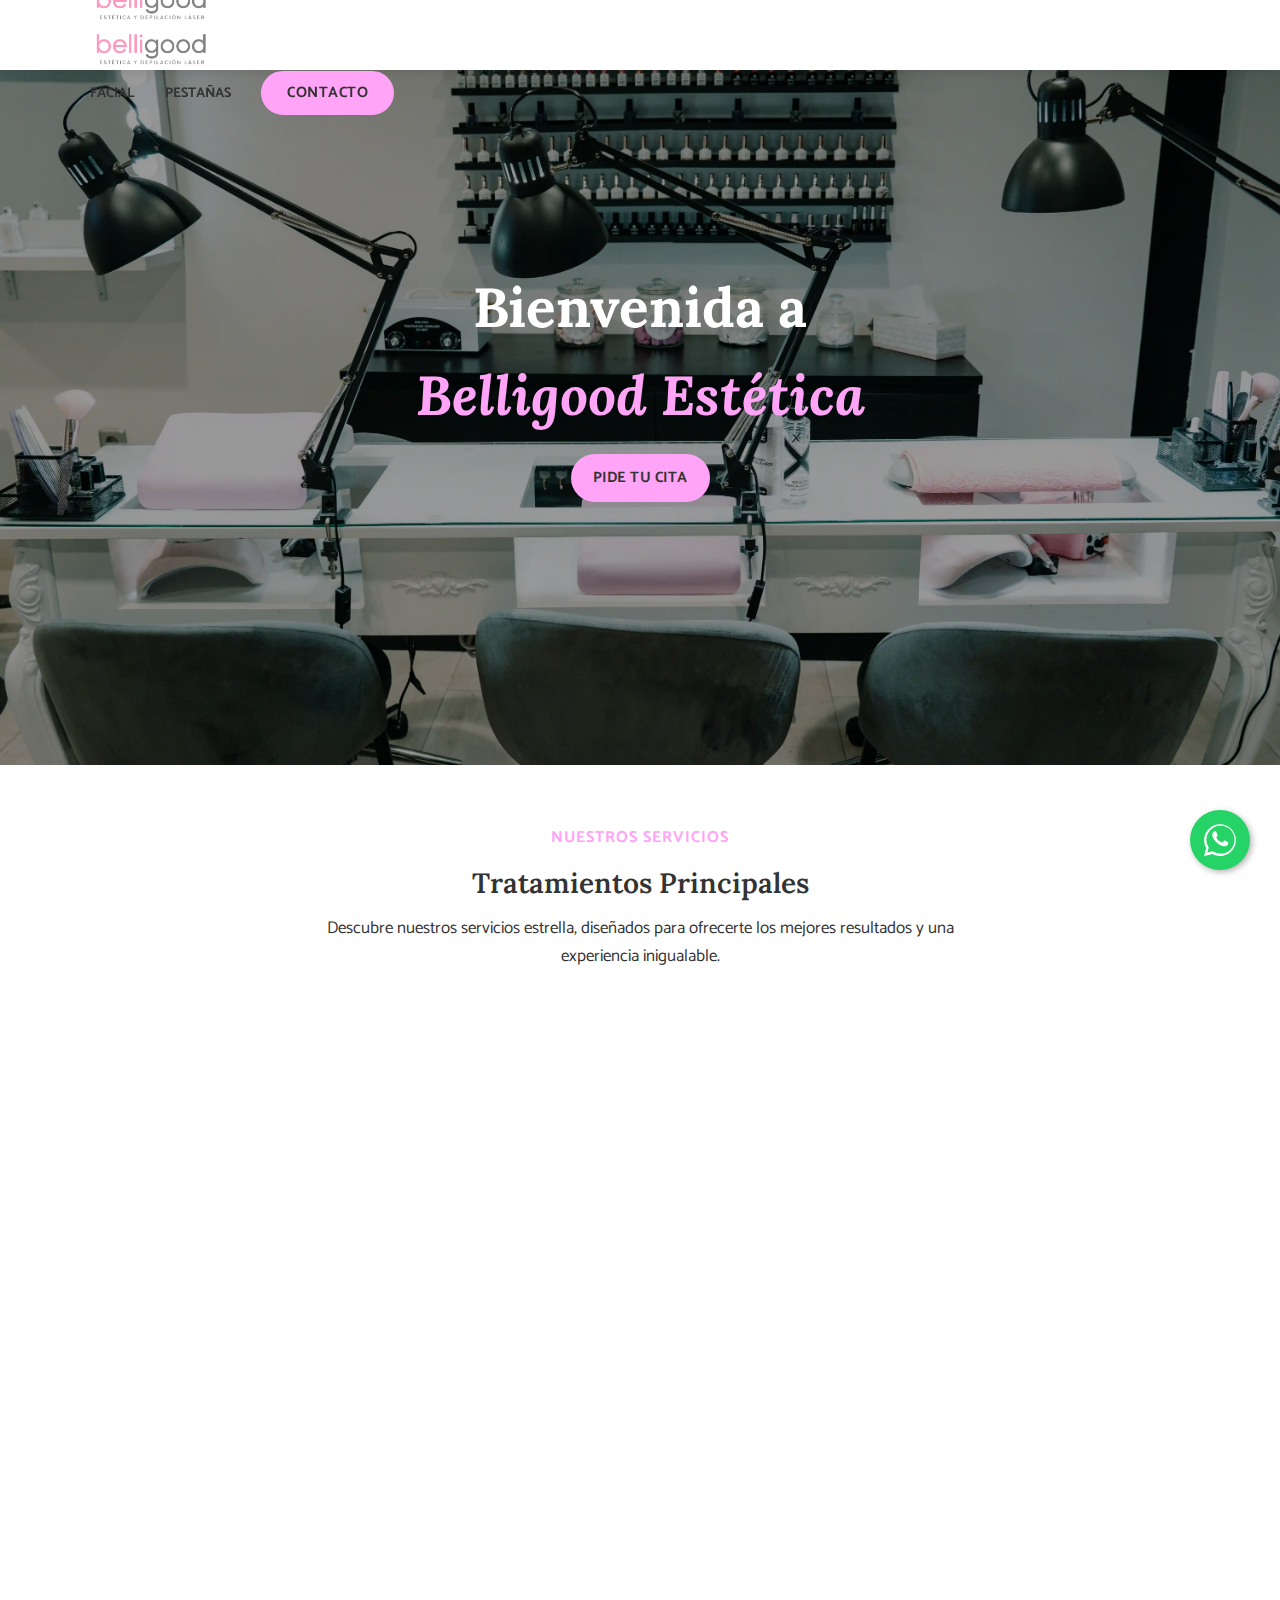
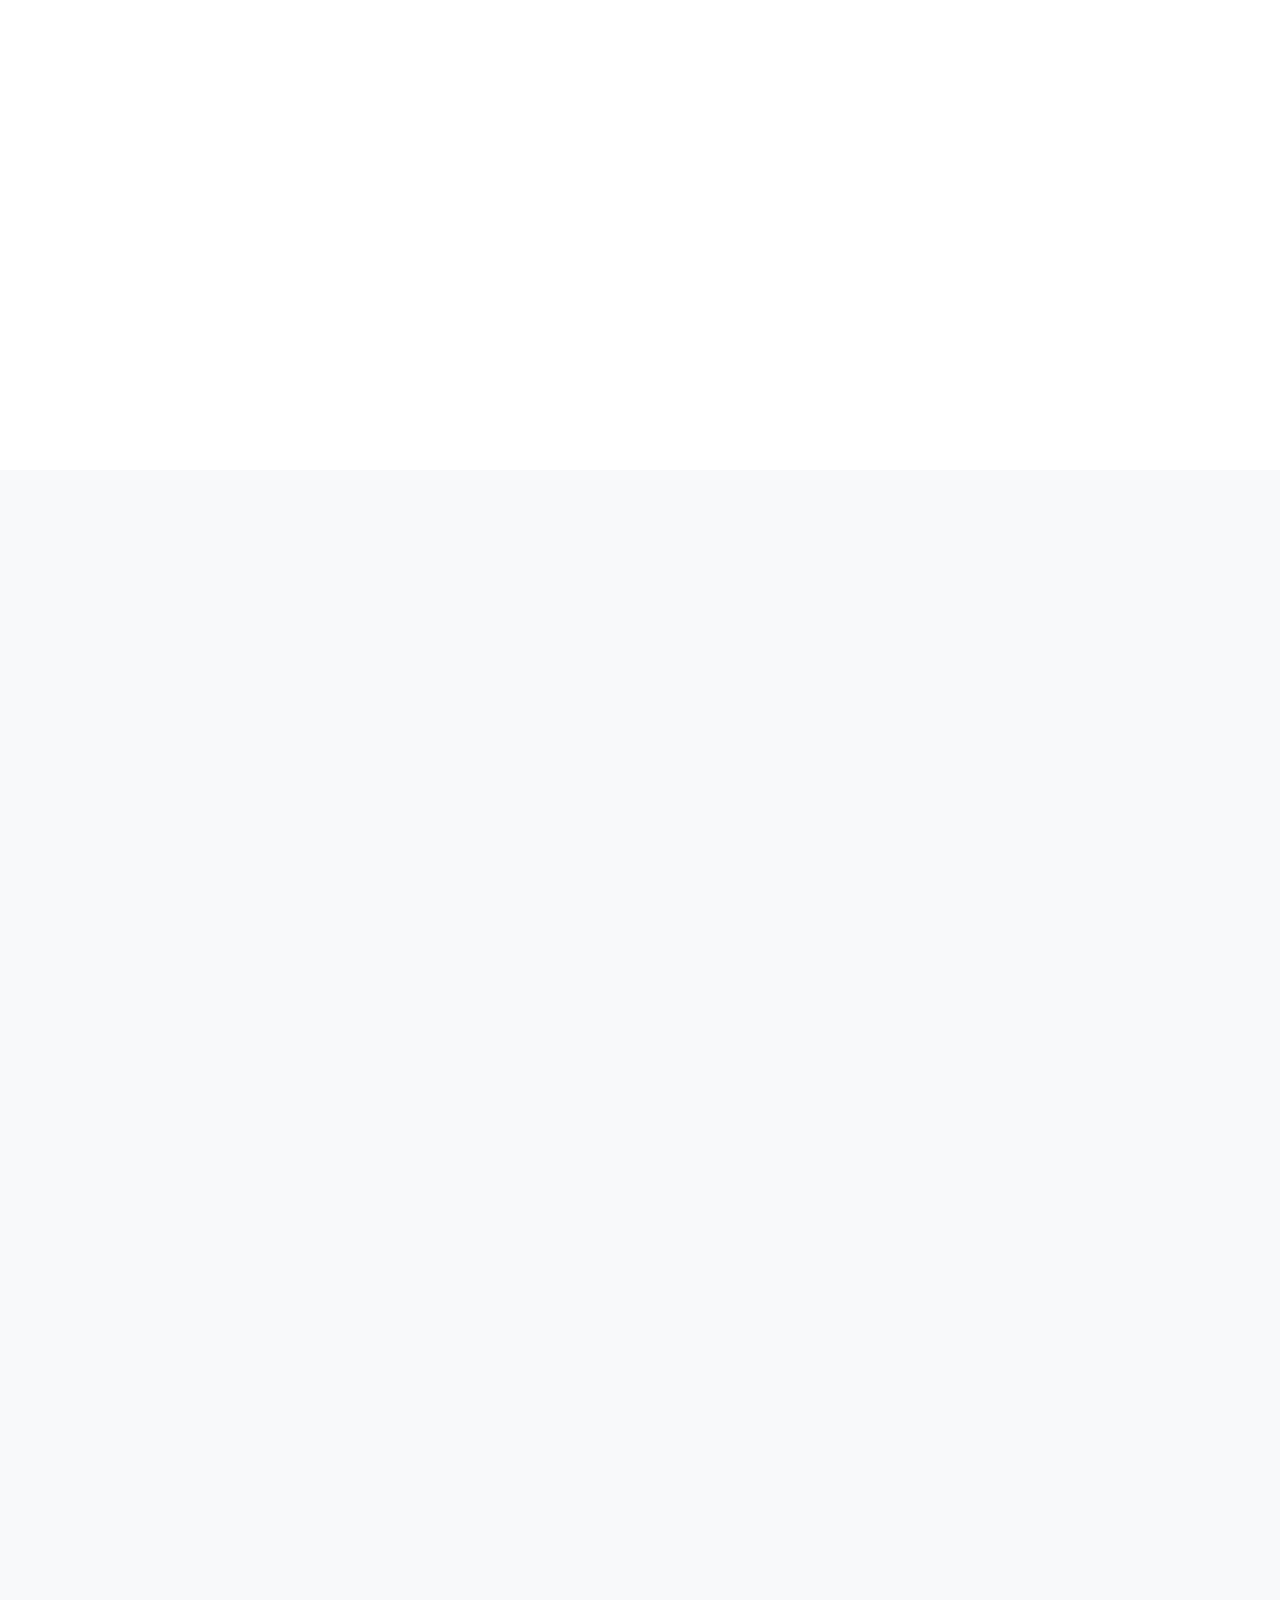
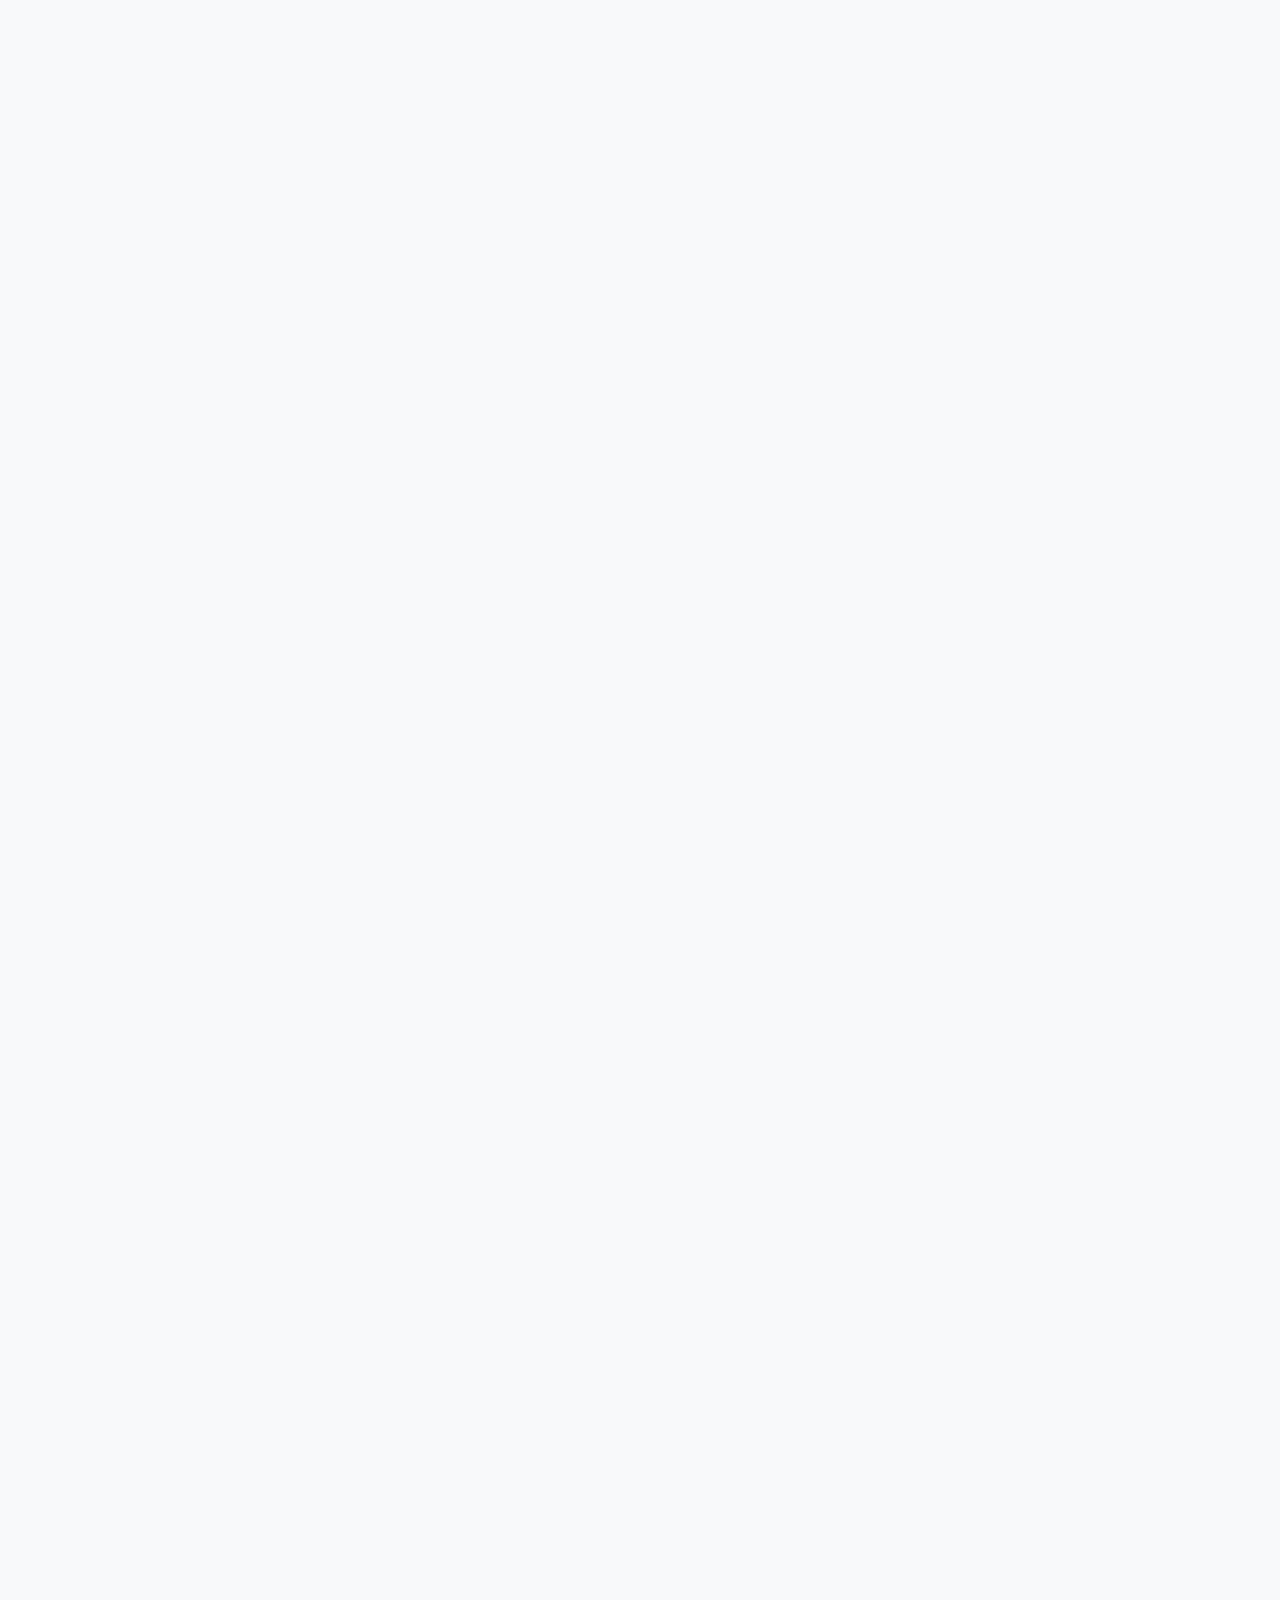
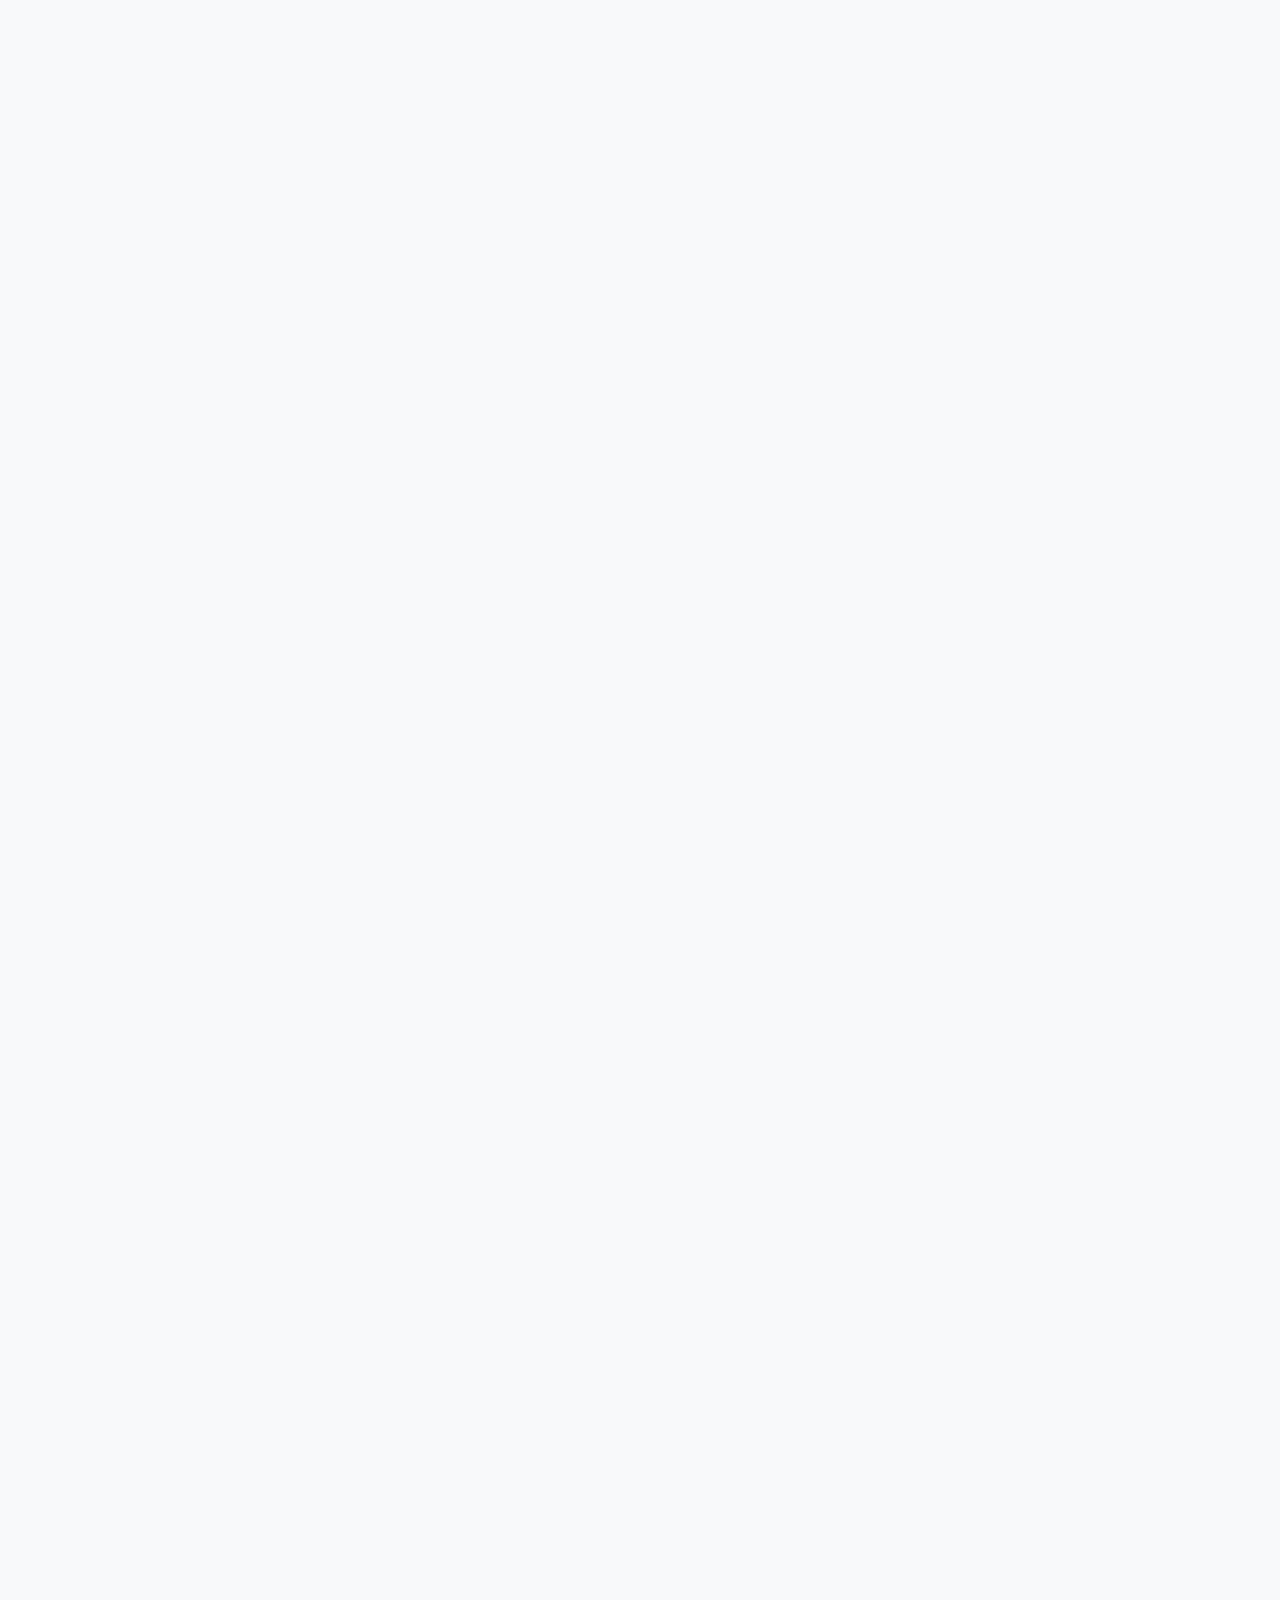
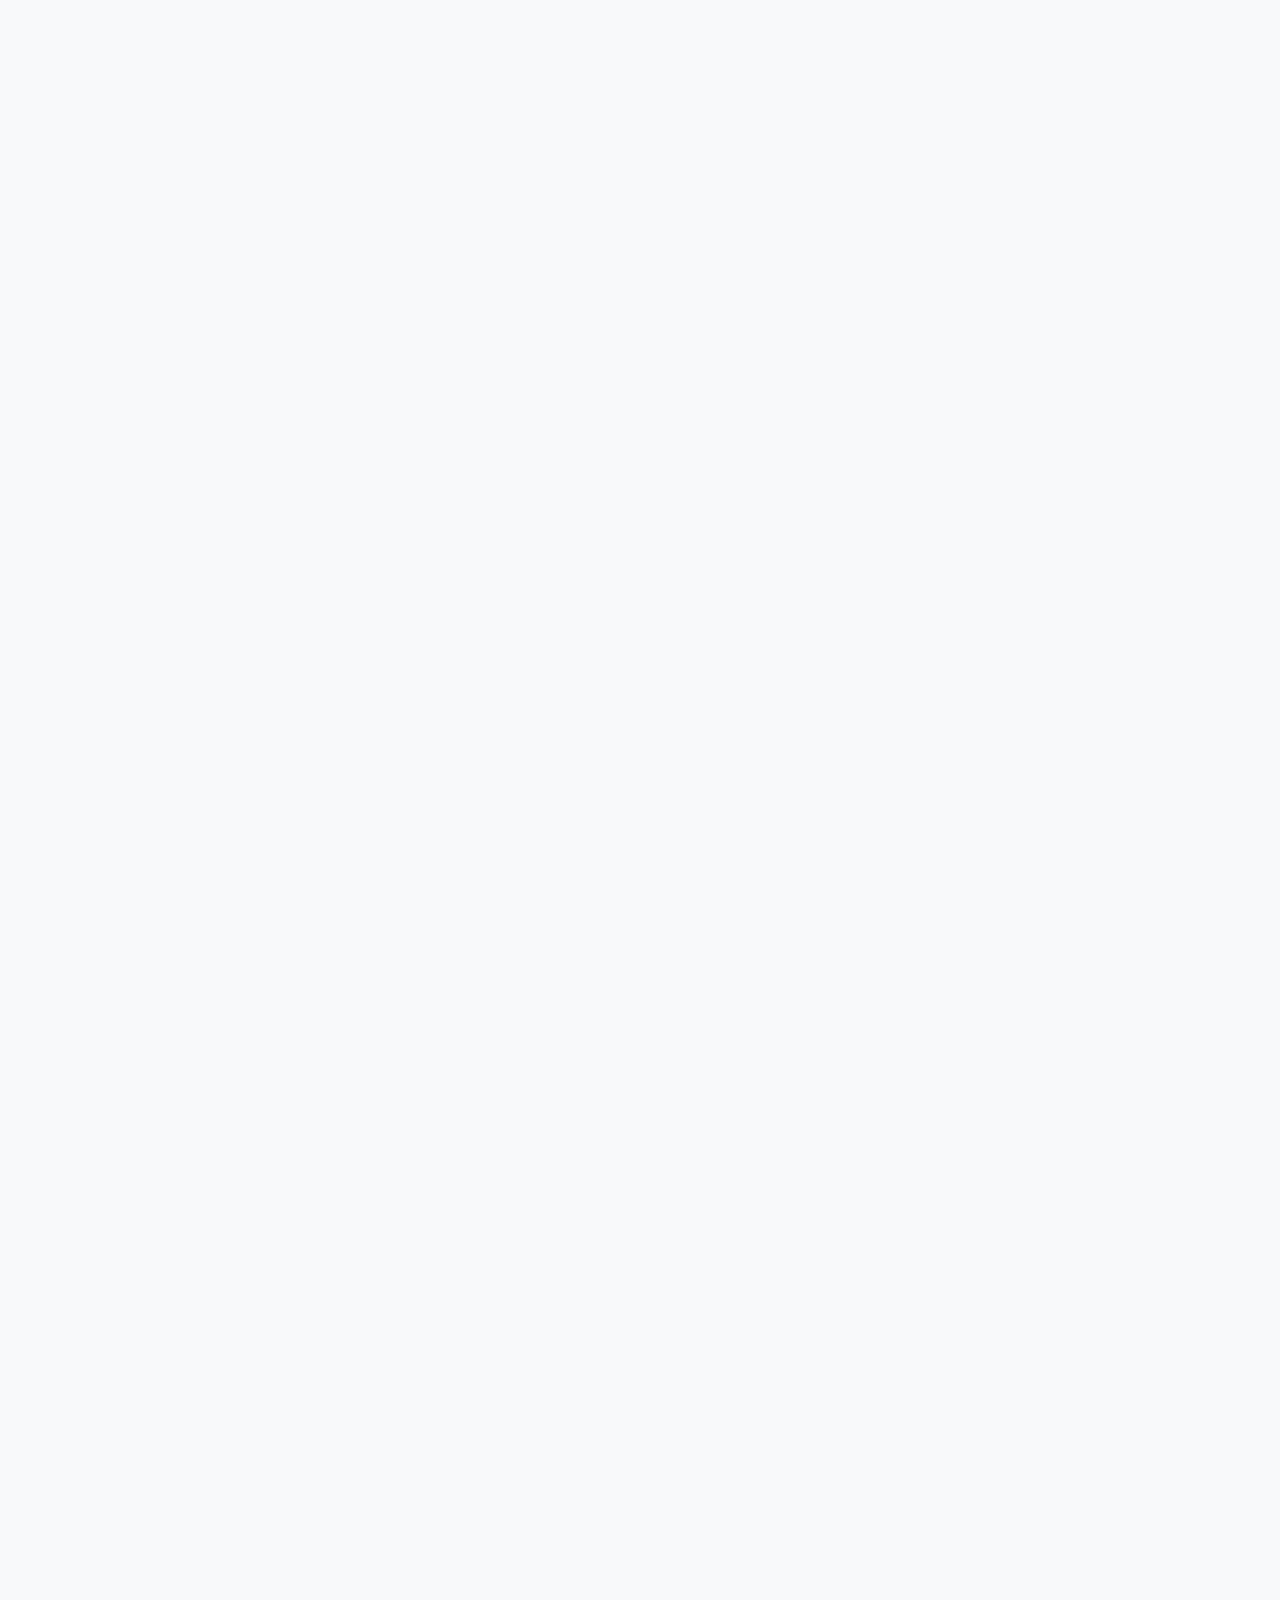
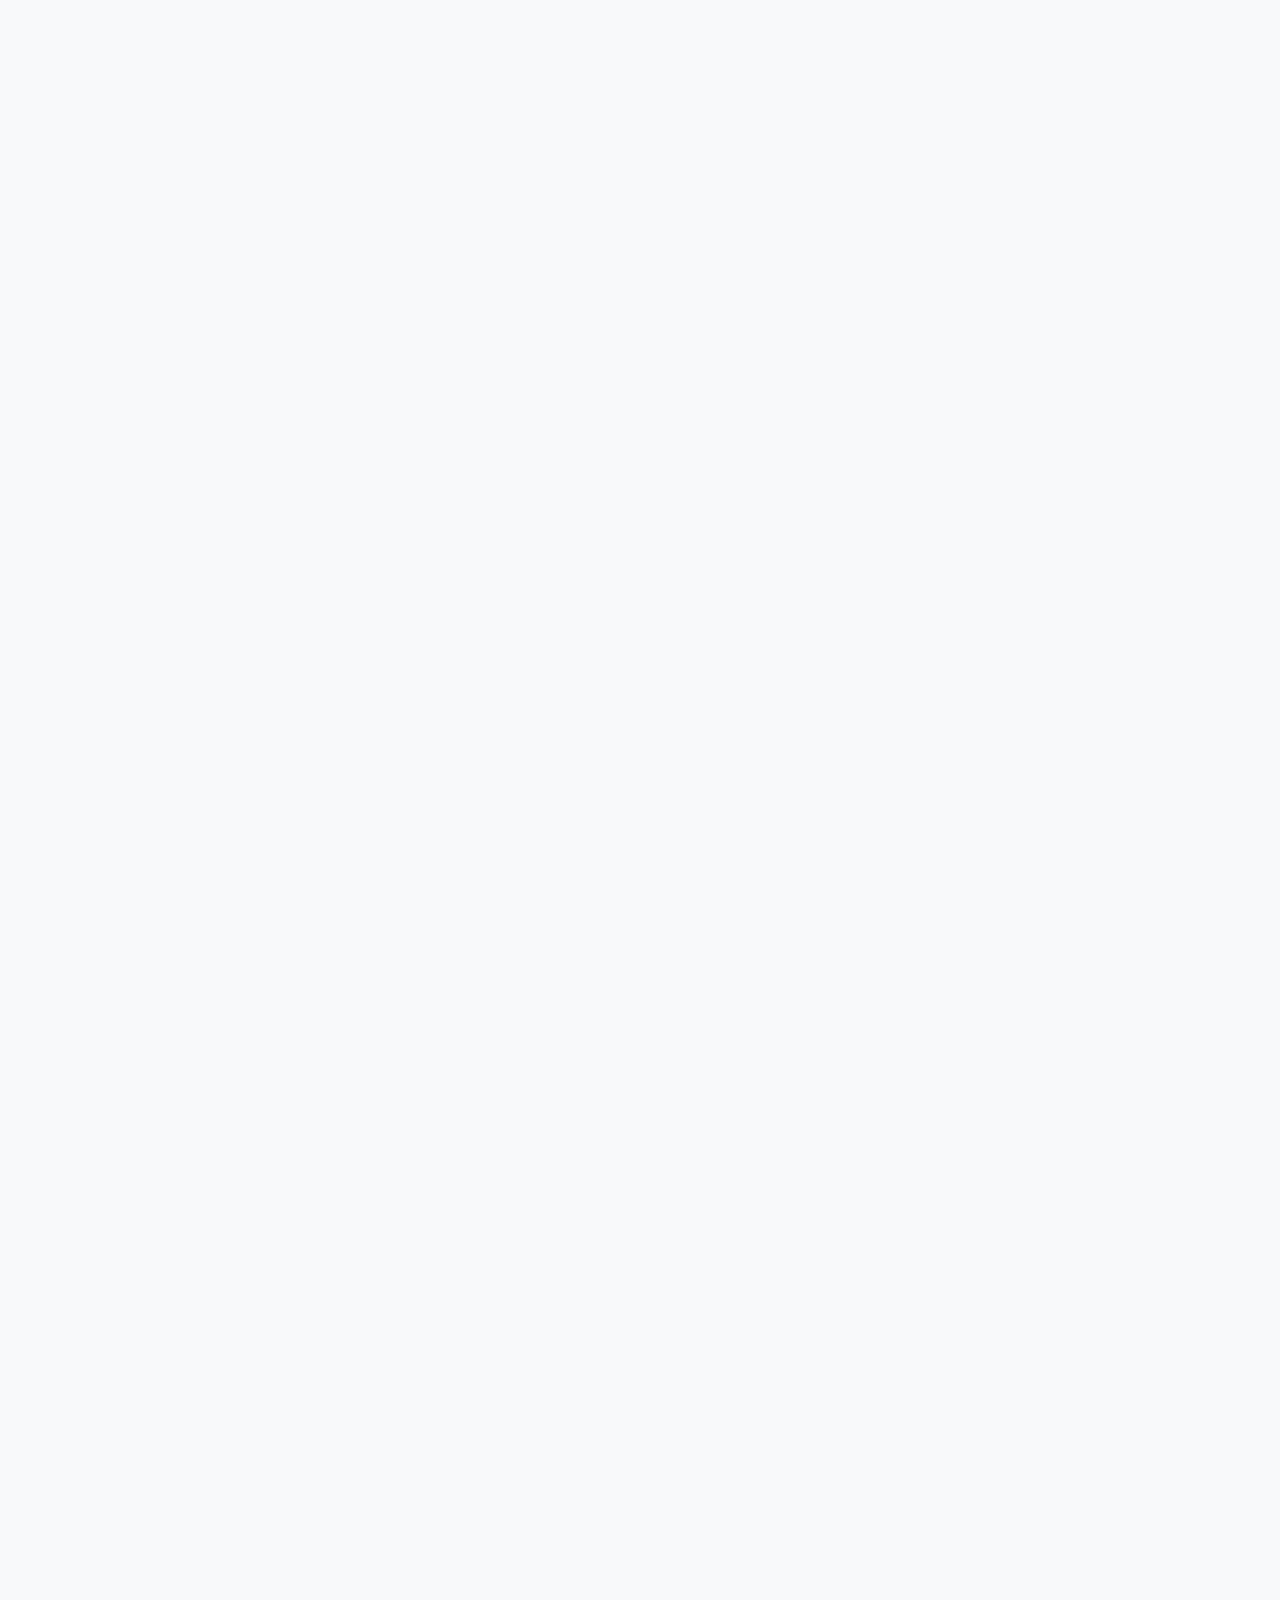
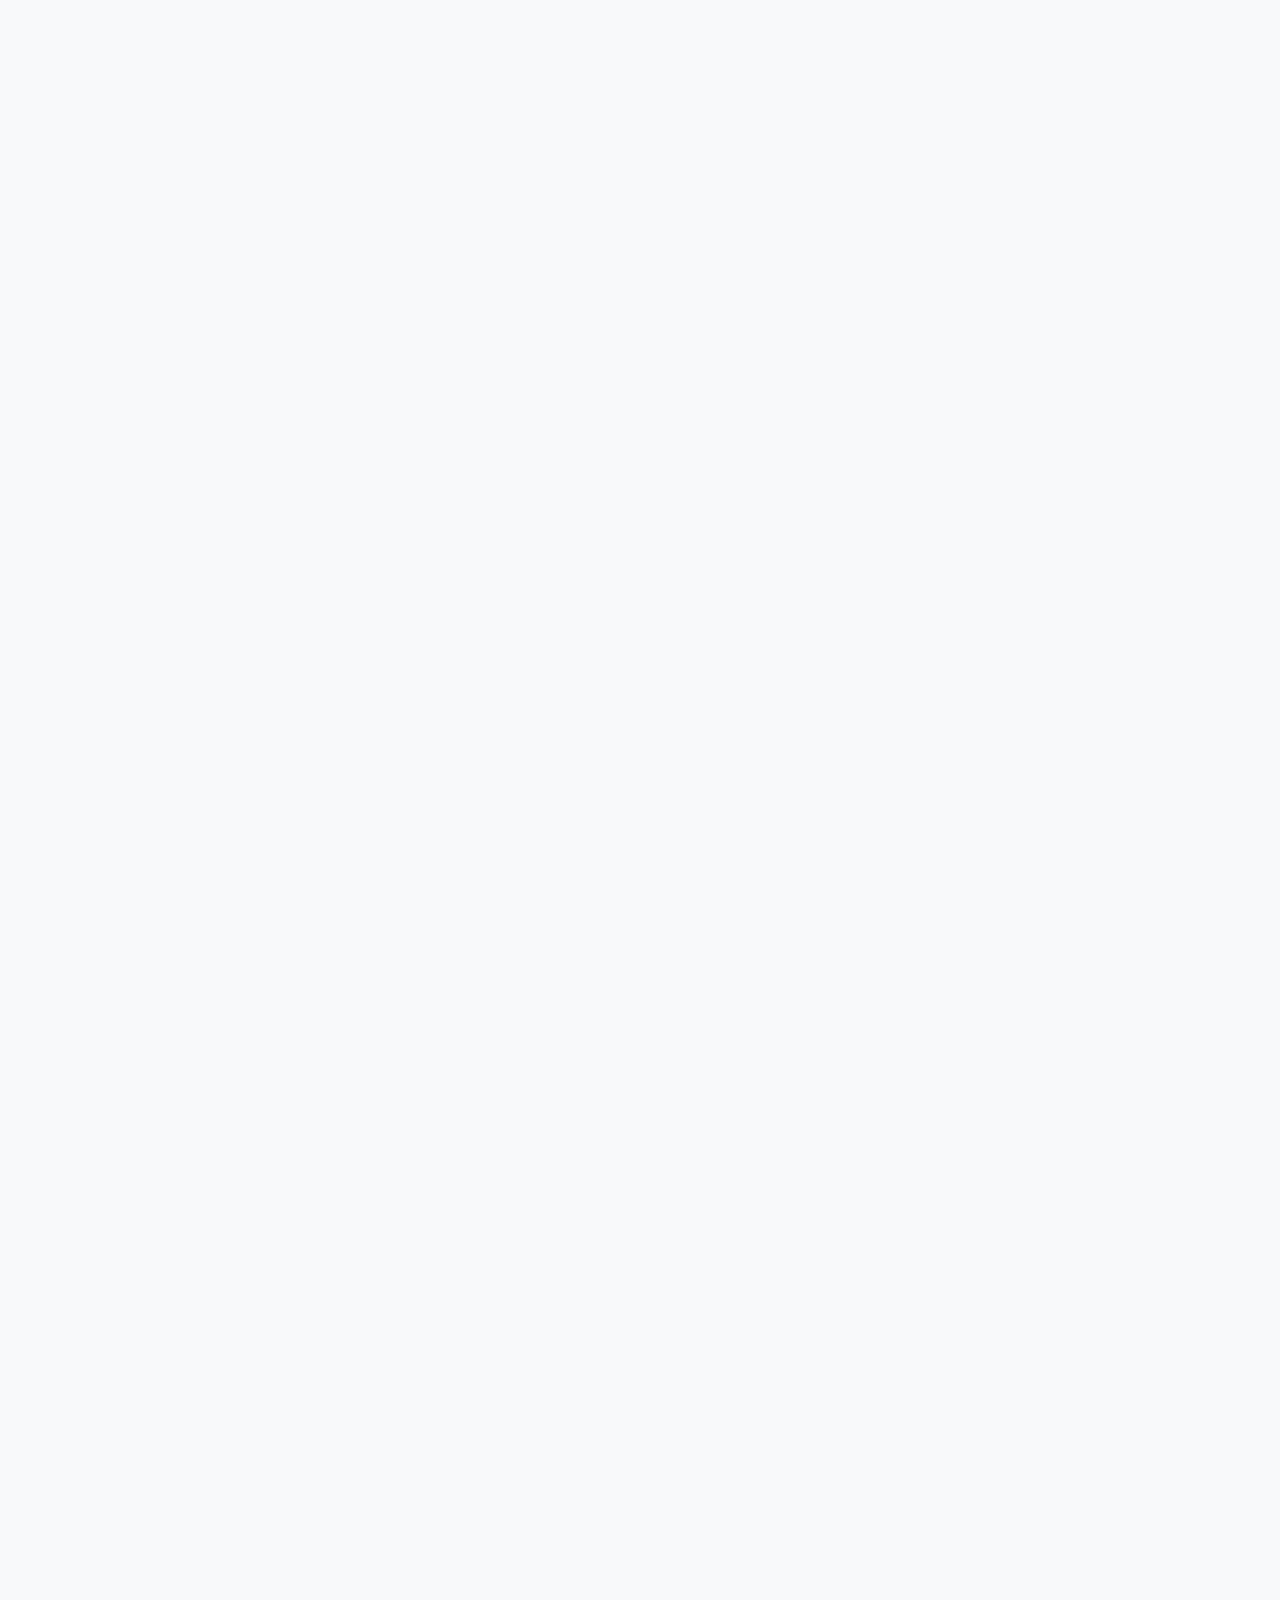
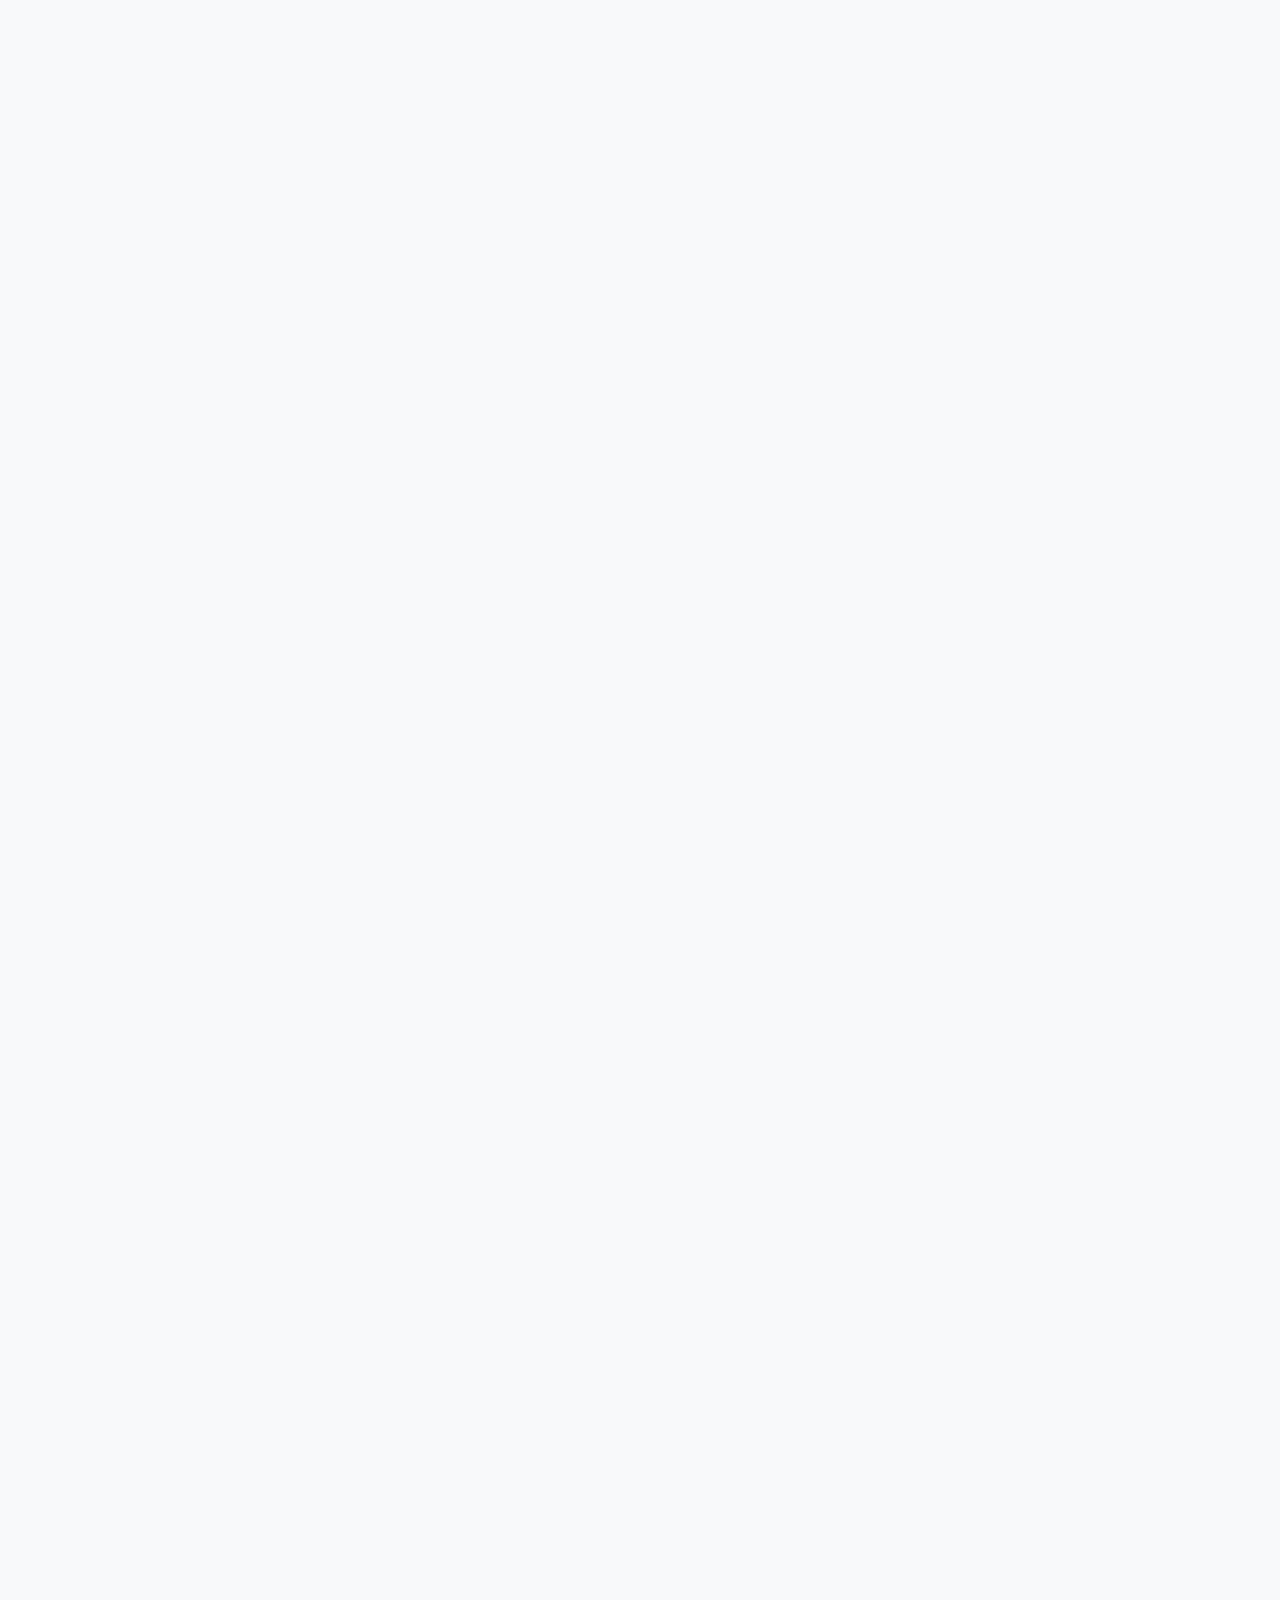
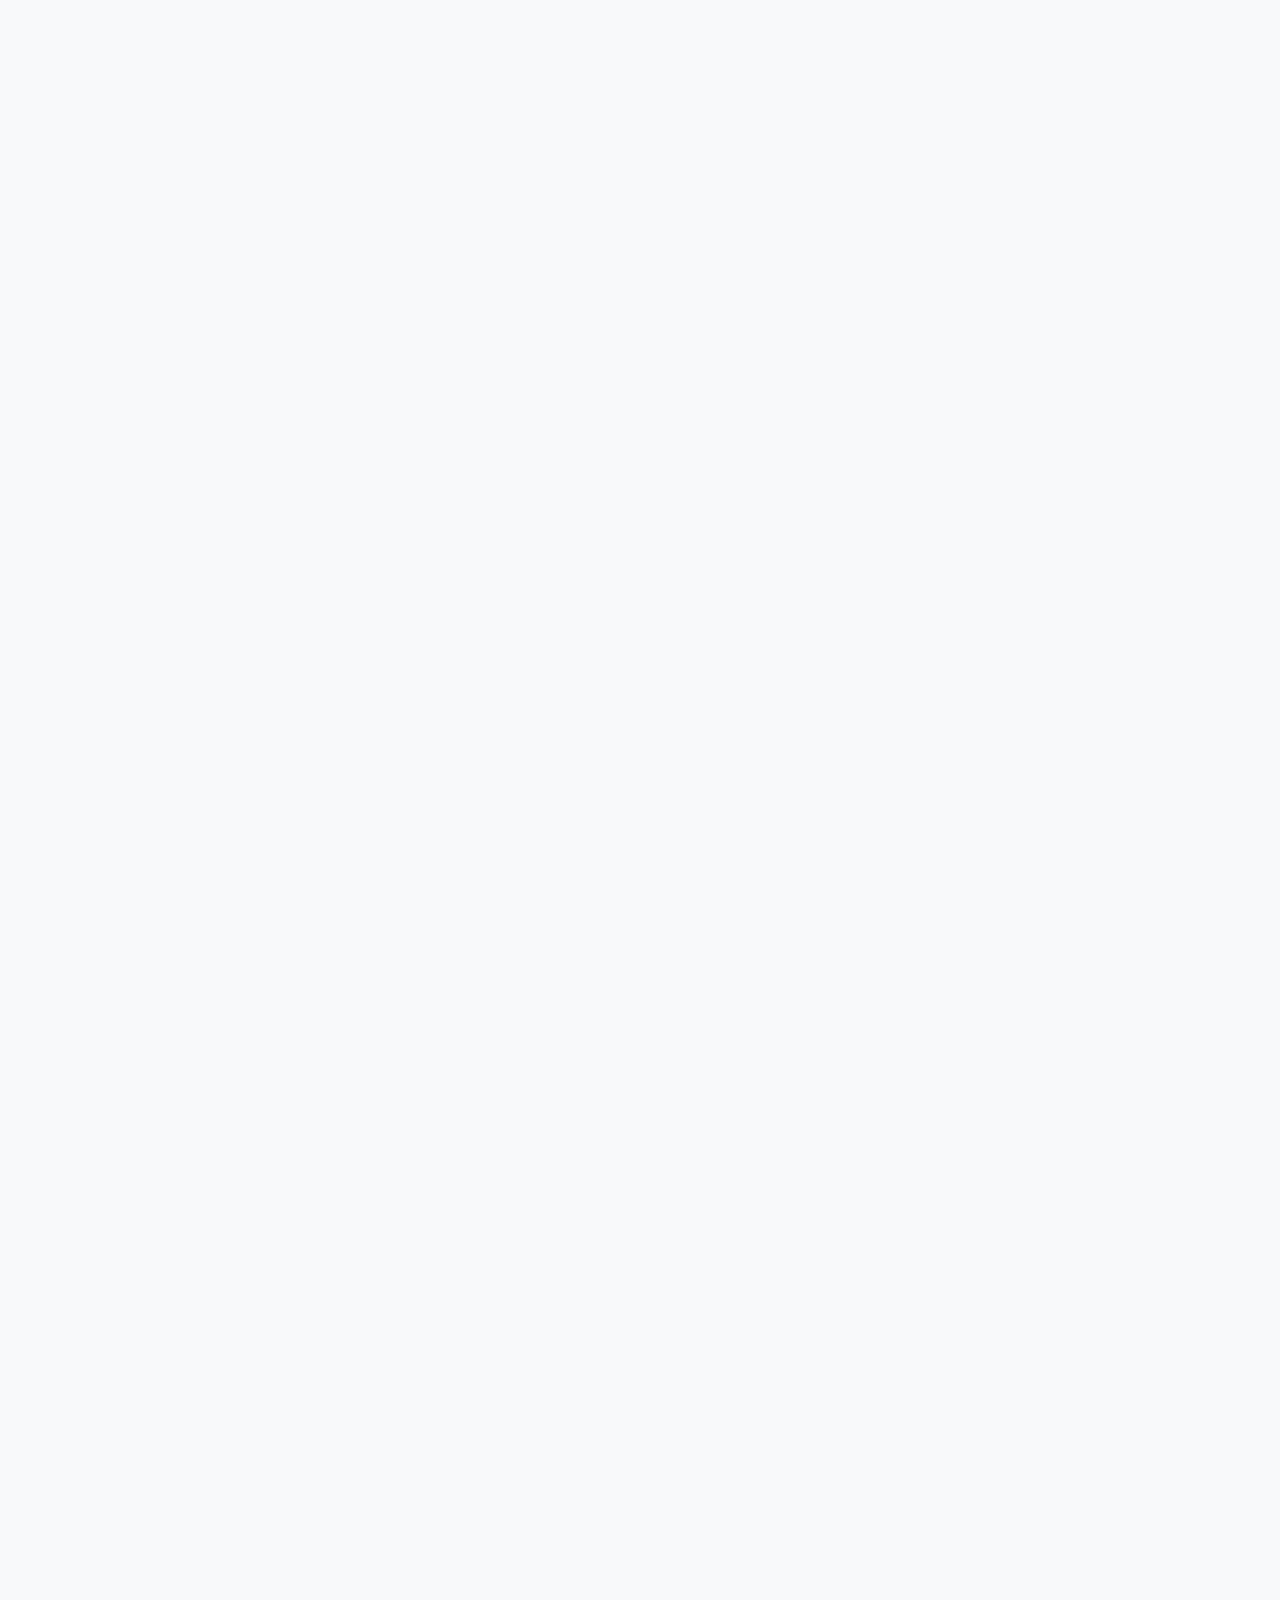
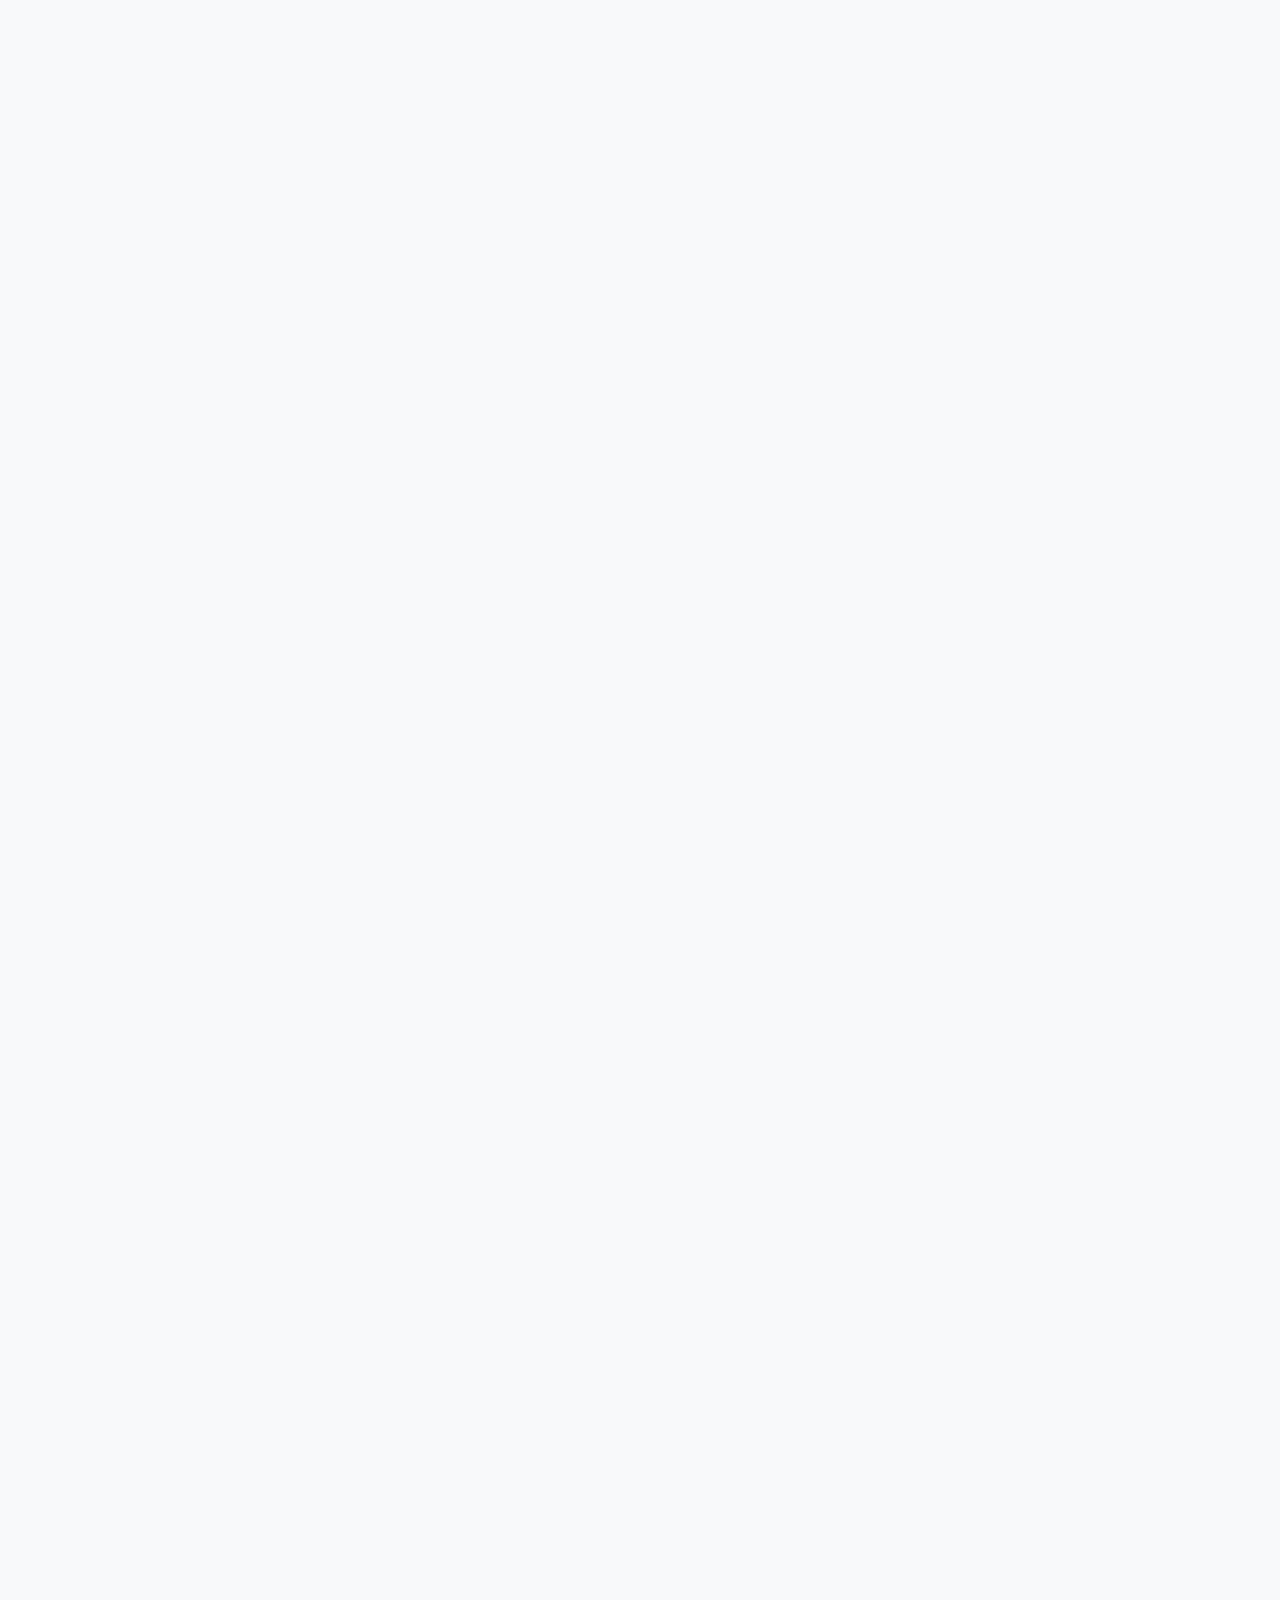
<file: index.html>
<!DOCTYPE html>
<html lang="es">
<head>
    <meta charset="UTF-8">
    <meta name="viewport" content="width=device-width, initial-scale=1.0">
    
    <title>Belligood Estética - Manicura, Láser y Tratamientos en Móstoles</title>
    <meta name="description" content="Centro de estética en Móstoles especializado en manicura, depilación láser diodo, tratamientos faciales y corporales. ¡Pide tu cita!">
    <meta name="keywords" content="Belligood, estética Móstoles, manicura, pedicura, láser diodo, maderoterapia, limpieza facial, uñas acrílicas, presoterapia">
    <meta name="author" content="Belligood Estética">

    <link rel="preconnect" href="https://fonts.googleapis.com">
    <link rel="preconnect" href="https://fonts.gstatic.com" crossorigin>
    <link href="https://fonts.googleapis.com/css2?family=Catamaran:wght@300;400;500;700;800&family=Lora:ital,wght@0,400;0,500;0,600;0,700&display=swap" rel="stylesheet">

    <link rel="icon" href="images/favicon.webp" type="image/webp">

    <link rel="stylesheet" href="css/style.css">
</head>
<body>

    <div id="header-placeholder"></div>

    <main>
        <section class="hero">
            <div class="hero-slider">
                <div class="slide active" style="background-image: url('images/local (1).webp');">
                    <div class="slide-content">
                        <h2 class="animate-on-scroll">Bienvenida a <br><span>Belligood Estética</span></h2>
                        <a href="contacto.html" class="btn btn--primary animate-on-scroll">Pide Tu Cita</a>
                    </div>
                </div>
                <div class="slide" style="background-image: url('images/facial.webp');">
                    <div class="slide-content">
                        <h2>Tus Expertas en Belleza en <span>Móstoles</span></h2>
                        <a href="#tratamientos" class="btn btn--primary">Nuestros Tratamientos</a>
                    </div>
                </div>
                <div class="slide" style="background-image: url('images/local (2).webp');">
                    <div class="slide-content">
                        <h2>Realza Tu <span>Belleza Natural</span></h2>
                        <a href="contacto.html" class="btn btn--primary">Contacta con Nosotras</a>
                    </div>
                </div>
            </div>
        </section>

        <section class="section container" id="tratamientos">
            <div class="section-header animate-on-scroll">
                <span class="section-id">Nuestros Servicios</span>
                <h2>Tratamientos Principales</h2>
                <p>Descubre nuestros servicios estrella, diseñados para ofrecerte los mejores resultados y una experiencia inigualable.</p>
            </div>
            <div class="treatments-grid">
                 <a href="unas.html" class="treatment-card animate-on-scroll">
                    <img src="images/uñas (6).webp" alt="Manicura profesional y uñas esculpidas">
                    <div class="treatment-card-content"><h3>Uñas</h3></div>
                </a>
                <a href="facial.html" class="treatment-card animate-on-scroll">
                    <img src="images/facial (3).webp" alt="Tratamientos faciales avanzados">
                    <div class="treatment-card-content"><h3>Facial</h3></div>
                </a>
                <a href="corporal.html" class="treatment-card animate-on-scroll">
                    <img src="images/corporal (4).webp" alt="Tratamientos corporales reductores y tonificantes">
                    <div class="treatment-card-content"><h3>Corporal</h3></div>
                </a>
                <a href="laser.html" class="treatment-card animate-on-scroll">
                    <img src="images/facial (2).webp" alt="Depilación láser diodo indolora">
                    <div class="treatment-card-content"><h3>Láser</h3></div>
                </a>
                <a href="pestanas.html" class="treatment-card animate-on-scroll">
                    <img src="images/pestañas (1).webp" alt="Lifting y extensiones de pestañas">
                    <div class="treatment-card-content"><h3>Pestañas</h3></div>
                </a>
            </div>
        </section>

        <section id="about-us" class="section container">
             <div class="grid-2-cols-feature">
                <div class="feature-text animate-on-scroll">
                    <span class="section-id">Quiénes Somos</span>
                    <h2>Tu Centro de Belleza de Confianza en Móstoles</h2>
                    <p>Belligood nació de la pasión por la estética y el deseo de crear un espacio donde cada persona se sienta cuidada y especial. Nuestro equipo de profesionales está en constante formación para ofrecerte las últimas tendencias y las técnicas más innovadoras del sector.</p>
                    <p>Creemos en la belleza real y en potenciarla con tratamientos personalizados que respetan la salud de tu piel y tus uñas. Ven a conocernos y déjate mimar.</p>
                     <a href="contacto.html" class="btn btn--primary">Saber Más</a>
                </div>
                <div class="feature-img animate-on-scroll">
                    <img src="images/local (2).webp" alt="Interior del centro de estética Belligood en Móstoles">
                </div>
            </div>
        </section>

        <section class="section section--bg-gray" id="portfolio">
            <div class="container">
                <div class="section-header animate-on-scroll">
                    <span class="section-id">Nuestro Trabajo</span>
                    <h2>Una Muestra de Nuestra Pasión</h2>
                </div>
            </div>
            <div class="portfolio-slider-wrapper animate-on-scroll">
                <div class="portfolio-slider">
                    <div class="portfolio-slide"><img src="images/uñas (1).webp" alt="Diseño de uñas profesional"></div>
                    <div class="portfolio-slide"><img src="images/pestañas (1).webp" alt="Tratamiento de pestañas"></div>
                    <div class="portfolio-slide"><img src="images/facial (4).webp" alt="Tratamiento facial en cabina"></div>
                    <div class="portfolio-slide"><img src="images/corporal (2).webp" alt="Tratamiento de maderoterapia corporal"></div>
                    <div class="portfolio-slide"><img src="images/uñas (4).webp" alt="Otro diseño de uñas profesional"></div>
                    <div class="portfolio-slide"><img src="images/pestañas (6).webp" alt="Tratamiento de belleza en la mirada"></div>
                    <div class="portfolio-slide"><img src="images/facial (2).webp" alt="Aparatología de depilación láser"></div>
                    <div class="portfolio-slide"><img src="images/corporal (1).webp" alt="Detalle de maderoterapia"></div>
                    <div class="portfolio-slide"><img src="images/uñas (5).webp" alt="Tercer diseño de uñas"></div>
                    <div class="portfolio-slide"><img src="images/pestañas (7).webp" alt="Detalle de extensiones de pestañas"></div>
                    <div class="portfolio-slide"><img src="images/facial (3).webp" alt="Aplicación de tratamiento facial"></div>
                    <div class="portfolio-slide"><img src="images/corporal (3).webp" alt="Rodillo de maderoterapia"></div>
                    <div class="portfolio-slide"><img src="images/uñas (1).webp" alt="Diseño de uñas profesional"></div>
                    <div class="portfolio-slide"><img src="images/pestañas (1).webp" alt="Tratamiento de pestañas"></div>
                    <div class="portfolio-slide"><img src="images/facial (4).webp" alt="Tratamiento facial en cabina"></div>
                    <div class="portfolio-slide"><img src="images/corporal (2).webp" alt="Tratamiento de maderoterapia corporal"></div>
                    <div class="portfolio-slide"><img src="images/uñas (4).webp" alt="Otro diseño de uñas profesional"></div>
                    <div class="portfolio-slide"><img src="images/pestañas (6).webp" alt="Tratamiento de belleza en la mirada"></div>
                    <div class="portfolio-slide"><img src="images/facial (2).webp" alt="Aparatología de depilación láser"></div>
                    <div class="portfolio-slide"><img src="images/corporal (1).webp" alt="Detalle de maderoterapia"></div>
                    <div class="portfolio-slide"><img src="images/uñas (5).webp" alt="Tercer diseño de uñas"></div>
                    <div class="portfolio-slide"><img src="images/pestañas (7).webp" alt="Detalle de extensiones de pestañas"></div>
                    <div class="portfolio-slide"><img src="images/facial (3).webp" alt="Aplicación de tratamiento facial"></div>
                    <div class="portfolio-slide"><img src="images/corporal (3).webp" alt="Rodillo de maderoterapia"></div>
                </div>
            </div>
        </section>

        <section class="section">
            <div class="container testimonials-wrapper animate-on-scroll">
                <div class="section-header">
                    <span class="section-id">Testimonios</span>
                    <h2>Qué Dicen Nuestras Clientas</h2>
                </div>
                <div class="testimonial-slider-interactive">
                    <div class="testimonial active">
                        <p class="testimonial-text">"El trato es inmejorable y los resultados son espectaculares. Se han convertido en mi centro de confianza en Móstoles. ¡Las recomiendo al 100%!"</p>
                        <p class="testimonial-author">&mdash; Laura G.</p>
                    </div>
                     <div class="testimonial">
                        <p class="testimonial-text">"Me hice la manicura semipermanente y quedó perfecta. Llevo semanas con las uñas impecables. Las chicas son muy profesionales y amables."</p>
                        <p class="testimonial-author">&mdash; Sofía M.</p>
                    </div>
                     <div class="testimonial">
                        <p class="testimonial-text">"Probé la maderoterapia y estoy encantada. Noté los efectos desde la primera sesión. El ambiente del centro es muy relajante y acogedor."</p>
                        <p class="testimonial-author">&mdash; Ana P.</p>
                    </div>
                </div>
                <button class="slider-btn prev">&lt;</button>
                <button class="slider-btn next">&gt;</button>
            </div>
        </section>
        
    </main>

    <div id="footer-placeholder"></div>

    <a href="https://wa.me/34659306394" class="whatsapp-float" target="_blank">
        <svg xmlns="http://www.w3.org/2000/svg" viewBox="0 0 448 512" fill="#fff"><path d="M380.9 97.1C339 55.1 283.2 32 223.9 32c-122.4 0-222 99.6-222 222 0 39.1 10.2 77.3 29.6 111L0 480l117.7-30.9c32.4 17.7 68.9 27 106.1 27h.1c122.3 0 224.1-99.6 224.1-222 0-59.3-25.2-115-67.1-157zm-157 341.6c-33.8 0-67.6-9.2-97.2-26.7l-7-4.1-72.5 19.1 19.4-70.5-4.5-7.3c-18.4-29.7-28.1-64.4-28.1-100.2 0-108.8 88.5-197.3 197.3-197.3 52.9 0 102.8 20.5 139.6 57.4 36.8 36.8 57.3 86.8 57.3 139.6-.1 108.8-88.6 197.3-197.4 197.3zm105.9-160.2c-5.5-2.8-32.8-16.2-37.9-18-5.1-1.9-8.8-2.8-12.5 2.8-3.7 5.6-14.3 18-17.6 21.8-3.2 3.7-6.5 4.2-12 1.4-32.8-16.2-54-29.1-75.5-66-5.7-9.8 5.7-9.1 16.3-30.3 1.8-3.7.9-6.9-.5-9.7-1.4-2.8-12.5-30.1-17.1-41.2-4.5-10.8-9.1-9.3-12.5-9.5-3.2-.2-6.9-.2-10.6-.2-3.7 0-9.7 1.4-14.8 6.9-5.1 5.6-19.4 19-19.4 46.3 0 27.3 19.9 53.7 22.6 57.4 2.8 3.7 39.1 59.7 94.8 83.8 35.2 15.2 49 16.5 66.6 13.9 10.7-1.6 32.8-13.4 37.4-26.4 4.6-13 4.6-24.1 3.2-26.4-1.3-2.5-5-3.9-10.5-6.6z"/></svg>
    </a>

    <script src="js/script.js"></script>

</body>
</html>
</file>
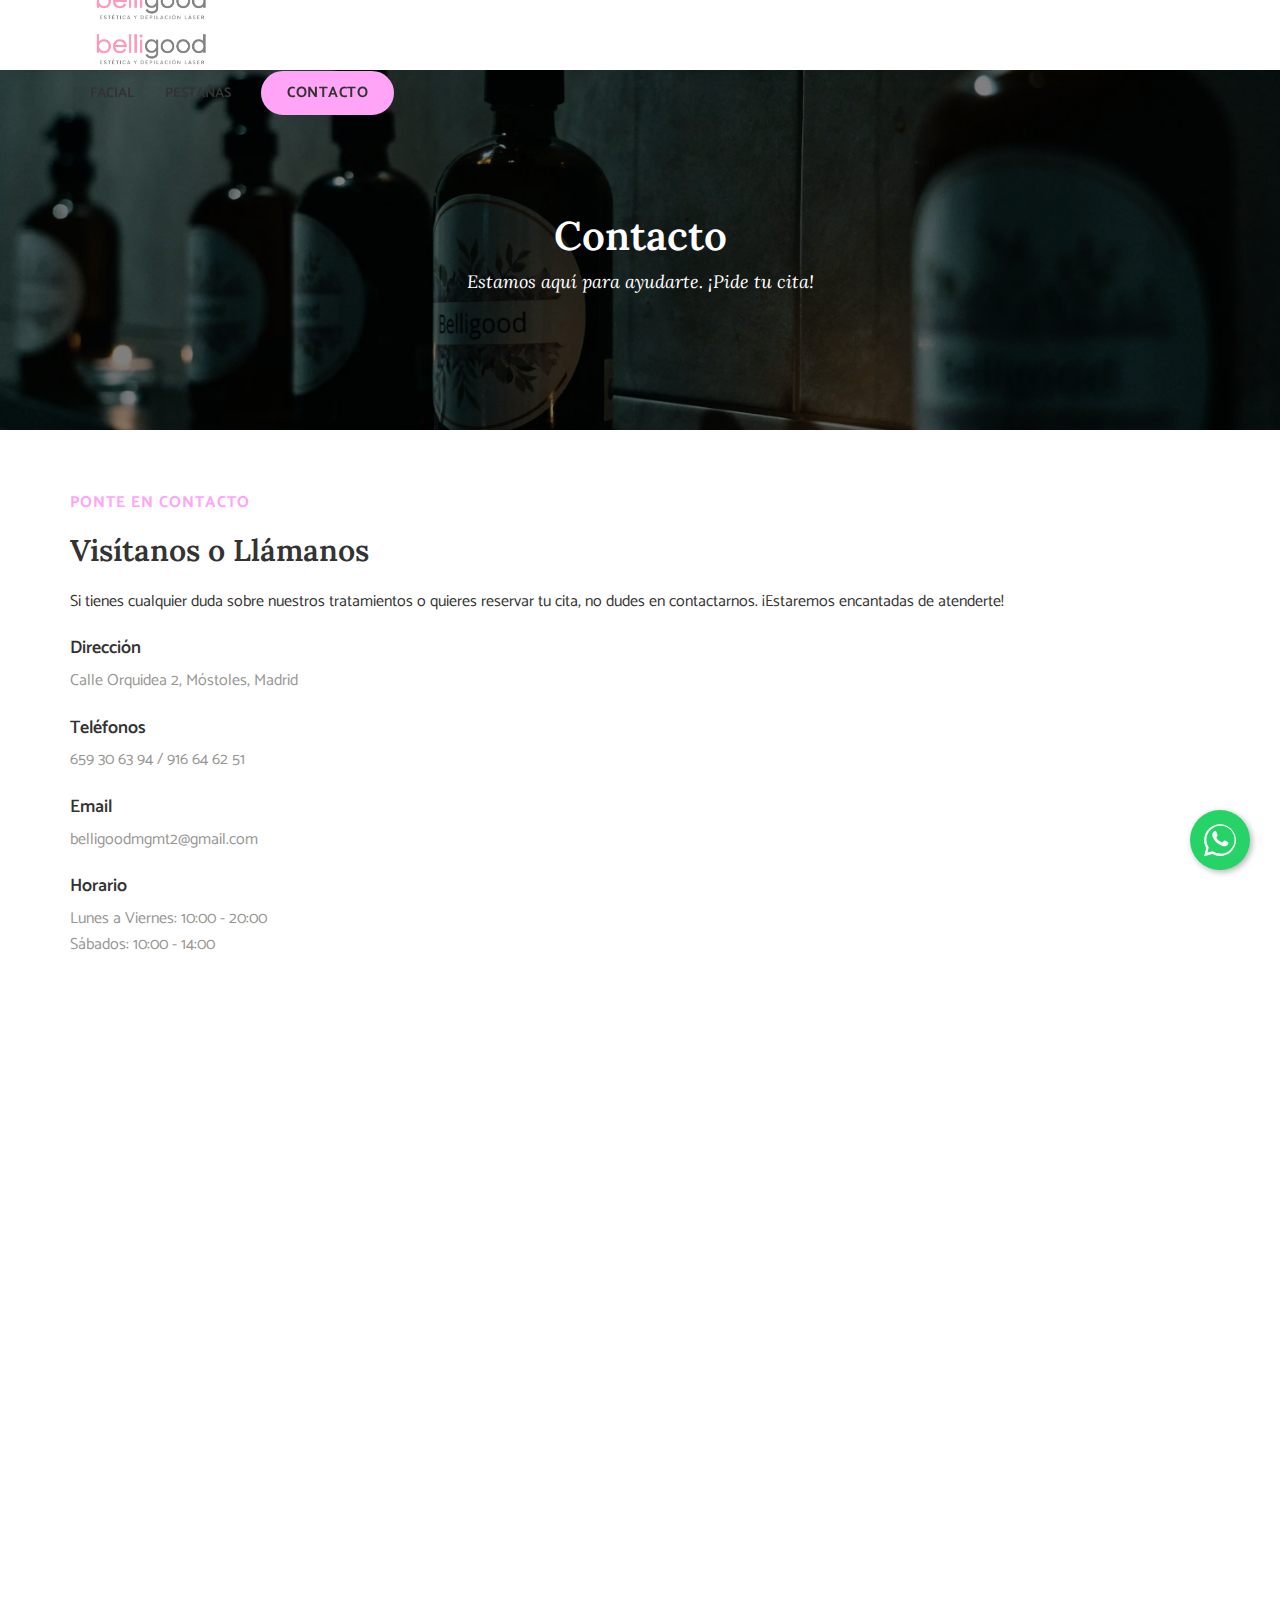
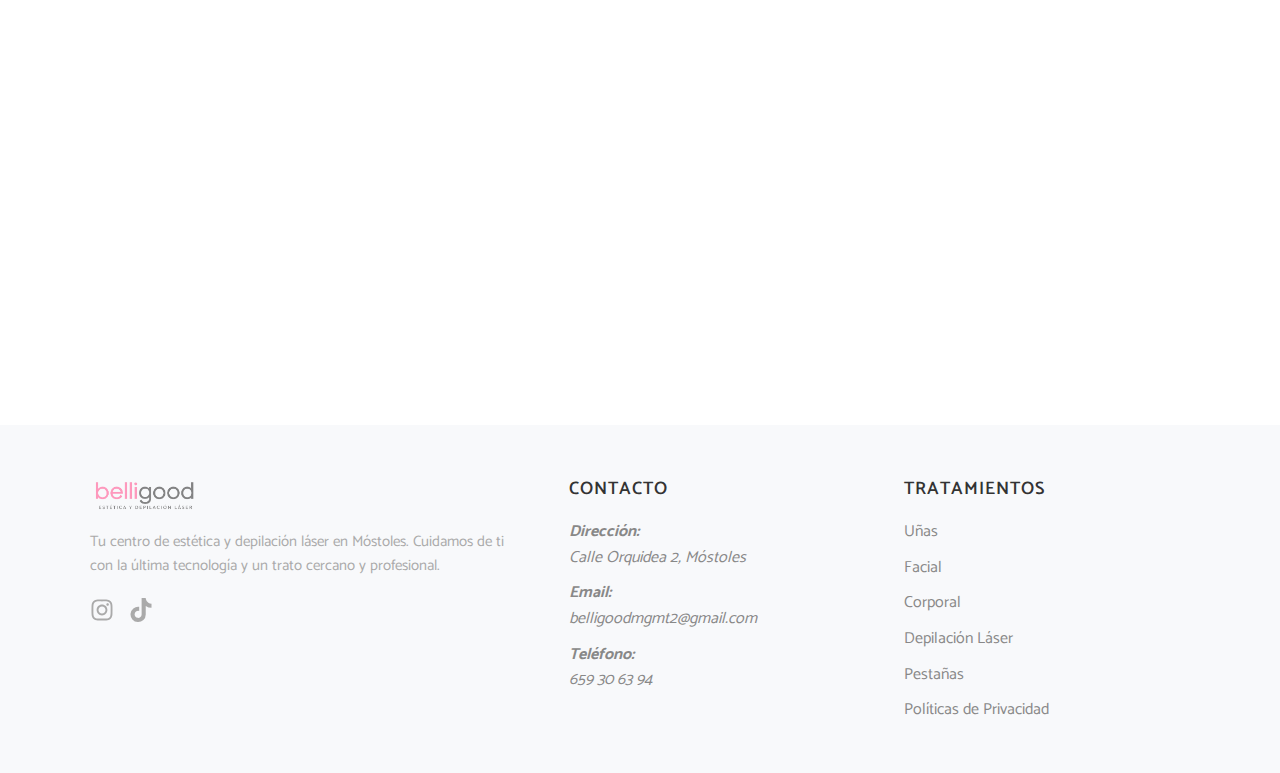
<file: contacto.html>
<!DOCTYPE html>
<html lang="es">
<head>
    <meta charset="UTF-8">
    <meta name="viewport" content="width=device-width, initial-scale=1.0">
    
    <title>Contacto - Belligood Estética en Móstoles</title>
    <meta name="description" content="Contacta con nosotros para pedir tu cita o resolver tus dudas. Encuéntranos en Calle Orquidea 2, Móstoles. ¡Te esperamos!">
    <meta name="keywords" content="contacto estética, cita previa, teléfono belligood, dirección belligood, Móstoles">
    <meta name="author" content="Belligood Estética">

    <meta property="og:title" content="Contacto - Belligood Estética en Móstoles">
    <meta property="og:description" content="Contacta con nosotros para pedir tu cita o resolver tus dudas. ¡Te esperamos!">
    <meta property="og:image" content="https://magenta-chinchilla-363695.hostingsite.com/images/favicon2.webp">
    <meta property="og:url" content="https://magenta-chinchilla-363695.hostingsite.com/contacto">
    <meta property="og:type" content="website">

    <link rel="preconnect" href="https://fonts.googleapis.com">
    <link rel="preconnect" href="https://fonts.gstatic.com" crossorigin>
    <link href="https://fonts.googleapis.com/css2?family=Catamaran:wght@300;400;500;700;800&family=Lora:ital,wght@0,400;0,500;0,600;0,700&display=swap" rel="stylesheet">

    <link rel="icon" href="images/favicon.webp" type="image/webp">
    <link rel="stylesheet" href="css/style.css?v=1.1">
</head>
<body>

    <div id="header-placeholder"></div>

    <main>
        <section class="hero-page" style="background-image: url('images/corporal (6).webp');">
            <div class="hero-page-content">
                <h1 class="animate-on-scroll">Contacto</h1>
                <p class="animate-on-scroll">Estamos aquí para ayudarte. ¡Pide tu cita!</p>
            </div>
        </section>

        <section class="section container">
            <div class="contact-grid">
                <div class="contact-info animate-on-scroll">
                    <span class="section-id">Ponte en Contacto</span>
                    <h2>Visítanos o Llámanos</h2>
                    <p>Si tienes cualquier duda sobre nuestros tratamientos o quieres reservar tu cita, no dudes en contactarnos. ¡Estaremos encantadas de atenderte!</p>
                    
                    <div class="info-item">
                        <h4>Dirección</h4>
                        <p>Calle Orquidea 2, Móstoles, Madrid</p>
                    </div>
                    <div class="info-item">
                        <h4>Teléfonos</h4>
                        <p><a href="tel:659306394">659 30 63 94</a> / <a href="tel:916646251">916 64 62 51</a></p>
                    </div>
                    <div class="info-item">
                        <h4>Email</h4>
                        <p><a href="mailto:belligoodmgmt2@gmail.com">belligoodmgmt2@gmail.com</a></p>
                    </div>
                    <div class="info-item">
                        <h4>Horario</h4>
                        <p>Lunes a Viernes: 10:00 - 20:00<br>Sábados: 10:00 - 14:00</p>
                    </div>
                </div>

                <div class="contact-form-wrapper animate-on-scroll">
                    <form id="contact-form" class="contact-form" action="URL_DE_TU_PROCESADOR_DE_FORMULARIO" method="POST">
                        <div class="form-group">
                            <input type="text" id="nombre" name="nombre" placeholder="Nombre" required>
                            <input type="text" id="apellido" name="apellido" placeholder="Apellido" required>
                        </div>
                        <div class="form-group">
                            <input type="tel" id="telefono" name="telefono" placeholder="Número de teléfono" required>
                            <input type="email" id="correo" name="correo" placeholder="Correo electrónico" required>
                        </div>
                        <div class="form-group">
                            <textarea id="consulta" name="consulta" placeholder="Escribe aquí tu consulta..." rows="6" required></textarea>
                        </div>
                        <div class="form-group captcha">
                            <label for="captcha">Para evitar spam, resuelve esta suma:</label>
                            <span id="captcha-question"></span>
                            <input type="text" id="captcha" name="captcha" required>
                        </div>
                        <button type="submit" class="btn btn--primary">Enviar Mensaje</button>
                        <p id="form-message"></p>
                    </form>
                </div>
            </div>
        </section>

        <section class="map-section">
            <iframe 
                src="https://www.google.com/maps/embed?pb=!1m18!1m12!1m3!1d3040.52801458925!2d-3.869818684605967!3d40.3528409793724!2m3!1f0!2f0!3f0!3m2!1i1024!2i768!4f13.1!3m3!1m2!1s0xd418c1ba39b5555%3A0x8c0a87a41285513!2sC.%20de%20la%20Orqu%C3%ADdea%2C%202%2C%2028933%20M%C3%B3stoles%2C%20Madrid%2C%20Espa%C3%B1a!5e0!3m2!1ses!2ses!4v1678886454321!5m2!1ses!2ses" 
                width="100%" 
                height="450" 
                style="border:0;" 
                allowfullscreen="" 
                loading="lazy" 
                referrerpolicy="no-referrer-when-downgrade">
            </iframe>
        </section>
        
    </main>

    <div id="footer-placeholder"></div>

    <a href="https://wa.me/34659306394" class="whatsapp-float" target="_blank">
        <svg xmlns="http://www.w3.org/2000/svg" viewBox="0 0 448 512" fill="#fff"><path d="M380.9 97.1C339 55.1 283.2 32 223.9 32c-122.4 0-222 99.6-222 222 0 39.1 10.2 77.3 29.6 111L0 480l117.7-30.9c32.4 17.7 68.9 27 106.1 27h.1c122.3 0 224.1-99.6 224.1-222 0-59.3-25.2-115-67.1-157zm-157 341.6c-33.8 0-67.6-9.2-97.2-26.7l-7-4.1-72.5 19.1 19.4-70.5-4.5-7.3c-18.4-29.7-28.1-64.4-28.1-100.2 0-108.8 88.5-197.3 197.3-197.3 52.9 0 102.8 20.5 139.6 57.4 36.8 36.8 57.3 86.8 57.3 139.6-.1 108.8-88.6 197.3-197.4 197.3zm105.9-160.2c-5.5-2.8-32.8-16.2-37.9-18-5.1-1.9-8.8-2.8-12.5 2.8-3.7 5.6-14.3 18-17.6 21.8-3.2 3.7-6.5 4.2-12 1.4-32.8-16.2-54-29.1-75.5-66-5.7-9.8 5.7-9.1 16.3-30.3 1.8-3.7.9-6.9-.5-9.7-1.4-2.8-12.5-30.1-17.1-41.2-4.5-10.8-9.1-9.3-12.5-9.5-3.2-.2-6.9-.2-10.6-.2-3.7 0-9.7 1.4-14.8 6.9-5.1 5.6-19.4 19-19.4 46.3 0 27.3 19.9 53.7 22.6 57.4 2.8 3.7 39.1 59.7 94.8 83.8 35.2 15.2 49 16.5 66.6 13.9 10.7-1.6 32.8-13.4 37.4-26.4 4.6-13 4.6-24.1 3.2-26.4-1.3-2.5-5-3.9-10.5-6.6z"/></svg>
    </a>

    <script src="js/script.js"></script>

</body>
</html>
</file>
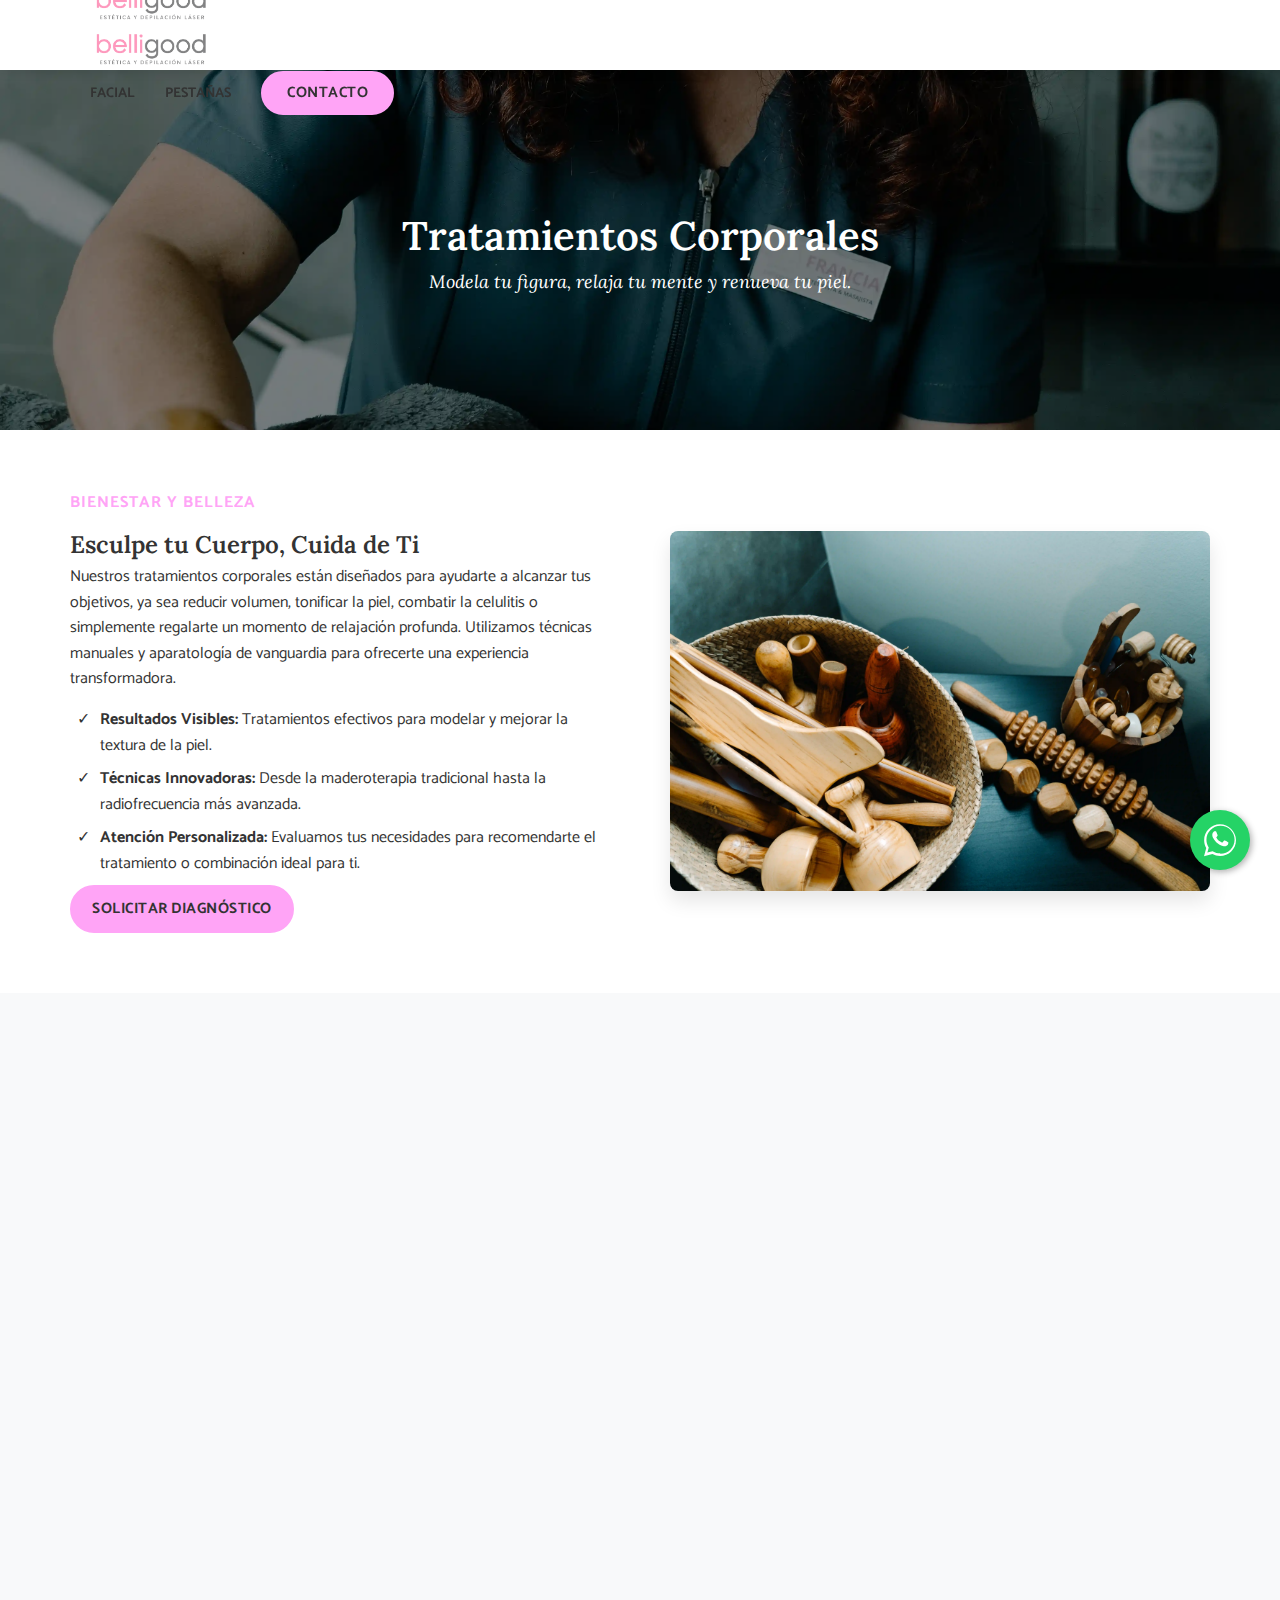
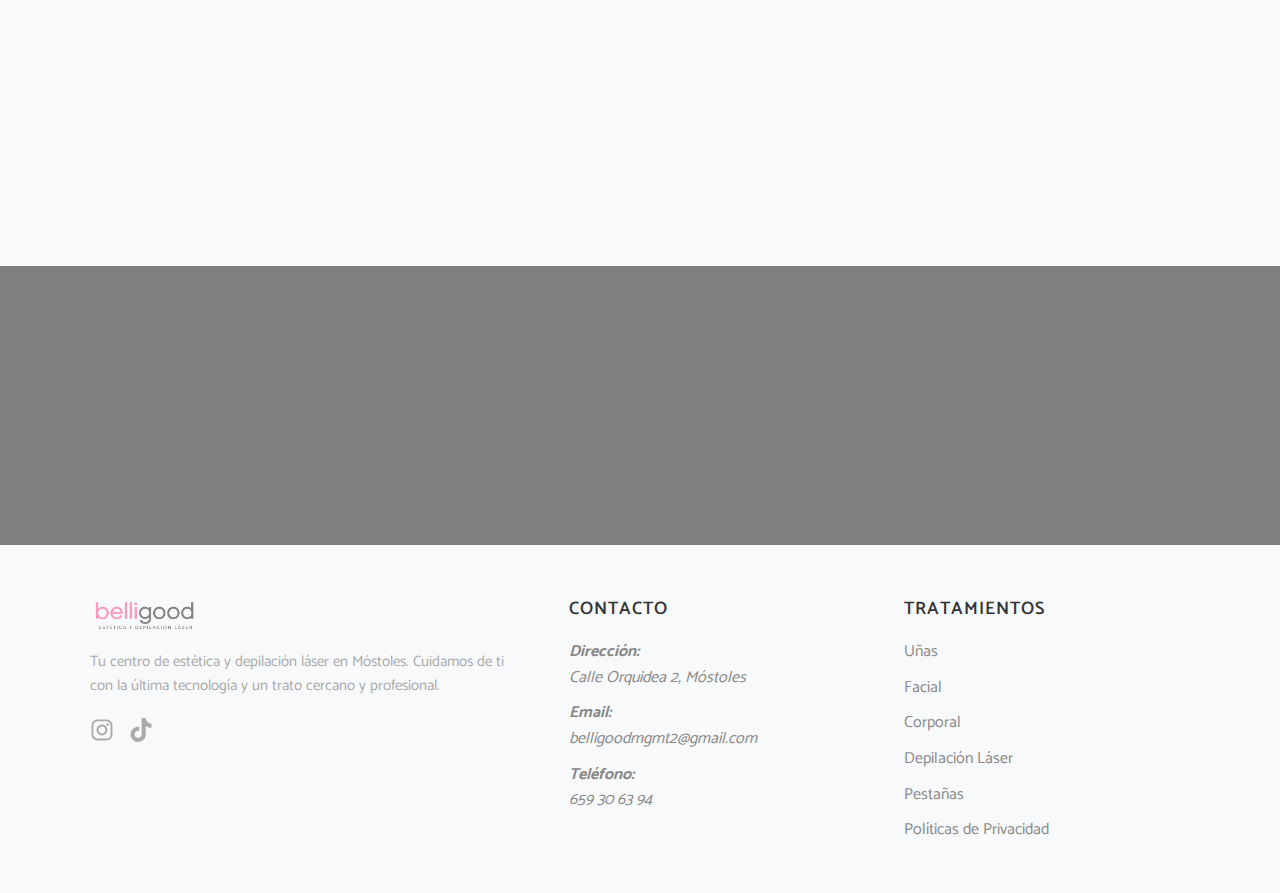
<file: corporal.html>
<!DOCTYPE html>
<html lang="es">
<head>
    <meta charset="UTF-8">
    <meta name="viewport" content="width=device-width, initial-scale=1.0">
    
    <title>Tratamientos Corporales en Móstoles - Belligood Estética</title>
    <meta name="description" content="Especialistas en maderoterapia, presoterapia, drenaje linfático, radiofrecuencia y masajes. Modela tu figura y cuida tu piel.">
    <meta name="keywords" content="tratamientos corporales, maderoterapia, presoterapia, drenaje linfático, radiofrecuencia, masajes Móstoles, belligood">
    <meta name="author" content="Belligood Estética">

    <link rel="preconnect" href="https://fonts.googleapis.com">
    <link rel="preconnect" href="https://fonts.gstatic.com" crossorigin>
    <link href="https://fonts.googleapis.com/css2?family=Catamaran:wght@300;400;500;700;800&family=Lora:ital,wght@0,400;0,500;0,600;0,700&display=swap" rel="stylesheet">

    <link rel="icon" href="images/favicon.webp" type="image/webp">

    <link rel="stylesheet" href="css/style.css">
</head>
<body>

    <div id="header-placeholder"></div>

    <main>
        <section class="hero-page" style="background-image: url('images/corporal (2).webp');">
            <div class="hero-page-content">
                <h1 class="animate-on-scroll">Tratamientos Corporales</h1>
                <p class="animate-on-scroll">Modela tu figura, relaja tu mente y renueva tu piel.</p>
            </div>
        </section>

        <section class="section container">
             <div class="grid-2-cols-feature">
                <div class="feature-text animate-on-scroll">
                    <span class="section-id">Bienestar y Belleza</span>
                    <h2>Esculpe tu Cuerpo, Cuida de Ti</h2>
                    <p>Nuestros tratamientos corporales están diseñados para ayudarte a alcanzar tus objetivos, ya sea reducir volumen, tonificar la piel, combatir la celulitis o simplemente regalarte un momento de relajación profunda. Utilizamos técnicas manuales y aparatología de vanguardia para ofrecerte una experiencia transformadora.</p>
                    <ul>
                        <li><strong>Resultados Visibles:</strong> Tratamientos efectivos para modelar y mejorar la textura de la piel.</li>
                        <li><strong>Técnicas Innovadoras:</strong> Desde la maderoterapia tradicional hasta la radiofrecuencia más avanzada.</li>
                        <li><strong>Atención Personalizada:</strong> Evaluamos tus necesidades para recomendarte el tratamiento o combinación ideal para ti.</li>
                    </ul>
                     <a href="contacto.html" class="btn btn--primary">Solicitar Diagnóstico</a>
                </div>
                <div class="feature-img animate-on-scroll">
                    <img src="images/corporal (5).webp" alt="Instrumentos de maderoterapia utilizados en Belligood Estética">
                </div>
            </div>
        </section>

        <section class="section section--bg-gray" id="servicios">
            <div class="container">
                <div class="section-header animate-on-scroll">
                    <span class="section-id">Nuestra Carta</span>
                    <h2>Todos Nuestros Tratamientos Corporales</h2>
                </div>

                <div class="service-grid">
                    <div class="service-card-item animate-on-scroll">
                        <h3>Maderoterapia</h3>
                        <p>Técnica milenaria que utiliza instrumentos de madera para masajear, tonificar el cuerpo, minimizar la retención de líquidos y tratar la grasa localizada.</p>
                    </div>
                    <div class="service-card-item animate-on-scroll">
                        <h3>Presoterapia</h3>
                        <p>Tratamiento de compresión controlada para mejorar la circulación, reducir la hinchazón, aliviar piernas cansadas y combatir la celulitis.</p>
                    </div>
                    <div class="service-card-item animate-on-scroll">
                        <h3>Drenaje Linfático</h3>
                        <p>Masaje suave y rítmico destinado a estimular el sistema linfático, esencial para eliminar toxinas y reducir edemas y retención de líquidos.</p>
                    </div>
                    <div class="service-card-item animate-on-scroll">
                        <h3>Radiofrecuencia Corporal</h3>
                        <p>Genera un calentamiento profundo de la piel para estimular la producción de colágeno, mejorando la flacidez y la calidad de la piel.</p>
                    </div>
                    <div class="service-card-item animate-on-scroll">
                        <h3>Masaje con Cañas de Bambú</h3>
                        <p>Una terapia alternativa que reactiva la circulación, combate la celulitis y remodela la silueta a través de la presión con cañas de bambú.</p>
                    </div>
                     <div class="service-card-item animate-on-scroll">
                        <h3>Masaje Brasileño</h3>
                        <p>Técnica de masaje manual con un ritmo rápido y toques firmes que consigue resultados sorprendentes para moldear la figura desde la primera sesión.</p>
                    </div>
                    <div class="service-card-item animate-on-scroll">
                        <h3>Vacuterapia</h3>
                        <p>Tratamiento no invasivo que, a través de succión, ayuda a drenar el tejido adiposo hacia el sistema linfático para facilitar su eliminación.</p>
                    </div>
                    <div class="service-card-item animate-on-scroll">
                        <h3>Cavitación</h3>
                        <p>Tecnología de ultrasonidos de baja frecuencia que rompe las células de grasa localizada para que el cuerpo las elimine de forma natural.</p>
                    </div>
                    <div class="service-card-item animate-on-scroll">
                        <h3>Depilación con Cera</h3>
                        <p>Método tradicional y eficaz para eliminar el vello de raíz en distintas zonas del cuerpo, dejando la piel suave durante semanas.</p>
                    </div>
                </div>
            </div>
        </section>

        <section class="section cta-banner" style="background-image: url('images/corporal (6).webp');">
            <div class="container animate-on-scroll">
                <h5>¿Lista para Empezar a Cuidarte?</h5>
                <h2>Pide tu cita y déjate asesorar por nuestras expertas</h2>
                <a href="https://wa.me/34659306394?text=Hola,%20quisiera%20pedir%20un%20turno%20para%20un%20tratamiento%20corporal." class="btn btn--primary" target="_blank">Contactar Ahora</a>
            </div>
        </section>
        
    </main>

    <div id="footer-placeholder"></div>

    <a href="https://wa.me/34659306394" class="whatsapp-float" target="_blank">
        <svg xmlns="http://www.w3.org/2000/svg" viewBox="0 0 448 512" fill="#fff"><path d="M380.9 97.1C339 55.1 283.2 32 223.9 32c-122.4 0-222 99.6-222 222 0 39.1 10.2 77.3 29.6 111L0 480l117.7-30.9c32.4 17.7 68.9 27 106.1 27h.1c122.3 0 224.1-99.6 224.1-222 0-59.3-25.2-115-67.1-157zm-157 341.6c-33.8 0-67.6-9.2-97.2-26.7l-7-4.1-72.5 19.1 19.4-70.5-4.5-7.3c-18.4-29.7-28.1-64.4-28.1-100.2 0-108.8 88.5-197.3 197.3-197.3 52.9 0 102.8 20.5 139.6 57.4 36.8 36.8 57.3 86.8 57.3 139.6-.1 108.8-88.6 197.3-197.4 197.3zm105.9-160.2c-5.5-2.8-32.8-16.2-37.9-18-5.1-1.9-8.8-2.8-12.5 2.8-3.7 5.6-14.3 18-17.6 21.8-3.2 3.7-6.5 4.2-12 1.4-32.8-16.2-54-29.1-75.5-66-5.7-9.8 5.7-9.1 16.3-30.3 1.8-3.7.9-6.9-.5-9.7-1.4-2.8-12.5-30.1-17.1-41.2-4.5-10.8-9.1-9.3-12.5-9.5-3.2-.2-6.9-.2-10.6-.2-3.7 0-9.7 1.4-14.8 6.9-5.1 5.6-19.4 19-19.4 46.3 0 27.3 19.9 53.7 22.6 57.4 2.8 3.7 39.1 59.7 94.8 83.8 35.2 15.2 49 16.5 66.6 13.9 10.7-1.6 32.8-13.4 37.4-26.4 4.6-13 4.6-24.1 3.2-26.4-1.3-2.5-5-3.9-10.5-6.6z"/></svg>
    </a>

    <script src="js/script.js"></script>

</body>
</html>
</file>
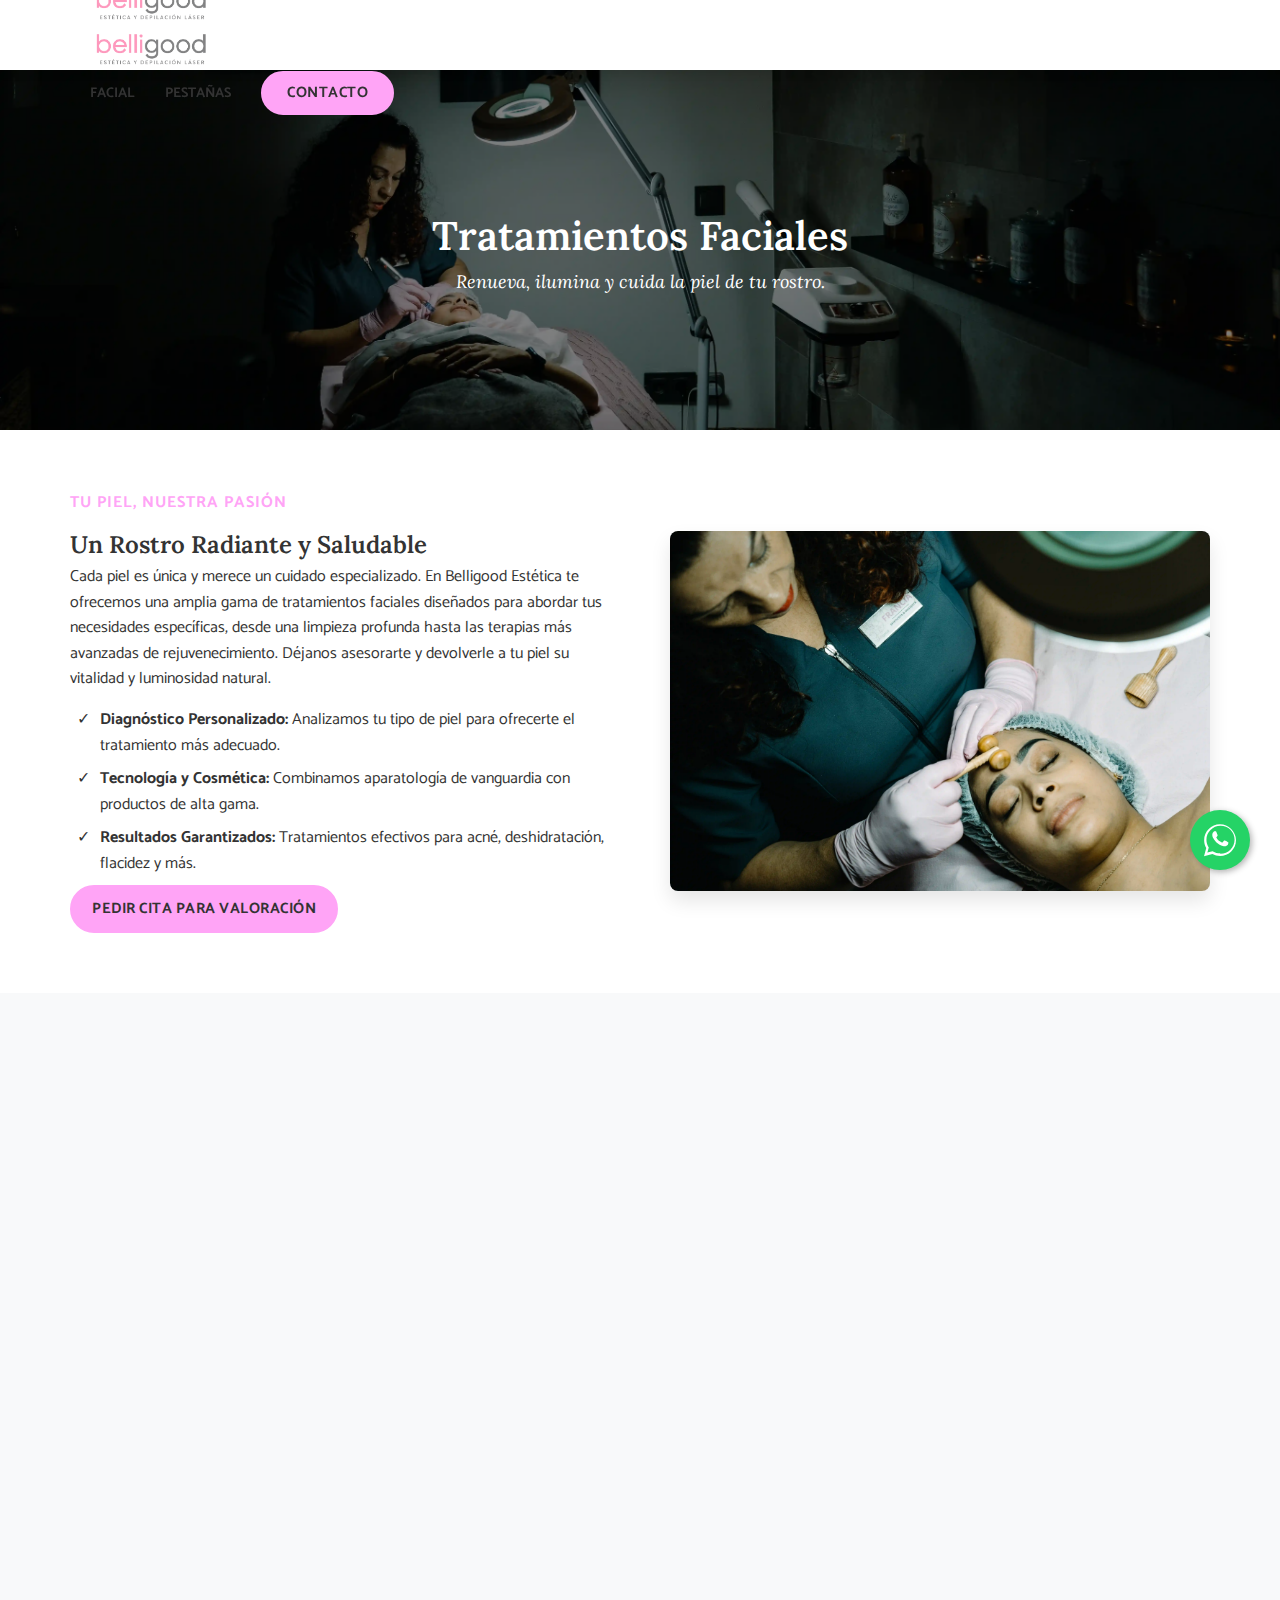
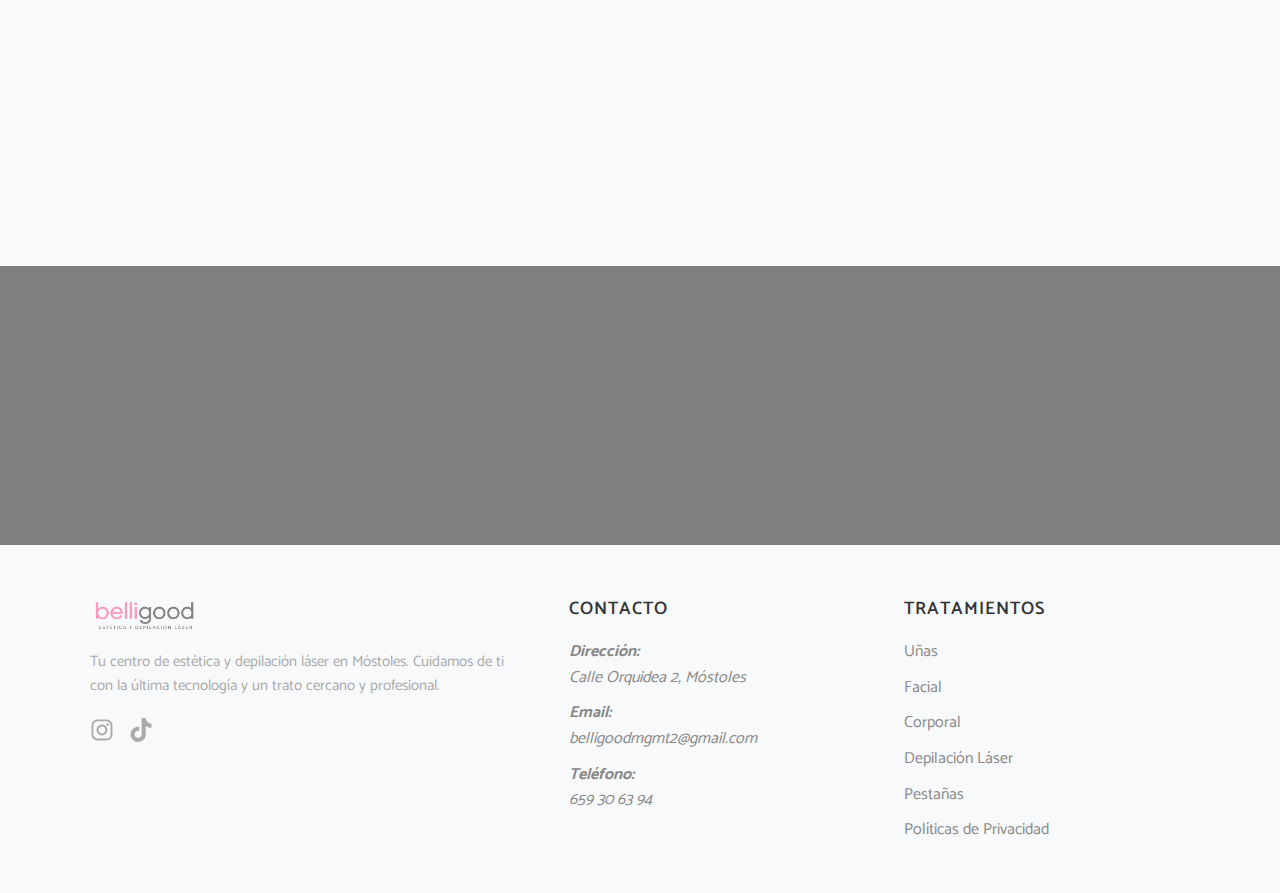
<file: facial.html>
<!DOCTYPE html>
<html lang="es">
<head>
    <meta charset="UTF-8">
    <meta name="viewport" content="width=device-width, initial-scale=1.0">
    
    <title>Tratamientos Faciales en Móstoles - Belligood Estética</title>
    <meta name="description" content="Descubre nuestros tratamientos faciales: limpieza profunda, hidratación, dermapen, radiofrecuencia, maderoterapia facial y mucho más.">
    <meta name="keywords" content="tratamientos faciales, limpieza facial, dermapen, radiofrecuencia facial, maderoterapia, acné, Móstoles, belligood">
    <meta name="author" content="Belligood Estética">

    <meta property="og:title" content="Tratamientos Faciales en Móstoles - Belligood Estética">
    <meta property="og:description" content="Descubre nuestros tratamientos: limpieza profunda, dermapen, radiofrecuencia y más.">
    <meta property="og:image" content="https://magenta-chinchilla-363695.hostingersite.com/images/favicon2.webp">
    <meta property="og:url" content="https://magenta-chinchilla-363695.hostingersite.com/facial">
    <meta property="og:type" content="website">

    <link rel="preconnect" href="https://fonts.googleapis.com">
    <link rel="preconnect" href="https://fonts.gstatic.com" crossorigin>
    <link href="https://fonts.googleapis.com/css2?family=Catamaran:wght@300;400;500;700;800&family=Lora:ital,wght@0,400;0,500;0,600;0,700&display=swap" rel="stylesheet">

    <link rel="icon" href="images/favicon.webp" type="image/webp">
    <link rel="stylesheet" href="css/style.css?v=1.1">
</head>
<body>

    <div id="header-placeholder"></div>

    <main>
        <section class="hero-page" style="background-image: url('images/facial.webp');">
            <div class="hero-page-content">
                <h1 class="animate-on-scroll">Tratamientos Faciales</h1>
                <p class="animate-on-scroll">Renueva, ilumina y cuida la piel de tu rostro.</p>
            </div>
        </section>

        <section class="section container">
             <div class="grid-2-cols-feature">
                <div class="feature-text animate-on-scroll">
                    <span class="section-id">Tu Piel, Nuestra Pasión</span>
                    <h2>Un Rostro Radiante y Saludable</h2>
                    <p>Cada piel es única y merece un cuidado especializado. En Belligood Estética te ofrecemos una amplia gama de tratamientos faciales diseñados para abordar tus necesidades específicas, desde una limpieza profunda hasta las terapias más avanzadas de rejuvenecimiento. Déjanos asesorarte y devolverle a tu piel su vitalidad y luminosidad natural.</p>
                    <ul>
                        <li><strong>Diagnóstico Personalizado:</strong> Analizamos tu tipo de piel para ofrecerte el tratamiento más adecuado.</li>
                        <li><strong>Tecnología y Cosmética:</strong> Combinamos aparatología de vanguardia con productos de alta gama.</li>
                        <li><strong>Resultados Garantizados:</strong> Tratamientos efectivos para acné, deshidratación, flacidez y más.</li>
                    </ul>
                     <a href="contacto.html" class="btn btn--primary">Pedir Cita para Valoración</a>
                </div>
                <div class="feature-img animate-on-scroll">
                    <img src="images/facial (1).webp" alt="Especialista realizando un tratamiento facial de maderoterapia">
                </div>
            </div>
        </section>

        <section class="section section--bg-gray" id="servicios">
            <div class="container">
                <div class="section-header animate-on-scroll">
                    <span class="section-id">Nuestra Carta</span>
                    <h2>Todos Nuestros Tratamientos Faciales</h2>
                </div>

                <div class="service-grid">
                    <div class="service-card-item animate-on-scroll">
                        <h3>Limpieza Facial Profunda</h3>
                        <p>Esencial para eliminar impurezas, células muertas y puntos negros, dejando la piel oxigenada, fresca y preparada para otros tratamientos.</p>
                    </div>
                    <div class="service-card-item animate-on-scroll">
                        <h3>Tratamiento de Hidratación</h3>
                        <p>Devuelve a tu piel la jugosidad y elasticidad perdida. Ideal para pieles secas o deshidratadas que necesitan un extra de confort.</p>
                    </div>
                    <div class="service-card-item animate-on-scroll">
                        <h3>Tratamiento Acné</h3>
                        <p>Protocolo específico para pieles con tendencia acneica. Ayuda a regular la secreción sebácea, reducir la inflamación y mejorar las lesiones.</p>
                    </div>
                    <div class="service-card-item animate-on-scroll">
                        <h3>Tratamiento con Altafrecuencia</h3>
                        <p>Tiene efectos descongestivos, antibacterianos y cicatrizantes. Perfecto como complemento a la limpieza facial o para tratar pieles con acné.</p>
                    </div>
                    <div class="service-card-item animate-on-scroll">
                        <h3>Radiofrecuencia Facial</h3>
                        <p>Conocido como el 'lifting sin cirugía', calienta las capas profundas de la piel para estimular la producción de colágeno y combatir la flacidez.</p>
                    </div>
                     <div class="service-card-item animate-on-scroll">
                        <h3>Dermapen</h3>
                        <p>Terapia de micro-agujas que promueve la producción de colágeno y elastina, mejorando la apariencia de arrugas, cicatrices y marcas.</p>
                    </div>
                    <div class="service-card-item animate-on-scroll">
                        <h3>Oxigenoterapia</h3>
                        <p>Aporta un soplo de aire fresco a tu piel. Una alta concentración de oxígeno puro y principios activos para un rostro revitalizado y luminoso.</p>
                    </div>
                    <div class="service-card-item animate-on-scroll">
                        <h3>Maderoterapia Facial</h3>
                        <p>Técnica de masaje con instrumentos de madera adaptados al rostro para reafirmar, tonificar y mejorar la circulación, logrando un efecto lifting natural.</p>
                    </div>
                    <div class="service-card-item animate-on-scroll">
                        <h3>Microdermoabrasión</h3>
                        <p>Exfoliación mecánica con punta de diamante que pule la capa más externa de la piel, atenuando manchas, arrugas finas y mejorando la textura.</p>
                    </div>
                </div>
            </div>
        </section>

        <section class="section cta-banner" style="background-image: url('images/corporal (6).webp');">
            <div class="container animate-on-scroll">
                <h5>¿Lista para Empezar a Cuidarte?</h5>
                <h2>Pide tu cita y déjate asesorar por nuestras expertas</h2>
                <a href="https://wa.me/34659306394?text=Hola,%20quisiera%20pedir%20un%20turno%20para%20un%20tratamiento%20facial." class="btn btn--primary" target="_blank">Contactar Ahora</a>
            </div>
        </section>
        
    </main>

    <div id="footer-placeholder"></div>

    <a href="https://wa.me/34659306394" class="whatsapp-float" target="_blank">
        <svg xmlns="http://www.w3.org/2000/svg" viewBox="0 0 448 512" fill="#fff"><path d="M380.9 97.1C339 55.1 283.2 32 223.9 32c-122.4 0-222 99.6-222 222 0 39.1 10.2 77.3 29.6 111L0 480l117.7-30.9c32.4 17.7 68.9 27 106.1 27h.1c122.3 0 224.1-99.6 224.1-222 0-59.3-25.2-115-67.1-157zm-157 341.6c-33.8 0-67.6-9.2-97.2-26.7l-7-4.1-72.5 19.1 19.4-70.5-4.5-7.3c-18.4-29.7-28.1-64.4-28.1-100.2 0-108.8 88.5-197.3 197.3-197.3 52.9 0 102.8 20.5 139.6 57.4 36.8 36.8 57.3 86.8 57.3 139.6-.1 108.8-88.6 197.3-197.4 197.3zm105.9-160.2c-5.5-2.8-32.8-16.2-37.9-18-5.1-1.9-8.8-2.8-12.5 2.8-3.7 5.6-14.3 18-17.6 21.8-3.2 3.7-6.5 4.2-12 1.4-32.8-16.2-54-29.1-75.5-66-5.7-9.8 5.7-9.1 16.3-30.3 1.8-3.7.9-6.9-.5-9.7-1.4-2.8-12.5-30.1-17.1-41.2-4.5-10.8-9.1-9.3-12.5-9.5-3.2-.2-6.9-.2-10.6-.2-3.7 0-9.7 1.4-14.8 6.9-5.1 5.6-19.4 19-19.4 46.3 0 27.3 19.9 53.7 22.6 57.4 2.8 3.7 39.1 59.7 94.8 83.8 35.2 15.2 49 16.5 66.6 13.9 10.7-1.6 32.8-13.4 37.4-26.4 4.6-13 4.6-24.1 3.2-26.4-1.3-2.5-5-3.9-10.5-6.6z"/></svg>
    </a>

    <script src="js/script.js"></script>

</body>
</html>
</file>
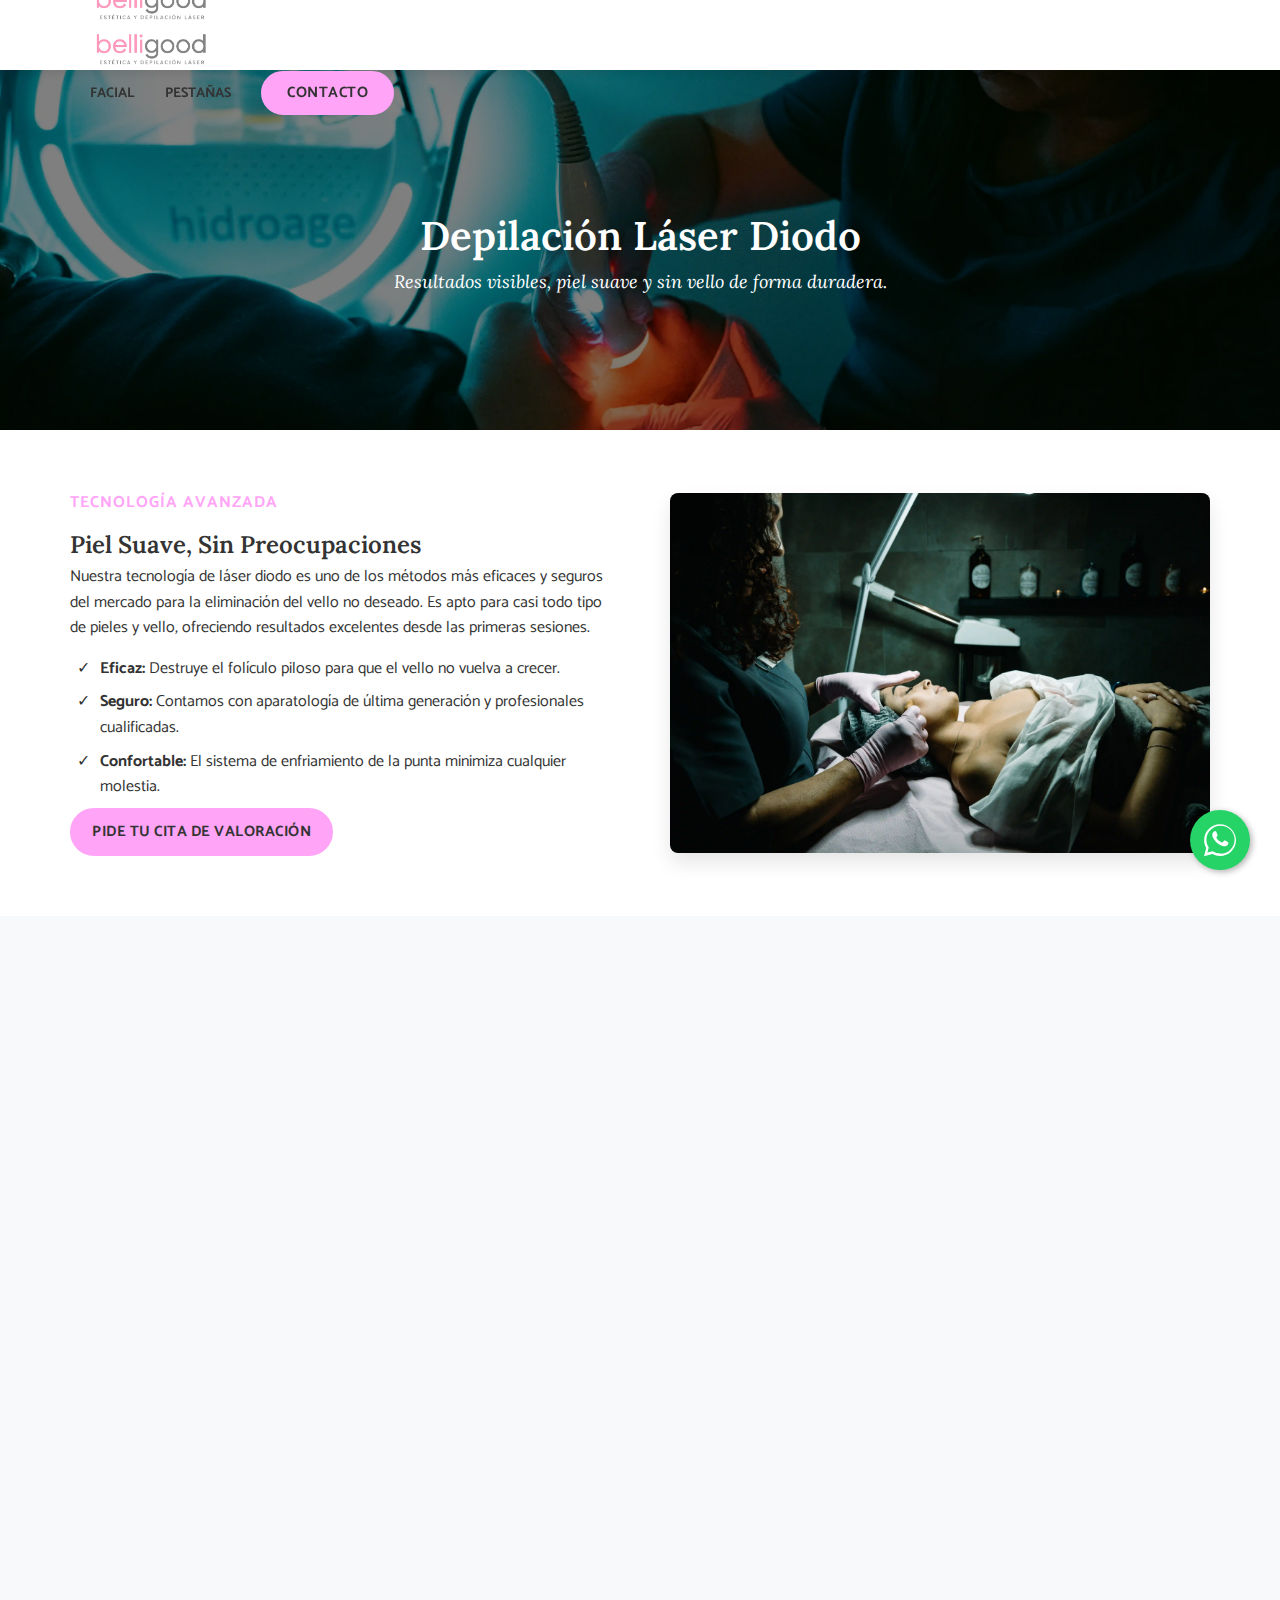
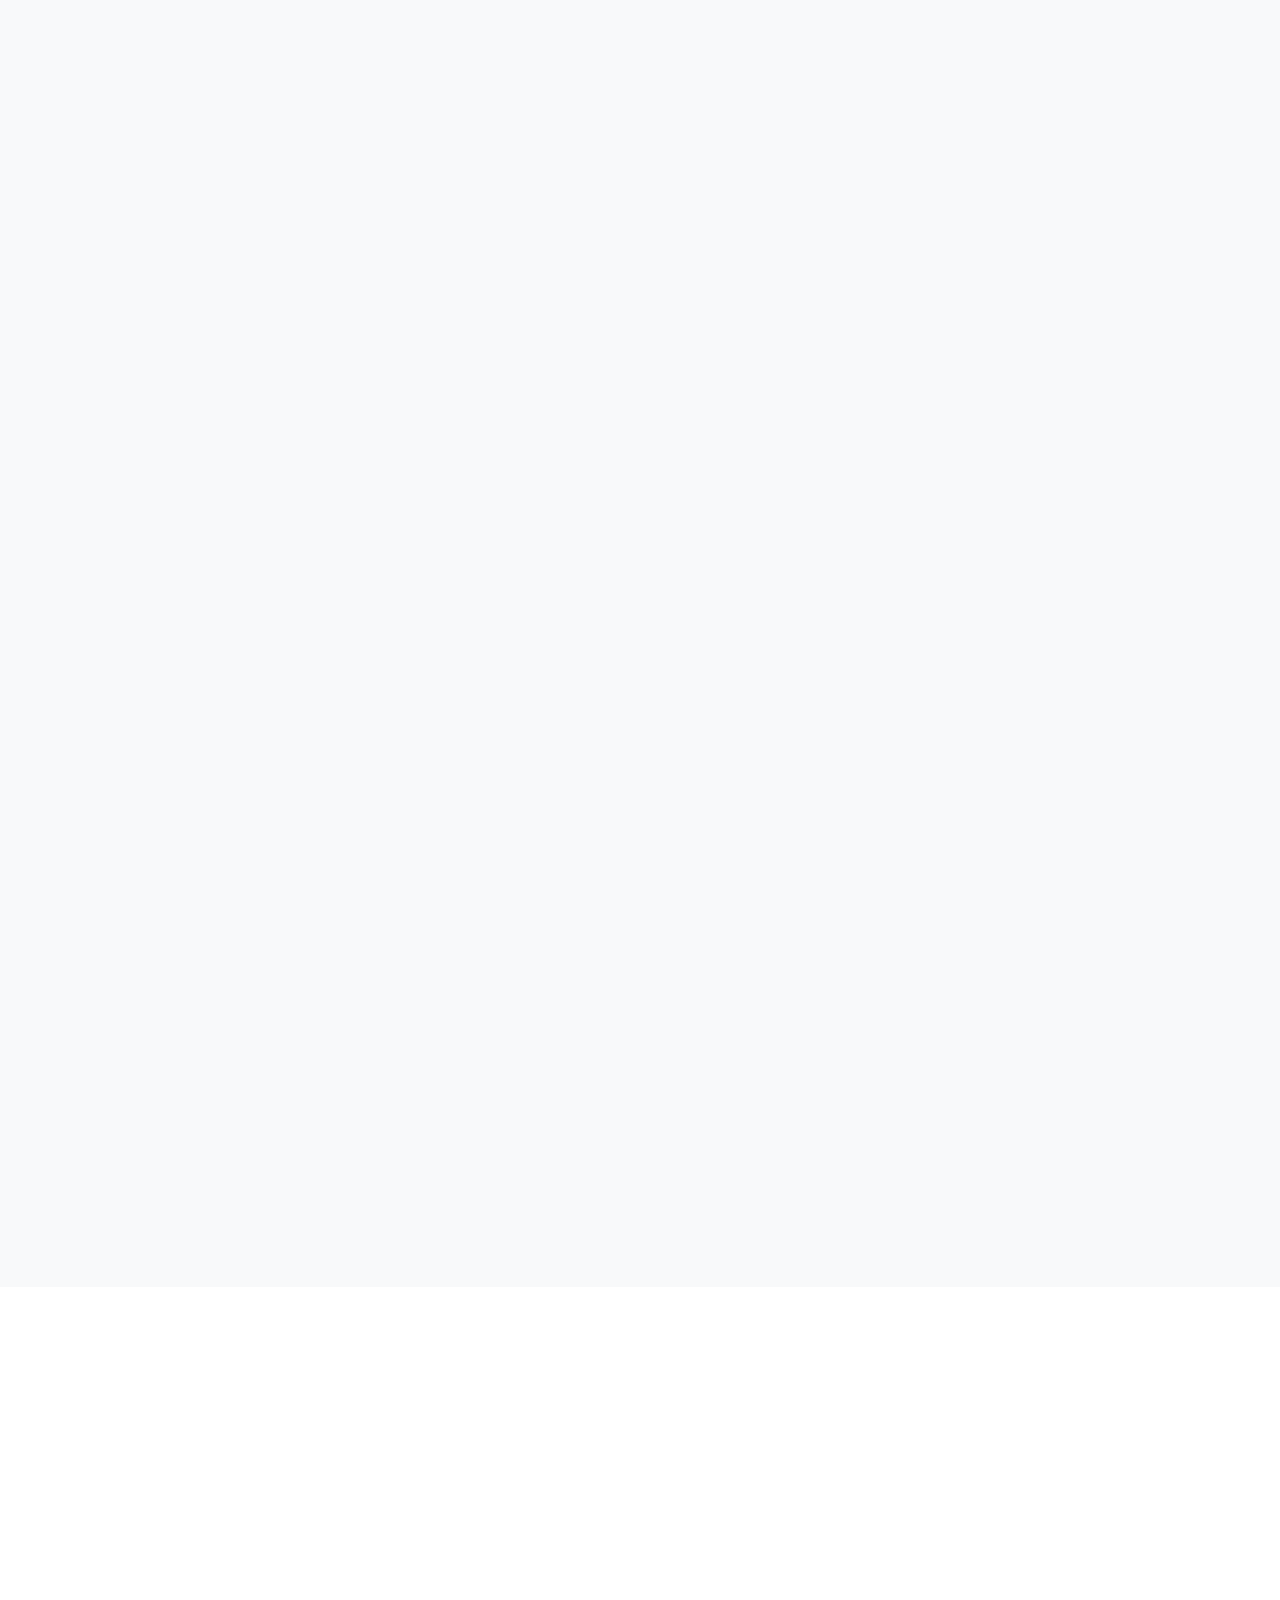
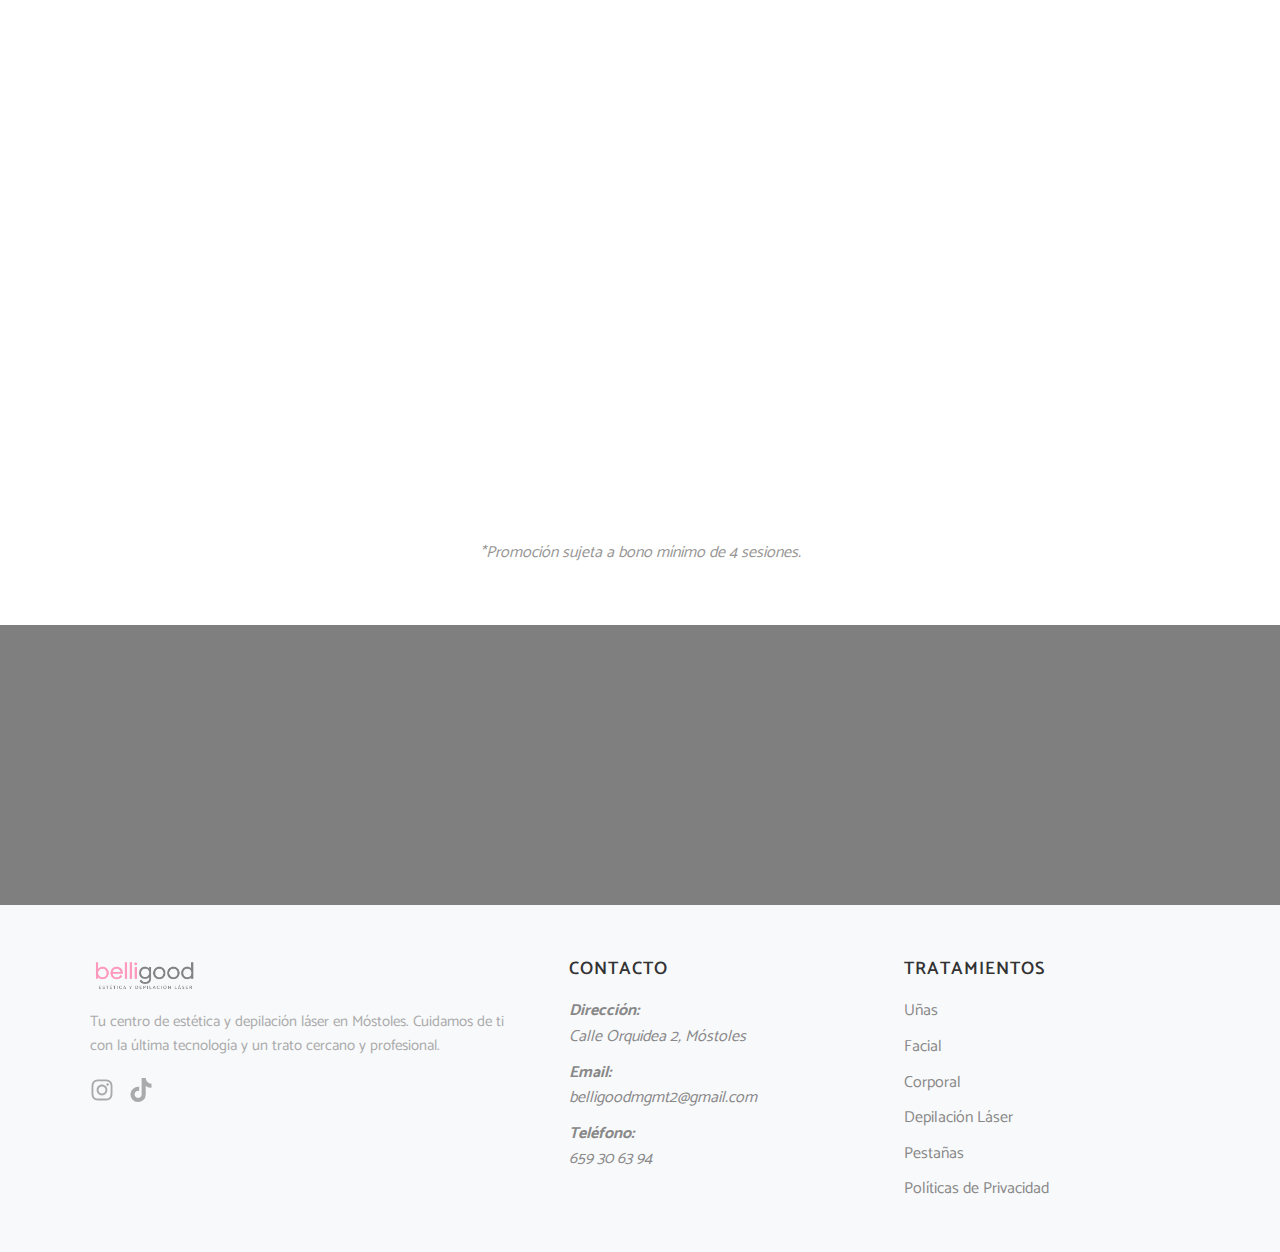
<file: laser.html>
<!DOCTYPE html>
<html lang="es">
<head>
    <meta charset="UTF-8">
    <meta name="viewport" content="width=device-width, initial-scale=1.0">
    
    <title>Depilación Láser Diodo en Móstoles - Belligood Estética</title>
    <meta name="description" content="Descubre nuestros tratamientos de depilación láser diodo para hombre y mujer. Resultados eficaces y duraderos. ¡Consulta nuestros precios y packs!">
    <meta name="keywords" content="depilación láser, láser diodo, depilación Móstoles, eliminar vello, belligood, fotodepilación">
    <meta name="author" content="Belligood Estética">

    <meta property="og:title" content="Depilación Láser Diodo en Móstoles - Belligood Estética">
    <meta property="og:description" content="Resultados eficaces y duraderos para hombre y mujer. ¡Consulta nuestros precios!">
    <meta property="og:image" content="https://magenta-chinchilla-363695.hostingersite.com/images/favicon2.webp">
    <meta property="og:url" content="https://magenta-chinchilla-363695.hostingersite.com/laser">
    <meta property="og:type" content="website">

    <link rel="preconnect" href="https://fonts.googleapis.com">
    <link rel="preconnect" href="https://fonts.gstatic.com" crossorigin>
    <link href="https://fonts.googleapis.com/css2?family=Catamaran:wght@300;400;500;700;800&family=Lora:ital,wght@0,400;0,500;0,600;0,700&display=swap" rel="stylesheet">

        <link rel="icon" href="./images/favicon.webp" type="image/webp">
    <link rel="apple-touch-icon" href="./images/favicon.webp">
    <link rel="stylesheet" href="css/style.css?v=1.1">
</head>
<body>

    <div id="header-placeholder"></div>

    <main>
        <section class="hero-page" style="background-image: url('images/facial (2).webp');">
            <div class="hero-page-content">
                <h1 class="animate-on-scroll">Depilación Láser Diodo</h1>
                <p class="animate-on-scroll">Resultados visibles, piel suave y sin vello de forma duradera.</p>
            </div>
        </section>

        <section class="section container">
             <div class="grid-2-cols-feature reverse">
                <div class="feature-text animate-on-scroll">
                    <span class="section-id">Tecnología Avanzada</span>
                    <h2>Piel Suave, Sin Preocupaciones</h2>
                    <p>Nuestra tecnología de láser diodo es uno de los métodos más eficaces y seguros del mercado para la eliminación del vello no deseado. Es apto para casi todo tipo de pieles y vello, ofreciendo resultados excelentes desde las primeras sesiones.</p>
                    <ul>
                        <li><strong>Eficaz:</strong> Destruye el folículo piloso para que el vello no vuelva a crecer.</li>
                        <li><strong>Seguro:</strong> Contamos con aparatología de última generación y profesionales cualificadas.</li>
                        <li><strong>Confortable:</strong> El sistema de enfriamiento de la punta minimiza cualquier molestia.</li>
                    </ul>
                     <a href="contacto.html" class="btn btn--primary">Pide tu Cita de Valoración</a>
                </div>
                <div class="feature-img animate-on-scroll">
                    <img src="images/facial (4).webp" alt="Profesional realizando tratamiento de depilación láser">
                </div>
            </div>
        </section>

        <section class="section section--bg-gray" id="precios">
            <div class="container">
                <div class="section-header animate-on-scroll">
                    <span class="section-id">Nuestras Tarifas</span>
                    <h2>Precios de Láser Diodo</h2>
                    <p>Elige una categoría y descubre nuestras tarifas por sesión o ahorra con nuestros bonos.</p>
                </div>

                <div class="pricing-tabs animate-on-scroll">
                    <button class="tab-link active" data-target="ella">Para Ella</button>
                    <button class="tab-link" data-target="el">Para Él</button>
                </div>

                <div id="ella" class="pricing-content active animate-on-scroll">
                    <h3 class="pricing-zone-title">Zonas Pequeñas</h3>
                    <div class="pricing-grid">
                        <div class="price-card"><h4>Labio Superior</h4><div class="prices"><span class="price-item"><b>1</b> Sesión<b>15€</b></span><span class="price-item popular"><b>4</b> Sesiones<b>50€</b></span><span class="price-item"><b>8</b> Sesiones<b>90€</b></span></div></div>
                        <div class="price-card"><h4>Entrecejo</h4><div class="prices"><span class="price-item"><b>1</b> Sesión<b>10€</b></span><span class="price-item popular"><b>4</b> Sesiones<b>35€</b></span><span class="price-item"><b>8</b> Sesiones<b>65€</b></span></div></div>
                        <div class="price-card"><h4>Perianal</h4><div class="prices"><span class="price-item"><b>1</b> Sesión<b>20€</b></span><span class="price-item popular"><b>4</b> Sesiones<b>75€</b></span><span class="price-item"><b>8</b> Sesiones<b>145€</b></span></div></div>
                        <div class="price-card"><h4>Facial</h4><div class="prices"><span class="price-item"><b>1</b> Sesión<b>24€</b></span><span class="price-item popular"><b>4</b> Sesiones<b>79€</b></span><span class="price-item"><b>8</b> Sesiones<b>140€</b></span></div></div>
                        <div class="price-card"><h4>Manos/Pies</h4><div class="prices"><span class="price-item"><b>1</b> Sesión<b>15€</b></span><span class="price-item popular"><b>4</b> Sesiones<b>50€</b></span><span class="price-item"><b>8</b> Sesiones<b>90€</b></span></div></div>
                        <div class="price-card"><h4>Mentón</h4><div class="prices"><span class="price-item"><b>1</b> Sesión<b>12€</b></span><span class="price-item popular"><b>4</b> Sesiones<b>45€</b></span><span class="price-item"><b>8</b> Sesiones<b>80€</b></span></div></div>
                        <div class="price-card"><h4>Axilas</h4><div class="prices"><span class="price-item"><b>1</b> Sesión<b>20€</b></span><span class="price-item popular"><b>4</b> Sesiones<b>75€</b></span><span class="price-item"><b>8</b> Sesiones<b>140€</b></span></div></div>
                        <div class="price-card"><h4>Línea Alba</h4><div class="prices"><span class="price-item"><b>1</b> Sesión<b>20€</b></span><span class="price-item popular"><b>4</b> Sesiones<b>75€</b></span><span class="price-item"><b>8</b> Sesiones<b>140€</b></span></div></div>
                        <div class="price-card"><h4>Nuca</h4><div class="prices"><span class="price-item"><b>1</b> Sesión<b>20€</b></span><span class="price-item popular"><b>4</b> Sesiones<b>75€</b></span><span class="price-item"><b>8</b> Sesiones<b>140€</b></span></div></div>
                    </div>
                    <h3 class="pricing-zone-title">Zonas Medianas</h3>
                    <div class="pricing-grid">
                        <div class="price-card"><h4>Medios Brazos</h4><div class="prices"><span class="price-item"><b>1</b> Sesión<b>30€</b></span><span class="price-item popular"><b>4</b> Sesiones<b>100€</b></span><span class="price-item"><b>8</b> Sesiones<b>190€</b></span></div></div>
                        <div class="price-card"><h4>Medias Piernas</h4><div class="prices"><span class="price-item"><b>1</b> Sesión<b>50€</b></span><span class="price-item popular"><b>4</b> Sesiones<b>180€</b></span><span class="price-item"><b>8</b> Sesiones<b>350€</b></span></div></div>
                        <div class="price-card"><h4>Glúteos</h4><div class="prices"><span class="price-item"><b>1</b> Sesión<b>25€</b></span><span class="price-item popular"><b>4</b> Sesiones<b>80€</b></span><span class="price-item"><b>8</b> Sesiones<b>150€</b></span></div></div>
                        <div class="price-card"><h4>Abdomen</h4><div class="prices"><span class="price-item"><b>1</b> Sesión<b>30€</b></span><span class="price-item popular"><b>4</b> Sesiones<b>100€</b></span><span class="price-item"><b>8</b> Sesiones<b>190€</b></span></div></div>
                        <div class="price-card"><h4>Dorsal/Lumbar</h4><div class="prices"><span class="price-item"><b>1</b> Sesión<b>30€</b></span><span class="price-item popular"><b>4</b> Sesiones<b>100€</b></span><span class="price-item"><b>8</b> Sesiones<b>190€</b></span></div></div>
                        <div class="price-card"><h4>Ingles</h4><div class="prices"><span class="price-item"><b>1</b> Sesión<b>20€</b></span><span class="price-item popular"><b>4</b> Sesiones<b>75€</b></span><span class="price-item"><b>8</b> Sesiones<b>140€</b></span></div></div>
                    </div>
                    <h3 class="pricing-zone-title">Zonas Grandes</h3>
                    <div class="pricing-grid">
                        <div class="price-card"><h4>Brazos</h4><div class="prices"><span class="price-item"><b>1</b> Sesión<b>50€</b></span><span class="price-item popular"><b>4</b> Sesiones<b>170€</b></span><span class="price-item"><b>8</b> Sesiones<b>320€</b></span></div></div>
                        <div class="price-card"><h4>Piernas</h4><div class="prices"><span class="price-item"><b>1</b> Sesión<b>70€</b></span><span class="price-item popular"><b>4</b> Sesiones<b>250€</b></span><span class="price-item"><b>8</b> Sesiones<b>470€</b></span></div></div>
                        <div class="price-card"><h4>Espalda</h4><div class="prices"><span class="price-item"><b>1</b> Sesión<b>60€</b></span><span class="price-item popular"><b>4</b> Sesiones<b>220€</b></span><span class="price-item"><b>8</b> Sesiones<b>400€</b></span></div></div>
                    </div>
                </div>

                <div id="el" class="pricing-content animate-on-scroll">
                    <h3 class="pricing-zone-title">Zonas Pequeñas</h3>
                    <div class="pricing-grid">
                        <div class="price-card"><h4>Labio Superior</h4><div class="prices"><span class="price-item"><b>1</b> Sesión<b>15€</b></span><span class="price-item popular"><b>4</b> Sesiones<b>50€</b></span><span class="price-item"><b>8</b> Sesiones<b>90€</b></span></div></div>
                        <div class="price-card"><h4>Entrecejo</h4><div class="prices"><span class="price-item"><b>1</b> Sesión<b>10€</b></span><span class="price-item popular"><b>4</b> Sesiones<b>35€</b></span><span class="price-item"><b>8</b> Sesiones<b>65€</b></span></div></div>
                        <div class="price-card"><h4>Perianal</h4><div class="prices"><span class="price-item"><b>1</b> Sesión<b>20€</b></span><span class="price-item popular"><b>4</b> Sesiones<b>75€</b></span><span class="price-item"><b>8</b> Sesiones<b>145€</b></span></div></div>
                        <div class="price-card"><h4>Facial</h4><div class="prices"><span class="price-item"><b>1</b> Sesión<b>24€</b></span><span class="price-item popular"><b>4</b> Sesiones<b>79€</b></span><span class="price-item"><b>8</b> Sesiones<b>140€</b></span></div></div>
                        <div class="price-card"><h4>Manos/Pies</h4><div class="prices"><span class="price-item"><b>1</b> Sesión<b>15€</b></span><span class="price-item popular"><b>4</b> Sesiones<b>50€</b></span><span class="price-item"><b>8</b> Sesiones<b>90€</b></span></div></div>
                        <div class="price-card"><h4>Mentón</h4><div class="prices"><span class="price-item"><b>1</b> Sesión<b>12€</b></span><span class="price-item popular"><b>4</b> Sesiones<b>45€</b></span><span class="price-item"><b>8</b> Sesiones<b>80€</b></span></div></div>
                        <div class="price-card"><h4>Axilas</h4><div class="prices"><span class="price-item"><b>1</b> Sesión<b>20€</b></span><span class="price-item popular"><b>4</b> Sesiones<b>75€</b></span><span class="price-item"><b>8</b> Sesiones<b>140€</b></span></div></div>
                        <div class="price-card"><h4>Línea Alba</h4><div class="prices"><span class="price-item"><b>1</b> Sesión<b>20€</b></span><span class="price-item popular"><b>4</b> Sesiones<b>75€</b></span><span class="price-item"><b>8</b> Sesiones<b>140€</b></span></div></div>
                        <div class="price-card"><h4>Nuca</h4><div class="prices"><span class="price-item"><b>1</b> Sesión<b>20€</b></span><span class="price-item popular"><b>4</b> Sesiones<b>75€</b></span><span class="price-item"><b>8</b> Sesiones<b>140€</b></span></div></div>
                    </div>
                    <h3 class="pricing-zone-title">Zonas Medianas</h3>
                    <div class="pricing-grid">
                        <div class="price-card"><h4>Medios Brazos</h4><div class="prices"><span class="price-item"><b>1</b> Sesión<b>30€</b></span><span class="price-item popular"><b>4</b> Sesiones<b>100€</b></span><span class="price-item"><b>8</b> Sesiones<b>190€</b></span></div></div>
                        <div class="price-card"><h4>Glúteos</h4><div class="prices"><span class="price-item"><b>1</b> Sesión<b>25€</b></span><span class="price-item popular"><b>4</b> Sesiones<b>80€</b></span><span class="price-item"><b>8</b> Sesiones<b>150€</b></span></div></div>
                        <div class="price-card"><h4>Pecho</h4><div class="prices"><span class="price-item"><b>1</b> Sesión<b>30€</b></span><span class="price-item popular"><b>4</b> Sesiones<b>100€</b></span><span class="price-item"><b>8</b> Sesiones<b>190€</b></span></div></div>
                        <div class="price-card"><h4>Abdomen</h4><div class="prices"><span class="price-item"><b>1</b> Sesión<b>30€</b></span><span class="price-item popular"><b>4</b> Sesiones<b>100€</b></span><span class="price-item"><b>8</b> Sesiones<b>190€</b></span></div></div>
                        <div class="price-card"><h4>Dorsal/Lumbar</h4><div class="prices"><span class="price-item"><b>1</b> Sesión<b>30€</b></span><span class="price-item popular"><b>4</b> Sesiones<b>100€</b></span><span class="price-item"><b>8</b> Sesiones<b>190€</b></span></div></div>
                        <div class="price-card"><h4>Hombros</h4><div class="prices"><span class="price-item"><b>1</b> Sesión<b>25€</b></span><span class="price-item popular"><b>4</b> Sesiones<b>80€</b></span><span class="price-item"><b>8</b> Sesiones<b>150€</b></span></div></div>
                        <div class="price-card"><h4>Muslos</h4><div class="prices"><span class="price-item"><b>1</b> Sesión<b>55€</b></span><span class="price-item popular"><b>4</b> Sesiones<b>200€</b></span><span class="price-item"><b>8</b> Sesiones<b>360€</b></span></div></div>
                    </div>
                    <h3 class="pricing-zone-title">Zonas Grandes</h3>
                    <div class="pricing-grid">
                        <div class="price-card"><h4>Brazos</h4><div class="prices"><span class="price-item"><b>1</b> Sesión<b>50€</b></span><span class="price-item popular"><b>4</b> Sesiones<b>170€</b></span><span class="price-item"><b>8</b> Sesiones<b>320€</b></span></div></div>
                        <div class="price-card"><h4>Piernas</h4><div class="prices"><span class="price-item"><b>1</b> Sesión<b>70€</b></span><span class="price-item popular"><b>4</b> Sesiones<b>250€</b></span><span class="price-item"><b>8</b> Sesiones<b>470€</b></span></div></div>
                        <div class="price-card"><h4>Espalda</h4><div class="prices"><span class="price-item"><b>1</b> Sesión<b>60€</b></span><span class="price-item popular"><b>4</b> Sesiones<b>220€</b></span><span class="price-item"><b>8</b> Sesiones<b>400€</b></span></div></div>
                        <div class="price-card"><h4>Tórax (Pecho+Abd.)</h4><div class="prices"><span class="price-item"><b>1</b> Sesión<b>55€</b></span><span class="price-item popular"><b>4</b> Sesiones<b>200€</b></span><span class="price-item"><b>8</b> Sesiones<b>390€</b></span></div></div>
                    </div>
                </div>
            </div>
        </section>

         <section class="section container"> <div class="container">
                 <div class="section-header animate-on-scroll">
                    <span class="section-id">Ofertas Especiales</span>
                    <h2>Nuestros Packs Ahorro</h2>
                </div>
                <div class="packs-grid">
                    <div class="pack-card animate-on-scroll">
                        <div class="pack-title">Pack Women 1</div>
                        <div class="pack-price">89€<span>/sesión</span></div>
                        <div class="pack-content"><ul><li>4 Sesiones piernas completas</li><li>4 Sesiones ingles completas</li><li>4 Sesiones línea alba o labio</li><li>4 Sesiones axilas</li></ul></div>
                    </div>
                    <div class="pack-card animate-on-scroll">
                        <div class="pack-title">Pack Men 1</div>
                        <div class="pack-price">89€<span>/sesión</span></div>
                        <div class="pack-content"><ul><li>4 Sesiones tórax</li><li>4 Sesiones axilas</li><li>4 Sesiones brazos</li></ul></div>
                    </div>
                    <div class="pack-card animate-on-scroll">
                        <div class="pack-title">Cuerpo Completo Ella</div>
                        <div class="pack-price">129€<span>/sesión</span></div>
                        <div class="pack-content"><p>4 Sesiones de cuerpo completo (Máximo 7 zonas)</p></div>
                    </div>
                    <div class="pack-card animate-on-scroll">
                        <div class="pack-title">Cuerpo Completo Él</div>
                        <div class="pack-price">149€<span>/sesión</span></div>
                        <div class="pack-content"><p>4 Sesiones de cuerpo completo (Máximo 7 zonas)</p></div>
                    </div>
                </div>
                <p class="pack-note">*Promoción sujeta a bono mínimo de 4 sesiones.</p>
            </div>
        </section>

        <section class="section cta-banner" style="background-image: url('images/corporal (6).webp');">
            <div class="container animate-on-scroll">
                <h5>¿Lista para Empezar a Cuidarte?</h5>
                <h2>Pide tu cita y déjate asesorar por nuestras expertas</h2>
                <a href="https://wa.me/34659306394?text=Hola,%20quisiera%20pedir%20un%20turno%20para%20un%20tratamiento%20de%20Láser." class="btn btn--primary" target="_blank">Reservar por WhatsApp</a>
            </div>
        </section>

    </main>

    <div id="footer-placeholder"></div>

    <a href="https://wa.me/34659306394" class="whatsapp-float" target="_blank">
        <svg xmlns="http://www.w3.org/2000/svg" viewBox="0 0 448 512" fill="#fff"><path d="M380.9 97.1C339 55.1 283.2 32 223.9 32c-122.4 0-222 99.6-222 222 0 39.1 10.2 77.3 29.6 111L0 480l117.7-30.9c32.4 17.7 68.9 27 106.1 27h.1c122.3 0 224.1-99.6 224.1-222 0-59.3-25.2-115-67.1-157zm-157 341.6c-33.8 0-67.6-9.2-97.2-26.7l-7-4.1-72.5 19.1 19.4-70.5-4.5-7.3c-18.4-29.7-28.1-64.4-28.1-100.2 0-108.8 88.5-197.3 197.3-197.3 52.9 0 102.8 20.5 139.6 57.4 36.8 36.8 57.3 86.8 57.3 139.6-.1 108.8-88.6 197.3-197.4 197.3zm105.9-160.2c-5.5-2.8-32.8-16.2-37.9-18-5.1-1.9-8.8-2.8-12.5 2.8-3.7 5.6-14.3 18-17.6 21.8-3.2 3.7-6.5 4.2-12 1.4-32.8-16.2-54-29.1-75.5-66-5.7-9.8 5.7-9.1 16.3-30.3 1.8-3.7.9-6.9-.5-9.7-1.4-2.8-12.5-30.1-17.1-41.2-4.5-10.8-9.1-9.3-12.5-9.5-3.2-.2-6.9-.2-10.6-.2-3.7 0-9.7 1.4-14.8 6.9-5.1 5.6-19.4 19-19.4 46.3 0 27.3 19.9 53.7 22.6 57.4 2.8 3.7 39.1 59.7 94.8 83.8 35.2 15.2 49 16.5 66.6 13.9 10.7-1.6 32.8-13.4 37.4-26.4 4.6-13 4.6-24.1 3.2-26.4-1.3-2.5-5-3.9-10.5-6.6z"/></svg>
    </a>

    <script src="js/script.js"></script>

</body>
</html>
</file>
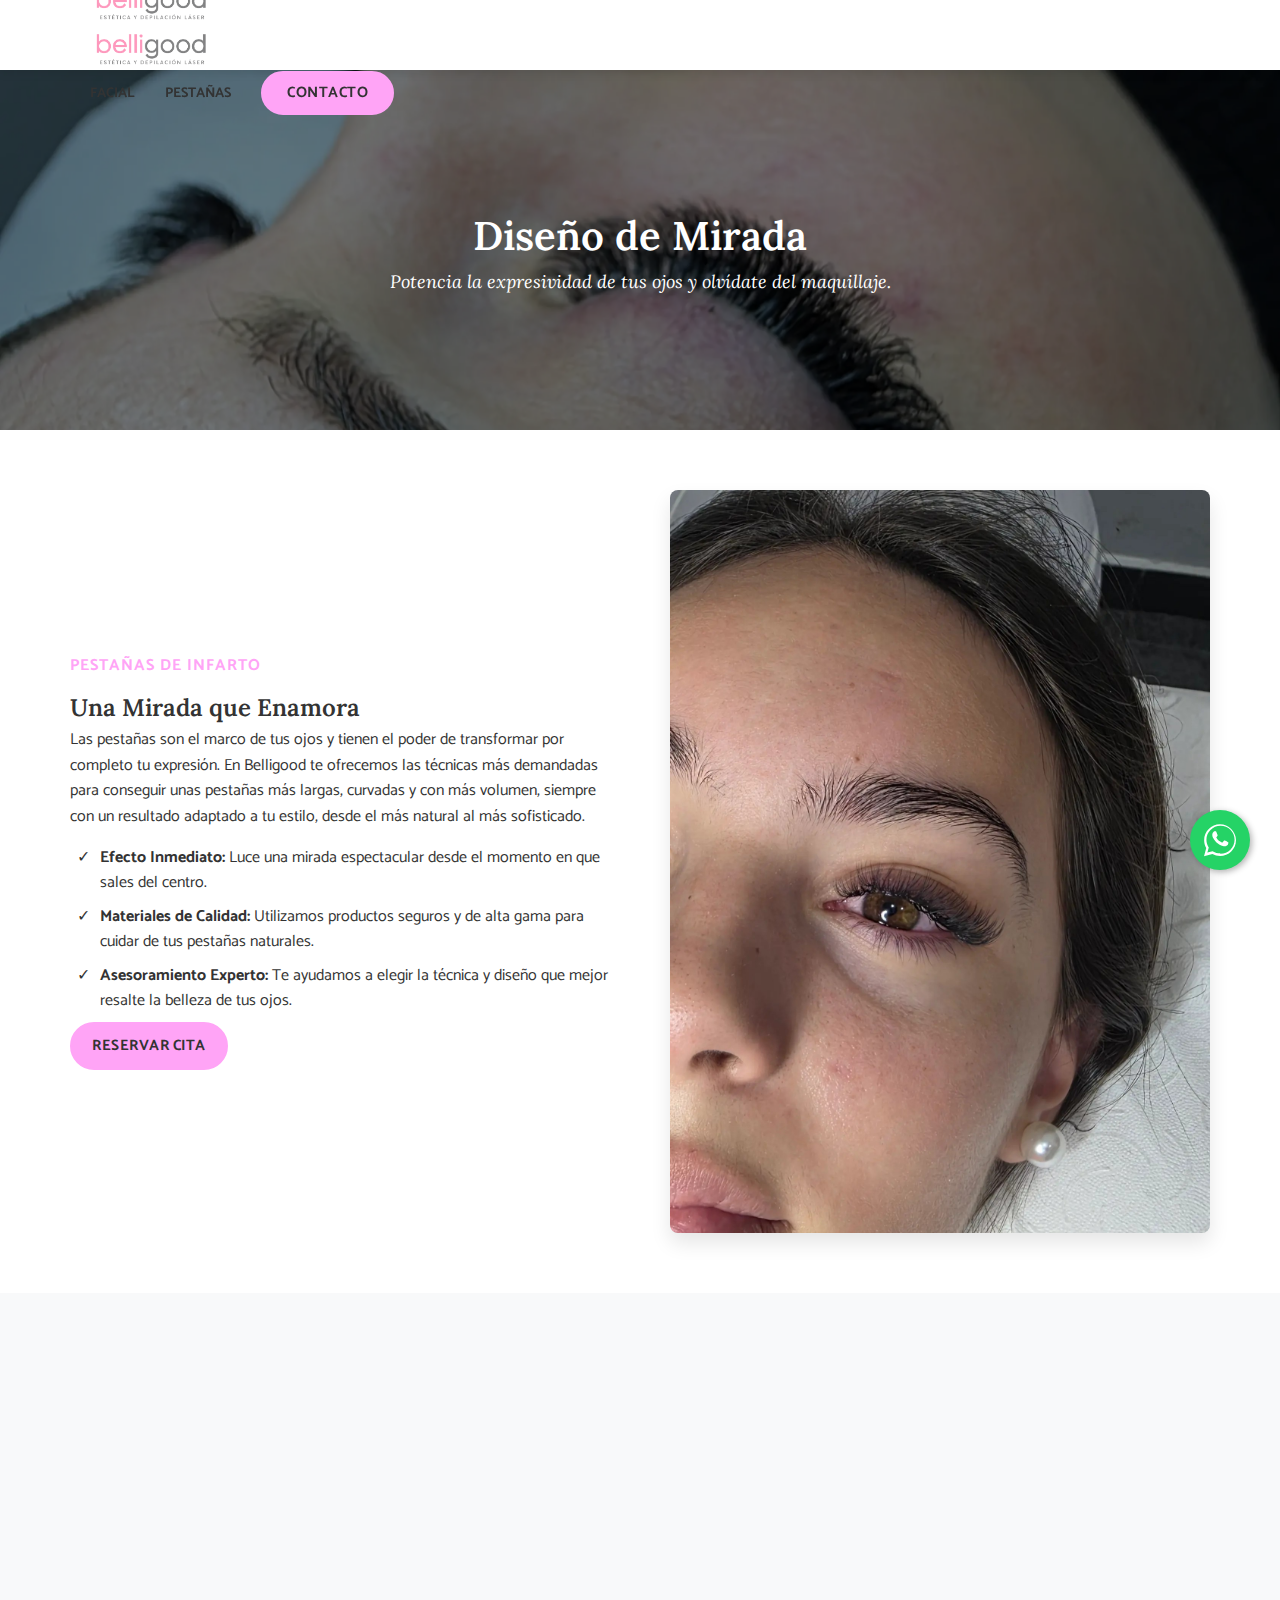
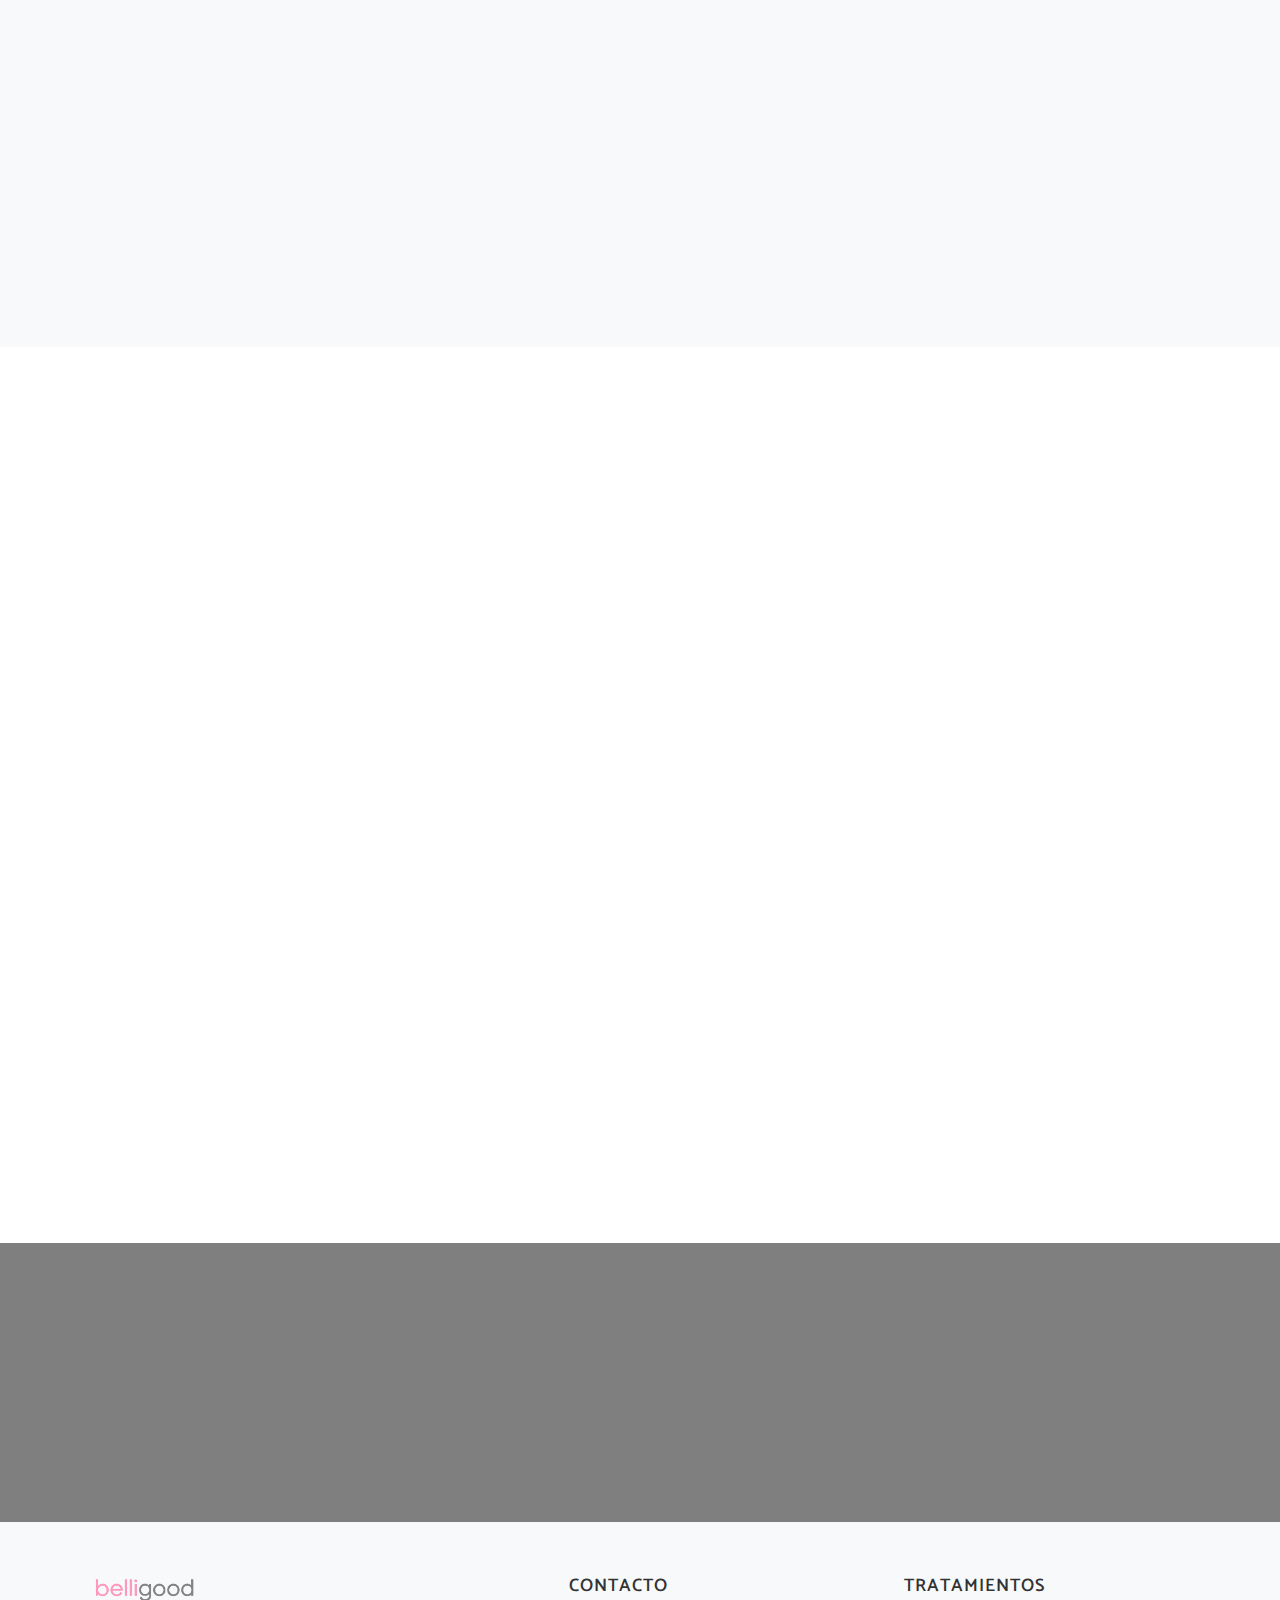
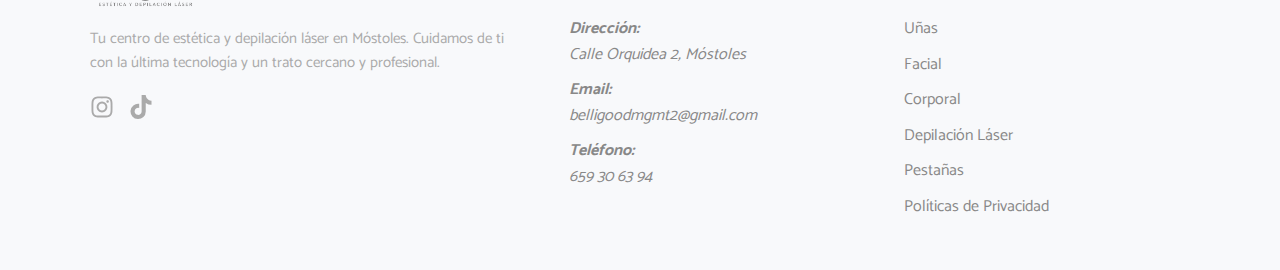
<file: pestanas.html>
<!DOCTYPE html>
<html lang="es">
<head>
    <meta charset="UTF-8">
    <meta name="viewport" content="width=device-width, initial-scale=1.0">
    
    <title>Lifting y Extensiones de Pestañas en Móstoles - Belligood Estética</title>
    <meta name="description" content="Realza tu mirada con nuestros servicios de lifting, extensiones de pestañas pelo a pelo, volumen ruso y megavolumen.">
    <meta name="keywords" content="pestañas, lifting de pestañas, extensiones de pestañas, volumen ruso, megavolumen, Móstoles, belligood">
    <meta name="author" content="Belligood Estética">

    <meta property="og:title" content="Lifting y Extensiones de Pestañas en Móstoles - Belligood Estética">
    <meta property="og:description" content="Realza tu mirada con lifting, extensiones pelo a pelo, volumen ruso y megavolumen.">
    <meta property="og:image" content="https://magenta-chinchilla-363695.hostingsite.com/images/favicon2.webp">
    <meta property="og:url" content="https://magenta-chinchilla-363695.hostingsite.com/pestanas">
    <meta property="og:type" content="website">

    <link rel="preconnect" href="https://fonts.googleapis.com">
    <link rel="preconnect" href="https://fonts.gstatic.com" crossorigin>
    <link href="https://fonts.googleapis.com/css2?family=Catamaran:wght@300;400;500;700;800&family=Lora:ital,wght@0,400;0,500;0,600;0,700&display=swap" rel="stylesheet">

    <link rel="icon" href="images/favicon.webp" type="image/webp">
    <link rel="stylesheet" href="css/style.css?v=1.1">
</head>
<body>

    <div id="header-placeholder"></div>

    <main>
        <section class="hero-page" style="background-image: url('images/pestañas (5).webp');">
            <div class="hero-page-content">
                <h1 class="animate-on-scroll">Diseño de Mirada</h1>
                <p class="animate-on-scroll">Potencia la expresividad de tus ojos y olvídate del maquillaje.</p>
            </div>
        </section>

        <section class="section container">
             <div class="grid-2-cols-feature">
                <div class="feature-text animate-on-scroll">
                    <span class="section-id">Pestañas de Infarto</span>
                    <h2>Una Mirada que Enamora</h2>
                    <p>Las pestañas son el marco de tus ojos y tienen el poder de transformar por completo tu expresión. En Belligood te ofrecemos las técnicas más demandadas para conseguir unas pestañas más largas, curvadas y con más volumen, siempre con un resultado adaptado a tu estilo, desde el más natural al más sofisticado.</p>
                    <ul>
                        <li><strong>Efecto Inmediato:</strong> Luce una mirada espectacular desde el momento en que sales del centro.</li>
                        <li><strong>Materiales de Calidad:</strong> Utilizamos productos seguros y de alta gama para cuidar de tus pestañas naturales.</li>
                        <li><strong>Asesoramiento Experto:</strong> Te ayudamos a elegir la técnica y diseño que mejor resalte la belleza de tus ojos.</li>
                    </ul>
                     <a href="contacto.html" class="btn btn--primary">Reservar Cita</a>
                </div>
                <div class="feature-img animate-on-scroll">
                    <img src="images/pestañas (4).jpg" alt="Clienta con extensiones de pestañas volumen ruso">
                </div>
            </div>
        </section>

        <section class="section section--bg-gray" id="servicios">
            <div class="container">
                <div class="section-header animate-on-scroll">
                    <span class="section-id">Nuestra Carta</span>
                    <h2>Servicios para tus Pestañas</h2>
                </div>

<div class="service-grid service-grid--2-cols animate-on-scroll">
                        <div class="service-card-item animate-on-scroll">
                        <h3>Lifting de Pestañas</h3>
                        <p>Eleva y curva tus pestañas naturales desde la raíz. El resultado es una mirada más abierta y despierta con un efecto que dura semanas.</p>
                    </div>
                     <div class="service-card-item animate-on-scroll">
                        <h3>Extensiones Pelo a Pelo</h3>
                        <p>La técnica clásica para un resultado natural. Se aplica una extensión sobre cada una de tus pestañas para aportar longitud y densidad de forma sutil.</p>
                    </div>
                     <div class="service-card-item animate-on-scroll">
                        <h3>Pestañas Volumen Ruso</h3>
                        <p>Para una mirada más intensa y glamurosa. Se aplican abanicos de varias extensiones muy ligeras sobre cada pestaña natural, multiplicando el volumen.</p>
                    </div>
                     <div class="service-card-item animate-on-scroll">
                        <h3>Pestañas Megavolumen</h3>
                        <p>El máximo exponente del volumen. Llevamos la técnica del volumen ruso al extremo con abanicos más densos para un efecto dramático y espectacular.</p>
                    </div>
                </div>
            </div>
        </section>

        <section class="section" id="portfolio">
            <div class="container">
                <div class="section-header animate-on-scroll">
                    <span class="section-id">Nuestro Trabajo</span>
                    <h2>Resultados que Hablan por Sí Mismos</h2>
                </div>
                <div class="portfolio-grid">
                    <div class="portfolio-item animate-on-scroll"><img src="images/pestañas (1).webp" alt="Extensiones de pestañas megavolumen"></div>
                    <div class="portfolio-item animate-on-scroll"><img src="images/pestañas (2).webp" alt="Diseño de mirada con pestañas volumen ruso"></div>
                    <div class="portfolio-item animate-on-scroll"><img src="images/pestañas (3).webp" alt="Proceso de aplicación de extensiones de pestañas"></div>
                    <div class="portfolio-item animate-on-scroll"><img src="images/pestañas (6).webp" alt="Mirada con pestañas largas y definidas"></div>
                    <div class="portfolio-item animate-on-scroll"><img src="images/pestañas (7).webp" alt="Detalle de ojo con extensiones de pestañas"></div>
                    <div class="portfolio-item animate-on-scroll"><img src="images/pestañas (4).webp" alt="Primer plano de clienta con extensiones de pestañas"></div>
                </div>
            </div>
        </section>
        
        <section class="section cta-banner" style="background-image: url('images/corporal (6).webp');">
            <div class="container animate-on-scroll">
                <h5>¿Lista para Empezar a Cuidarte?</h5>
                <h2>Pide tu cita y déjate asesorar por nuestras expertas</h2>
                <a href="https://wa.me/34659306394?text=Hola,%20quisiera%20pedir%20un%20turno%20para%20un%20servicio%20de%20pestañas." class="btn btn--primary" target="_blank">Contactar Ahora</a>
            </div>
        </section>

    </main>

    <div id="footer-placeholder"></div>

    <a href="https://wa.me/34659306394" class="whatsapp-float" target="_blank">
        <svg xmlns="http://www.w3.org/2000/svg" viewBox="0 0 448 512" fill="#fff"><path d="M380.9 97.1C339 55.1 283.2 32 223.9 32c-122.4 0-222 99.6-222 222 0 39.1 10.2 77.3 29.6 111L0 480l117.7-30.9c32.4 17.7 68.9 27 106.1 27h.1c122.3 0 224.1-99.6 224.1-222 0-59.3-25.2-115-67.1-157zm-157 341.6c-33.8 0-67.6-9.2-97.2-26.7l-7-4.1-72.5 19.1 19.4-70.5-4.5-7.3c-18.4-29.7-28.1-64.4-28.1-100.2 0-108.8 88.5-197.3 197.3-197.3 52.9 0 102.8 20.5 139.6 57.4 36.8 36.8 57.3 86.8 57.3 139.6-.1 108.8-88.6 197.3-197.4 197.3zm105.9-160.2c-5.5-2.8-32.8-16.2-37.9-18-5.1-1.9-8.8-2.8-12.5 2.8-3.7 5.6-14.3 18-17.6 21.8-3.2 3.7-6.5 4.2-12 1.4-32.8-16.2-54-29.1-75.5-66-5.7-9.8 5.7-9.1 16.3-30.3 1.8-3.7.9-6.9-.5-9.7-1.4-2.8-12.5-30.1-17.1-41.2-4.5-10.8-9.1-9.3-12.5-9.5-3.2-.2-6.9-.2-10.6-.2-3.7 0-9.7 1.4-14.8 6.9-5.1 5.6-19.4 19-19.4 46.3 0 27.3 19.9 53.7 22.6 57.4 2.8 3.7 39.1 59.7 94.8 83.8 35.2 15.2 49 16.5 66.6 13.9 10.7-1.6 32.8-13.4 37.4-26.4 4.6-13 4.6-24.1 3.2-26.4-1.3-2.5-5-3.9-10.5-6.6z"/></svg>
    </a>

    <script src="js/script.js"></script>

</body>
</html>
</file>
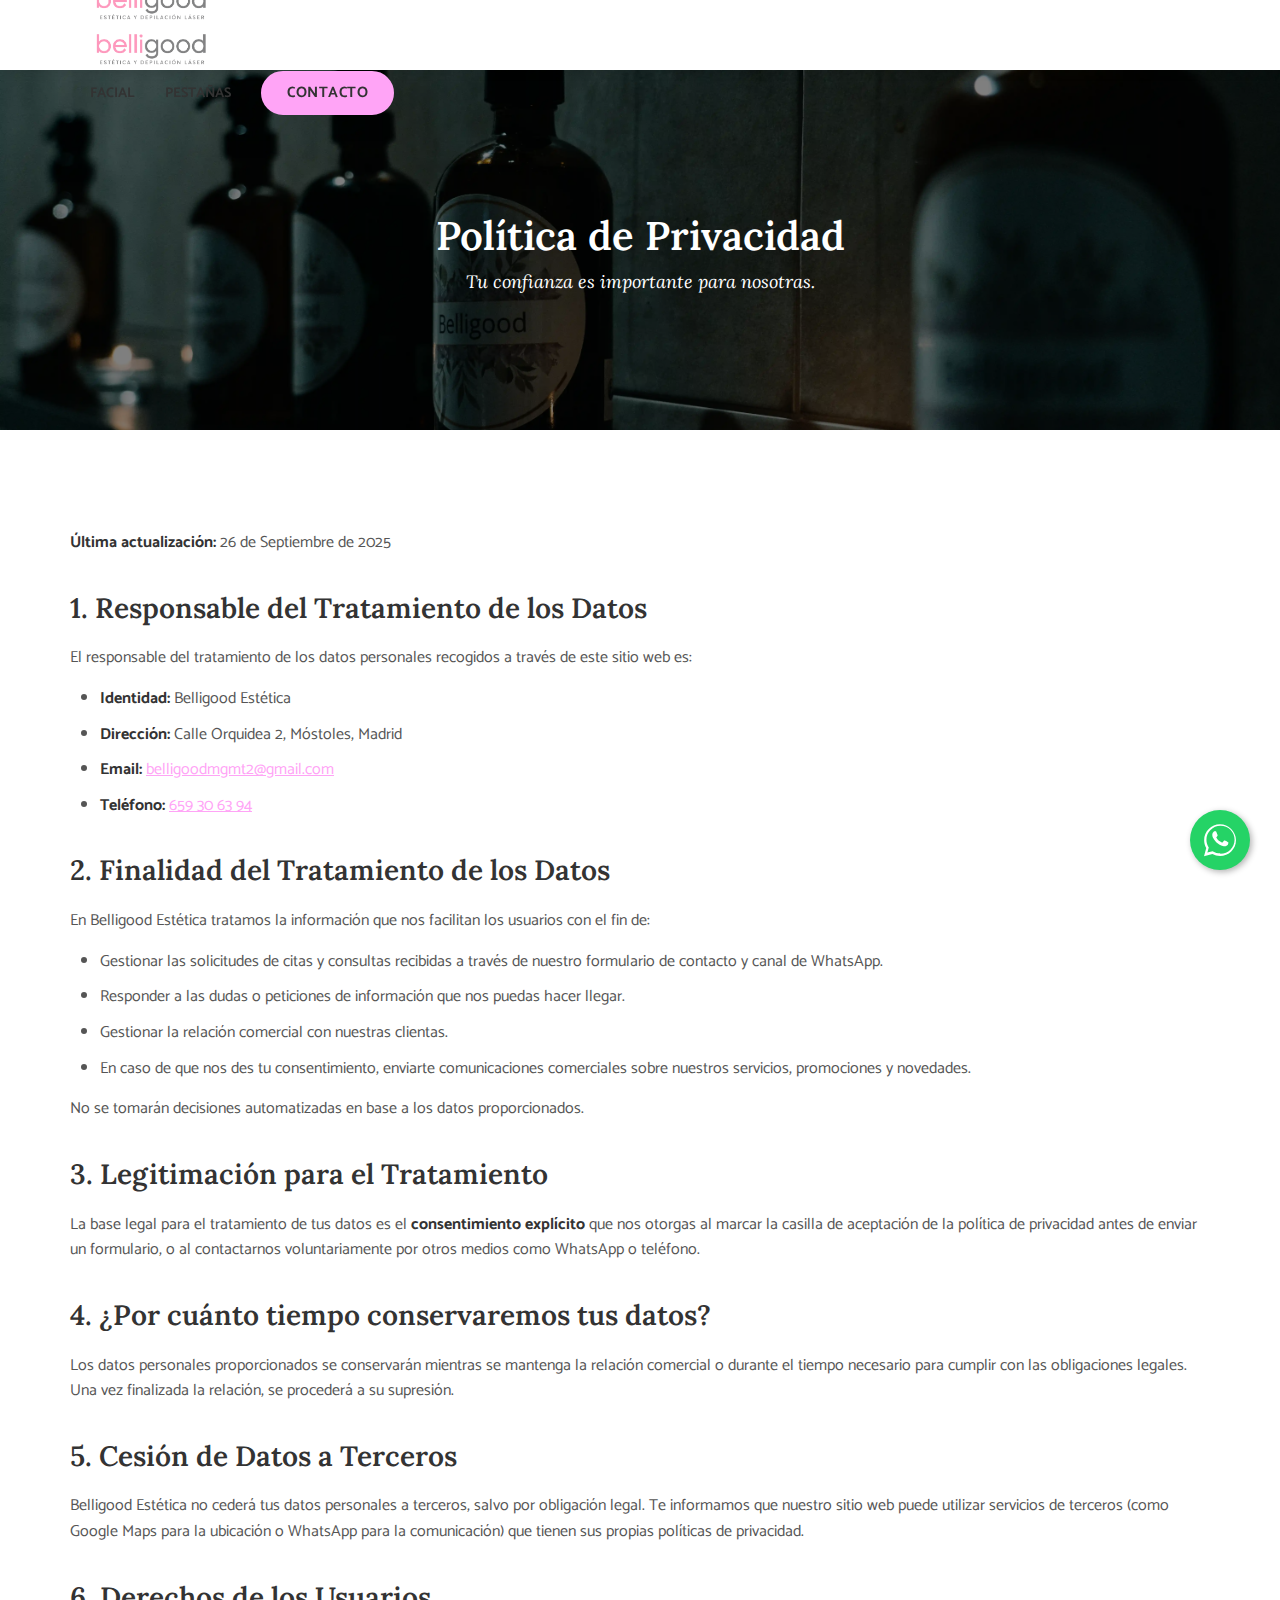
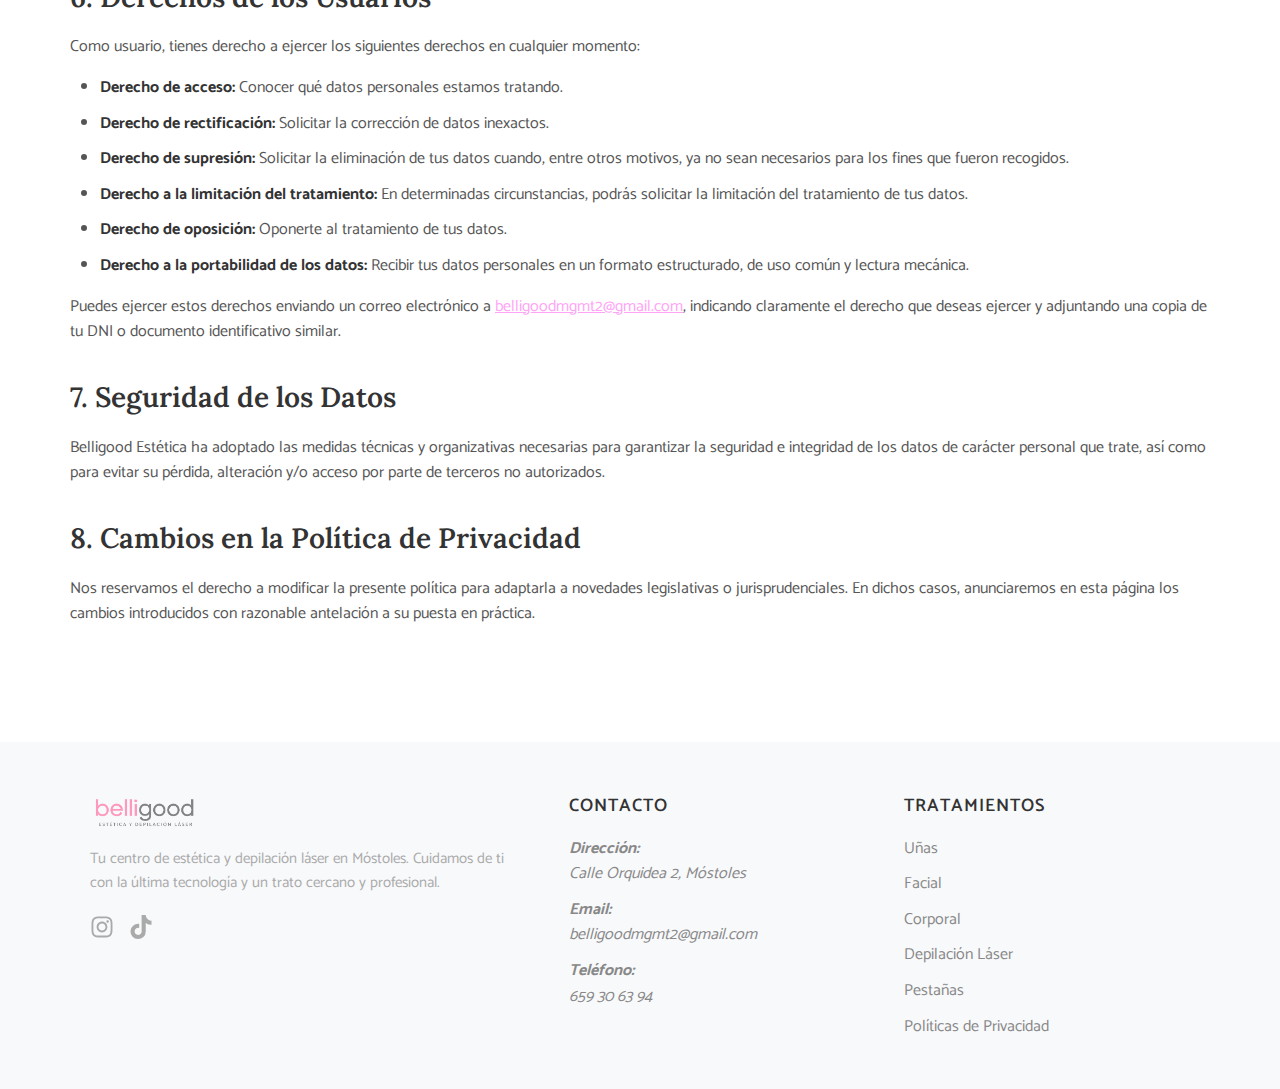
<file: politica-privacidad.html>
<!DOCTYPE html>
<html lang="es">
<head>
    <meta charset="UTF-8">
    <meta name="viewport" content="width=device-width, initial-scale=1.0">
    
    <title>Política de Privacidad - Belligood Estética</title>
    <meta name="description" content="Consulta nuestra política de privacidad sobre la recopilación y tratamiento de datos personales en Belligood Estética.">
    <meta name="robots" content="noindex, nofollow">
        <meta property="og:image" content="https://magenta-chinchilla-363695.hostingsite.com/images/favicon.webp">


    <link rel="preconnect" href="https://fonts.googleapis.com">
    <link rel="preconnect" href="https://fonts.gstatic.com" crossorigin>
    <link href="https://fonts.googleapis.com/css2?family=Catamaran:wght@300;400;500;700;800&family=Lora:ital,wght@0,400;0,500;0,600;0,700&display=swap" rel="stylesheet">

    <link rel="icon" href="images/favicon.webp" type="image/webp">

    <link rel="stylesheet" href="css/style.css?v=1.1">

    <style>
        .privacy-content {
            padding: 4rem 0;
        }
        .privacy-content h2 {
            font-size: 2.8rem;
            margin-top: 3rem;
            margin-bottom: 1.5rem;
        }
        .privacy-content h3 {
            font-size: 2rem;
            margin-top: 2.5rem;
            margin-bottom: 1rem;
        }
        .privacy-content p, .privacy-content ul {
            font-size: 1.6rem;
            color: #555;
            margin-bottom: 1.5rem;
        }
        .privacy-content ul {
            list-style: disc;
            padding-left: 3rem;
        }
        .privacy-content li {
            margin-bottom: 1rem;
        }
        .privacy-content a {
            color: var(--primary-color);
            text-decoration: underline;
        }
        .privacy-content strong {
            color: var(--dark-color);
        }
    </style>
</head>
<body>

    <div id="header-placeholder"></div>

    <main>
        <section class="hero-page" style="background-image: url('images/corporal (6).webp');">
            <div class="hero-page-content">
                <h1 class="animate-on-scroll">Política de Privacidad</h1>
                <p class="animate-on-scroll">Tu confianza es importante para nosotras.</p>
            </div>
        </section>

        <section class="section container">
            <div class="privacy-content">
                <p><strong>Última actualización:</strong> 26 de Septiembre de 2025</p>

                <h2>1. Responsable del Tratamiento de los Datos</h2>
                <p>
                    El responsable del tratamiento de los datos personales recogidos a través de este sitio web es:
                </p>
                <ul>
                    <li><strong>Identidad:</strong> Belligood Estética</li>
                    <li><strong>Dirección:</strong> Calle Orquidea 2, Móstoles, Madrid</li>
                    <li><strong>Email:</strong> <a href="mailto:belligoodmgmt2@gmail.com">belligoodmgmt2@gmail.com</a></li>
                    <li><strong>Teléfono:</strong> <a href="tel:659306394">659 30 63 94</a></li>
                </ul>

                <h2>2. Finalidad del Tratamiento de los Datos</h2>
                <p>
                    En Belligood Estética tratamos la información que nos facilitan los usuarios con el fin de:
                </p>
                <ul>
                    <li>Gestionar las solicitudes de citas y consultas recibidas a través de nuestro formulario de contacto y canal de WhatsApp.</li>
                    <li>Responder a las dudas o peticiones de información que nos puedas hacer llegar.</li>
                    <li>Gestionar la relación comercial con nuestras clientas.</li>
                    <li>En caso de que nos des tu consentimiento, enviarte comunicaciones comerciales sobre nuestros servicios, promociones y novedades.</li>
                </ul>
                <p>
                    No se tomarán decisiones automatizadas en base a los datos proporcionados.
                </p>

                <h2>3. Legitimación para el Tratamiento</h2>
                <p>
                    La base legal para el tratamiento de tus datos es el <strong>consentimiento explícito</strong> que nos otorgas al marcar la casilla de aceptación de la política de privacidad antes de enviar un formulario, o al contactarnos voluntariamente por otros medios como WhatsApp o teléfono.
                </p>

                <h2>4. ¿Por cuánto tiempo conservaremos tus datos?</h2>
                <p>
                    Los datos personales proporcionados se conservarán mientras se mantenga la relación comercial o durante el tiempo necesario para cumplir con las obligaciones legales. Una vez finalizada la relación, se procederá a su supresión.
                </p>

                <h2>5. Cesión de Datos a Terceros</h2>
                <p>
                    Belligood Estética no cederá tus datos personales a terceros, salvo por obligación legal. Te informamos que nuestro sitio web puede utilizar servicios de terceros (como Google Maps para la ubicación o WhatsApp para la comunicación) que tienen sus propias políticas de privacidad.
                </p>

                <h2>6. Derechos de los Usuarios</h2>
                <p>
                    Como usuario, tienes derecho a ejercer los siguientes derechos en cualquier momento:
                </p>
                <ul>
                    <li><strong>Derecho de acceso:</strong> Conocer qué datos personales estamos tratando.</li>
                    <li><strong>Derecho de rectificación:</strong> Solicitar la corrección de datos inexactos.</li>
                    <li><strong>Derecho de supresión:</strong> Solicitar la eliminación de tus datos cuando, entre otros motivos, ya no sean necesarios para los fines que fueron recogidos.</li>
                    <li><strong>Derecho a la limitación del tratamiento:</strong> En determinadas circunstancias, podrás solicitar la limitación del tratamiento de tus datos.</li>
                    <li><strong>Derecho de oposición:</strong> Oponerte al tratamiento de tus datos.</li>
                    <li><strong>Derecho a la portabilidad de los datos:</strong> Recibir tus datos personales en un formato estructurado, de uso común y lectura mecánica.</li>
                </ul>
                <p>
                    Puedes ejercer estos derechos enviando un correo electrónico a <a href="mailto:belligoodmgmt2@gmail.com">belligoodmgmt2@gmail.com</a>, indicando claramente el derecho que deseas ejercer y adjuntando una copia de tu DNI o documento identificativo similar.
                </p>

                <h2>7. Seguridad de los Datos</h2>
                <p>
                    Belligood Estética ha adoptado las medidas técnicas y organizativas necesarias para garantizar la seguridad e integridad de los datos de carácter personal que trate, así como para evitar su pérdida, alteración y/o acceso por parte de terceros no autorizados.
                </p>

                <h2>8. Cambios en la Política de Privacidad</h2>
                <p>
                    Nos reservamos el derecho a modificar la presente política para adaptarla a novedades legislativas o jurisprudenciales. En dichos casos, anunciaremos en esta página los cambios introducidos con razonable antelación a su puesta en práctica.
                </p>
            </div>
        </section>
    </main>

    <div id="footer-placeholder"></div>

    <a href="https://wa.me/34659306394" class="whatsapp-float" target="_blank">
        <svg xmlns="http://www.w3.org/2000/svg" viewBox="0 0 448 512" fill="#fff"><path d="M380.9 97.1C339 55.1 283.2 32 223.9 32c-122.4 0-222 99.6-222 222 0 39.1 10.2 77.3 29.6 111L0 480l117.7-30.9c32.4 17.7 68.9 27 106.1 27h.1c122.3 0 224.1-99.6 224.1-222 0-59.3-25.2-115-67.1-157zm-157 341.6c-33.8 0-67.6-9.2-97.2-26.7l-7-4.1-72.5 19.1 19.4-70.5-4.5-7.3c-18.4-29.7-28.1-64.4-28.1-100.2 0-108.8 88.5-197.3 197.3-197.3 52.9 0 102.8 20.5 139.6 57.4 36.8 36.8 57.3 86.8 57.3 139.6-.1 108.8-88.6 197.3-197.4 197.3zm105.9-160.2c-5.5-2.8-32.8-16.2-37.9-18-5.1-1.9-8.8-2.8-12.5 2.8-3.7 5.6-14.3 18-17.6 21.8-3.2 3.7-6.5 4.2-12 1.4-32.8-16.2-54-29.1-75.5-66-5.7-9.8 5.7-9.1 16.3-30.3 1.8-3.7.9-6.9-.5-9.7-1.4-2.8-12.5-30.1-17.1-41.2-4.5-10.8-9.1-9.3-12.5-9.5-3.2-.2-6.9-.2-10.6-.2-3.7 0-9.7 1.4-14.8 6.9-5.1 5.6-19.4 19-19.4 46.3 0 27.3 19.9 53.7 22.6 57.4 2.8 3.7 39.1 59.7 94.8 83.8 35.2 15.2 49 16.5 66.6 13.9 10.7-1.6 32.8-13.4 37.4-26.4 4.6-13 4.6-24.1 3.2-26.4-1.3-2.5-5-3.9-10.5-6.6z"/></svg>
    </a>

    <script src="js/script.js"></script>

</body>
</html>
</file>
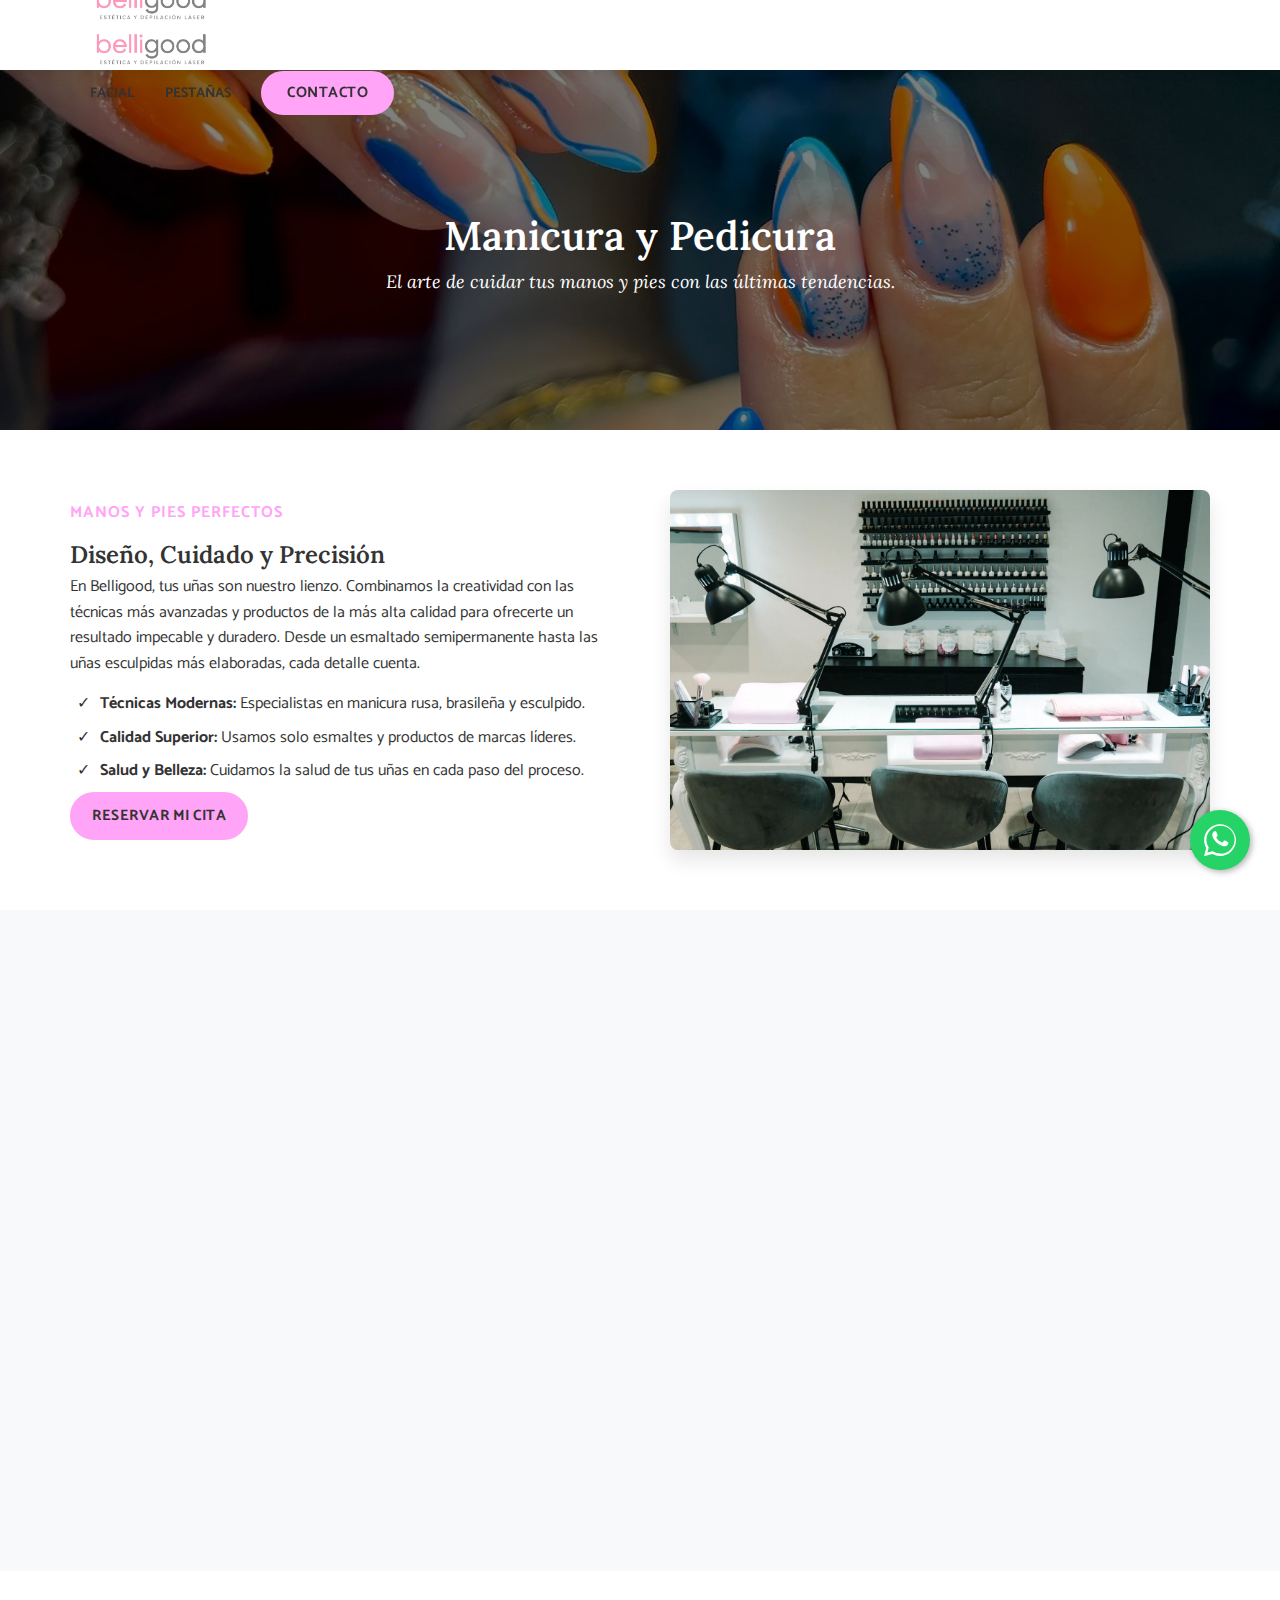
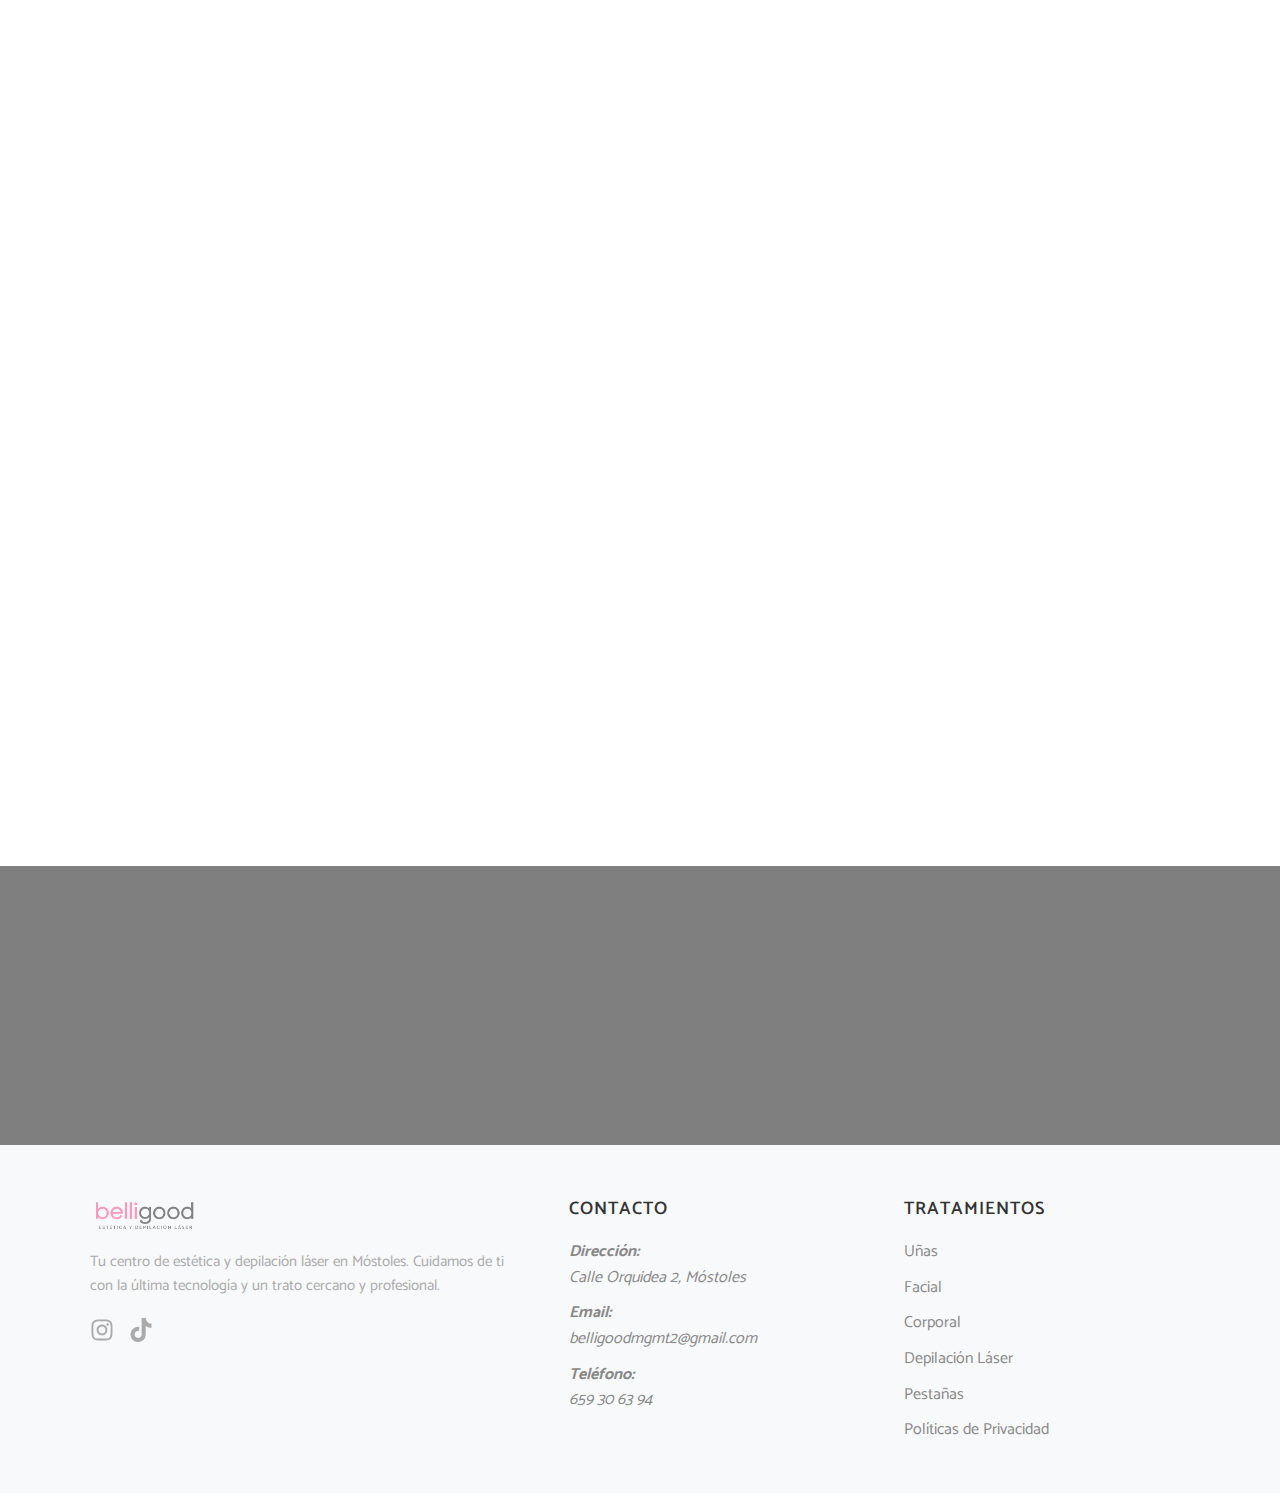
<file: unas.html>
<!DOCTYPE html>
<html lang="es">
<head>
    <meta charset="UTF-8">
    <meta name="viewport" content="width=device-width, initial-scale=1.0">
    
    <title>Manicura y Pedicura en Móstoles - Belligood Estética</title>
    <meta name="description" content="Especialistas en manicura semipermanente, rusa, uñas esculpidas en acrílico y acrigel, y pedicura spa. ¡Luce unas uñas perfectas!">
    <meta name="keywords" content="manicura, pedicura, uñas Móstoles, semipermanente, uñas acrílicas, manicura rusa, belligood">
    <meta name="author" content="Belligood Estética">

    <meta property="og:title" content="Manicura y Pedicura en Móstoles - Belligood Estética">
    <meta property="og:description" content="Especialistas en manicura semipermanente, uñas esculpidas y pedicura spa. ¡Luce unas uñas perfectas!">
    <meta property="og:image" content="https://magenta-chinchilla-363695.hostingsite.com/images/favicon2.webp">
    <meta property="og:url" content="https://magenta-chinchilla-363695.hostingsite.com/unas">
    <meta property="og:type" content="website">

    <link rel="preconnect" href="https://fonts.googleapis.com">
    <link rel="preconnect" href="https://fonts.gstatic.com" crossorigin>
    <link href="https://fonts.googleapis.com/css2?family=Catamaran:wght@300;400;500;700;800&family=Lora:ital,wght@0,400;0,500;0,600;0,700&display=swap" rel="stylesheet">

    <link rel="icon" href="images/favicon.webp" type="image/webp">
    <link rel="stylesheet" href="css/style.css?v=1.1">
</head>
<body>

    <div id="header-placeholder"></div>

    <main>
        <section class="hero-page" style="background-image: url('images/uñas (2).webp');">
            <div class="hero-page-content">
                <h1 class="animate-on-scroll">Manicura y Pedicura</h1>
                <p class="animate-on-scroll">El arte de cuidar tus manos y pies con las últimas tendencias.</p>
            </div>
        </section>

        <section class="section container">
             <div class="grid-2-cols-feature">
                <div class="feature-text animate-on-scroll">
                    <span class="section-id">Manos y Pies Perfectos</span>
                    <h2>Diseño, Cuidado y Precisión</h2>
                    <p>En Belligood, tus uñas son nuestro lienzo. Combinamos la creatividad con las técnicas más avanzadas y productos de la más alta calidad para ofrecerte un resultado impecable y duradero. Desde un esmaltado semipermanente hasta las uñas esculpidas más elaboradas, cada detalle cuenta.</p>
                    <ul>
                        <li><strong>Técnicas Modernas:</strong> Especialistas en manicura rusa, brasileña y esculpido.</li>
                        <li><strong>Calidad Superior:</strong> Usamos solo esmaltes y productos de marcas líderes.</li>
                        <li><strong>Salud y Belleza:</strong> Cuidamos la salud de tus uñas en cada paso del proceso.</li>
                    </ul>
                     <a href="contacto.html" class="btn btn--primary">Reservar Mi Cita</a>
                </div>
                <div class="feature-img animate-on-scroll">
                    <img src="images/local (1).webp" alt="Puesto de manicura profesional en Belligood Estética">
                </div>
            </div>
        </section>

        <section class="section section--bg-gray" id="servicios">
            <div class="container">
                <div class="section-header animate-on-scroll">
                    <span class="section-id">Nuestra Carta</span>
                    <h2>Servicios de Manicura y Pedicura</h2>
                </div>

                <div class="service-grid">
                    <div class="service-card-item animate-on-scroll">
                        <h3>Manicura Semipermanente</h3>
                        <p>Disfruta de un color perfecto y un brillo espectacular durante semanas. La solución ideal para un ritmo de vida activo.</p>
                    </div>
                    <div class="service-card-item animate-on-scroll">
                        <h3>Manicura Rusa</h3>
                        <p>Una técnica de limpieza profunda de la cutícula con torno para un acabado increíblemente limpio y un esmaltado más apurado y duradero.</p>
                    </div>
                    <div class="service-card-item animate-on-scroll">
                        <h3>Manicura Brasileña</h3>
                        <p>Tratamiento altamente hidratante que nutre en profundidad la piel de las manos y las cutículas, dejándolas suaves y rejuvenecidas.</p>
                    </div>
                    <div class="service-card-item animate-on-scroll">
                        <h3>Uñas Esculpidas (Acrílico / Acrigel)</h3>
                        <p>Alarga y da forma a tus uñas con la máxima resistencia y naturalidad. Creamos la estructura perfecta para cualquier diseño.</p>
                    </div>
                    <div class="service-card-item animate-on-scroll">
                        <h3>Pedicura Spa</h3>
                        <p>Un ritual de belleza completo para tus pies. Incluye limado, tratamiento de cutículas, eliminación de durezas y un relajante masaje.</p>
                    </div>
                     <div class="service-card-item animate-on-scroll">
                        <h3>Pedicura Deluxe</h3>
                        <p>La experiencia spa definitiva. Suma a la pedicura completa un tratamiento de exfoliación e hidratación profunda para unos pies de seda.</p>
                    </div>
                </div>
            </div>
        </section>

        <section class="section container" id="portfolio"> <div class="container">
                <div class="section-header animate-on-scroll">
                    <span class="section-id">Nuestro Trabajo</span>
                    <h2>Una Muestra de Nuestra Pasión</h2>
                </div>
                <div class="portfolio-grid">
                    <div class="portfolio-item animate-on-scroll"><img src="images/uñas (1).webp" alt="Diseño de uñas amarillas"></div>
                    <div class="portfolio-item animate-on-scroll"><img src="images/uñas (2).webp" alt="Diseño de uñas azul y naranja"></div>
                    <div class="portfolio-item animate-on-scroll"><img src="images/uñas (4).webp" alt="Diseño de uñas lila con purpurina"></div>
                    <div class="portfolio-item animate-on-scroll"><img src="images/uñas (5).webp" alt="Diseño de uñas francesas amarillas con flores 3D"></div>
                    <div class="portfolio-item animate-on-scroll"><img src="images/uñas (6).webp" alt="Diseño de uñas nude con flores blancas"></div>
                    <div class="portfolio-item animate-on-scroll"><img src="images/uñas (3).webp" alt="Primer plano de uñas azul y naranja"></div>
                </div>
            </div>
        </section>

        <section class="section cta-banner" style="background-image: url('images/corporal (6).webp');">
            <div class="container animate-on-scroll">
                <h5>¿Lista para Empezar a Cuidarte?</h5>
                <h2>Pide tu cita y déjate asesorar por nuestras expertas</h2>
                <a href="https://wa.me/34659306394?text=Hola,%20quisiera%20pedir%20un%20turno%20para%20un%20servicio%20de%20uñas." class="btn btn--primary" target="_blank">Contactar Ahora</a>
            </div>
        </section>
        
    </main>

    <div id="footer-placeholder"></div>

    <a href="https://wa.me/34659306394" class="whatsapp-float" target="_blank">
        <svg xmlns="http://www.w3.org/2000/svg" viewBox="0 0 448 512" fill="#fff"><path d="M380.9 97.1C339 55.1 283.2 32 223.9 32c-122.4 0-222 99.6-222 222 0 39.1 10.2 77.3 29.6 111L0 480l117.7-30.9c32.4 17.7 68.9 27 106.1 27h.1c122.3 0 224.1-99.6 224.1-222 0-59.3-25.2-115-67.1-157zm-157 341.6c-33.8 0-67.6-9.2-97.2-26.7l-7-4.1-72.5 19.1 19.4-70.5-4.5-7.3c-18.4-29.7-28.1-64.4-28.1-100.2 0-108.8 88.5-197.3 197.3-197.3 52.9 0 102.8 20.5 139.6 57.4 36.8 36.8 57.3 86.8 57.3 139.6-.1 108.8-88.6 197.3-197.4 197.3zm105.9-160.2c-5.5-2.8-32.8-16.2-37.9-18-5.1-1.9-8.8-2.8-12.5 2.8-3.7 5.6-14.3 18-17.6 21.8-3.2 3.7-6.5 4.2-12 1.4-32.8-16.2-54-29.1-75.5-66-5.7-9.8 5.7-9.1 16.3-30.3 1.8-3.7.9-6.9-.5-9.7-1.4-2.8-12.5-30.1-17.1-41.2-4.5-10.8-9.1-9.3-12.5-9.5-3.2-.2-6.9-.2-10.6-.2-3.7 0-9.7 1.4-14.8 6.9-5.1 5.6-19.4 19-19.4 46.3 0 27.3 19.9 53.7 22.6 57.4 2.8 3.7 39.1 59.7 94.8 83.8 35.2 15.2 49 16.5 66.6 13.9 10.7-1.6 32.8-13.4 37.4-26.4 4.6-13 4.6-24.1 3.2-26.4-1.3-2.5-5-3.9-10.5-6.6z"/></svg>
    </a>

    <script src="js/script.js"></script>

</body>
</html>
</file>
<file: css/style.css>
/* =================================
   RESET Y VARIABLES GLOBALES (AJUSTADO)
   ================================= */
:root {
    --primary-color: #ffa4f6;
    --secondary-color: #979694;
    --dark-color: #333;
    --light-color: #fff;
    --gray-bg: #f8f9fa;
    --font-primary: 'Catamaran', sans-serif;
    --font-secondary: 'Lora', serif;
    --header-height: 70px;
}
* { margin: 0; padding: 0; box-sizing: border-box; }
html { scroll-behavior: smooth; font-size: 62.5%; }
body {
    font-family: var(--font-primary);
    font-size: 1.6rem;
    line-height: 1.6;
    color: var(--dark-color);
    padding-top: var(--header-height);
}
ul { list-style: none; }
a { text-decoration: none; color: inherit; }
img { max-width: 100%; height: auto; display: block; }
h1, h2, h3, h4, h5 { font-family: var(--font-secondary); font-weight: 600; }
.container { max-width: 1140px; margin: 0 auto; padding: 0 2rem; }
.section {
    padding: 6rem 0;
}
.section--bg-gray { background-color: var(--gray-bg); }
.section-id {
    display: block;
    font-family: var(--font-primary);
    color: var(--primary-color);
    text-transform: uppercase;
    font-weight: 700;
    letter-spacing: 1px;
    margin-bottom: 1rem;
}
.section-header {
    text-align: center;
    margin-bottom: 4rem;
    max-width: 700px;
    margin-left: auto;
    margin-right: auto;
}
.section-header h2 {
    font-size: 2.8rem;
    margin-bottom: 1rem;
}
.section-header p {
    font-size: 1.7rem;
}


/* =================================
   BOTONES Y ENLACES
   ================================= */
.btn { display: inline-block; padding: 1rem 2rem; font-size: 1.5rem; font-weight: 700; border-radius: 50px; transition: all 0.3s ease; cursor: pointer; text-transform: uppercase; letter-spacing: 0.5px; }
.btn--primary { background-color: var(--primary-color); color: var(--dark-color); border: 2px solid var(--primary-color); }
.btn--primary:hover { background-color: transparent; color: var(--primary-color); }
.hero .btn--primary:hover { color: var(--light-color); border-color: var(--light-color); }

/* =================================
   HEADER Y NAVEGACIÓN
   ================================= */
.header {
    position: fixed;
    top: 0;
    left: 0;
    width: 100%;
    background-color: var(--light-color);
    z-index: 1000;
    box-shadow: 0 2px 10px rgba(0,0,0,0.1);
}

.nav {
    height: var(--header-height);
    display: flex;
    justify-content: space-between;
    align-items: center;
}

.nav-logo img {
    height: 45px;
}

.nav-list {
    display: flex;
    align-items: center;
    gap: 3rem;
}

.nav-link {
    color: var(--dark-color);
    font-weight: 700;
    text-transform: uppercase;
    font-size: 1.4rem;
    transition: color 0.3s;
    position: relative;
    padding-bottom: 5px;
}

.nav-link::after {
    content: '';
    position: absolute;
    bottom: 0;
    left: 0;
    width: 0;
    height: 2px;
    background-color: var(--primary-color);
    transition: width 0.3s;
}

.nav-link:hover::after {
    width: 100%;
}

.nav-link:hover {
    color: var(--primary-color);
}

.btn--nav {
    padding: 0.8rem 2.4rem;
    border-width: 2px;
    background-color: var(--primary-color);
    color: var(--dark-color);
    border-color: var(--primary-color);
}

.btn--nav:hover {
    background-color: #e693de;
    border-color: #e693de;
    color: var(--dark-color);
}


/* --- Menú Hamburguesa para Móvil --- */

.nav-toggle {
    display: none;
    cursor: pointer;
    width: 22px;
    height: 18px;
    position: relative;
    z-index: 1002;
    background-color: transparent;
    border: none;
}

.nav-toggle span {
    position: absolute;
    width: 100%;
    height: 3px;
    background-color: var(--dark-color);
    left: 0;
    border-radius: 2px;
    transition: all 0.3s ease-in-out;
}

.nav-toggle span:nth-child(1) { top: 0; }
.nav-toggle span:nth-child(2) { top: 7.5px; }
.nav-toggle span:nth-child(3) { top: 15px; }


/* =================================
   HERO SLIDER
   ================================= */
.hero { height: 85vh; position: relative; color: var(--light-color); margin-top: calc(-1 * var(--header-height)); }
.hero-slider .slide { position: absolute; top: 0; left: 0; width: 100%; height: 100%; background-size: cover; background-position: center; opacity: 0; transition: opacity 1.5s ease; display: flex; justify-content: center; align-items: center; text-align: center; }
.hero-slider .slide.active { opacity: 1; }
.slide::after { content: ''; position: absolute; top: 0; left: 0; width: 100%; height: 100%; background-color: rgba(0,0,0,0.4); }
.slide-content { z-index: 2; max-width: 800px; padding: 2rem; }
.slide-content h2 {
    font-size: 5.5rem;
    font-weight: 700;
    margin-bottom: 1.5rem;
}
.slide-content span { color: var(--primary-color); font-style: italic; }

/* =================================
   TRATAMIENTOS (INDEX)
   ================================= */
.treatments-grid { display: grid; grid-template-columns: repeat(3, 1fr); grid-template-rows: repeat(2, 250px); gap: 2rem; }
.treatment-card { position: relative; overflow: hidden; border-radius: 8px; color: var(--light-color); }
.treatment-card:nth-child(1) { grid-column: 1 / 2; grid-row: 1 / 3; }
.treatment-card:nth-child(2) { grid-column: 2 / 3; grid-row: 1 / 2; }
.treatment-card:nth-child(3) { grid-column: 2 / 3; grid-row: 2 / 3; }
.treatment-card:nth-child(4) { grid-column: 3 / 4; grid-row: 1 / 2; }
.treatment-card:nth-child(5) { grid-column: 3 / 4; grid-row: 2 / 3; }
.treatment-card img { width: 100%; height: 100%; object-fit: cover; transition: transform 0.4s ease; }
.treatment-card:hover img { transform: scale(1.05); }
.treatment-card::after { content: ''; position: absolute; top: 0; left: 0; width: 100%; height: 100%; background: linear-gradient(to top, rgba(0,0,0,0.7), transparent 50%); z-index: 1; }
.treatment-card-content { position: absolute; bottom: 0; left: 0; padding: 2rem; z-index: 2; }
.treatment-card h3 { font-size: 2.8rem; margin: 0; }

/* =================================
   PORTFOLIO CON PESTAÑAS (INDEX)
   ================================= */
.portfolio-tabs { display: flex; justify-content: center; gap: 1.5rem; margin-bottom: 4rem; flex-wrap: wrap; }
.portfolio-tabs .tab-link { padding: 1rem 2.5rem; border: 2px solid #ddd; background: transparent; cursor: pointer; font-size: 1.5rem; font-weight: 600; border-radius: 50px; transition: all 0.3s ease; color: var(--secondary-color); }
.portfolio-tabs .tab-link:hover { background-color: #f0f0f0; border-color: #ccc; }
.portfolio-tabs .tab-link.active { background-color: var(--primary-color); color: var(--dark-color); border-color: var(--primary-color); }
.portfolio-grid { display: grid; grid-template-columns: repeat(auto-fit, minmax(280px, 1fr)); gap: 1.5rem; }
.portfolio-item { overflow: hidden; border-radius: 8px; box-shadow: 0 5px 15px rgba(0,0,0,0.05); transition: transform 0.4s ease, opacity 0.4s ease; animation: fadeIn 0.5s ease; }
.portfolio-item.hidden { display: none; }
.portfolio-item img { width: 100%; height: 320px; object-fit: cover; transition: transform 0.4s ease; }
.portfolio-item:hover img { transform: scale(1.05); }

@keyframes fadeIn {
    from { opacity: 0; transform: scale(0.95); }
    to { opacity: 1; transform: scale(1); }
}

/* =================================
   SOBRE NOSOTROS
   ================================= */
.grid-2-cols-feature { display: grid; grid-template-columns: 1fr 1fr; gap: 6rem; align-items: center; }
.feature-text p {
    margin-bottom: 1.5rem;
}
.feature-text ul { list-style: '✓'; padding-left: 2rem; margin-top: 1.5rem; }
.feature-text ul li {
    padding-left: 1rem;
    margin-bottom: 0.8rem;
}
.feature-img img { border-radius: 8px; box-shadow: 0 10px 20px rgba(0,0,0,0.1); }

/* =================================
   TESTIMONIOS
   ================================= */
.testimonials-wrapper { position: relative; }
.testimonial-slider-interactive { text-align: center; position: relative; height: 220px; overflow: hidden; }
.testimonial { position: absolute; top: 0; left: 0; width: 100%; opacity: 0; transition: opacity 0.6s ease; padding: 0 5rem; }
.testimonial.active { opacity: 1; }
.testimonial-text {
    font-family: var(--font-secondary);
    font-style: italic;
    font-size: 2rem;
    margin-bottom: 1rem;
}
.testimonial-author { font-weight: 700; color: var(--primary-color); }
.slider-btn { position: absolute; top: 50%; transform: translateY(-50%); background: transparent; border: 1px solid #ccc; color: #555; width: 40px; height: 40px; border-radius: 50%; cursor: pointer; font-size: 2rem; transition: all 0.3s; z-index: 10; }
.slider-btn:hover { background-color: var(--primary-color); color: var(--dark-color); border-color: var(--primary-color); }
.slider-btn.prev { left: 0; }
.slider-btn.next { right: 0; }

/* =================================
   CTA BANNER
   ================================= */
.cta-banner { background-size: cover; background-position: center; background-attachment: fixed; color: var(--light-color); text-align: center; position: relative; }
.cta-banner::after { content: ''; position: absolute; top: 0; left: 0; width: 100%; height: 100%; background-color: rgba(0,0,0,0.5); }
.cta-banner .container { position: relative; z-index: 2; }
.cta-banner h5 { font-size: 2.4rem; font-weight: 400; }
.cta-banner h2 {
    font-size: 3rem;
    margin: 1rem 0 1.5rem;
}

/* =================================
   FOOTER
   ================================= */
.footer {
    background-color: #f8f9fb;
    color: #888;
    padding: 5rem 0;
}
.grid-footer { display: grid; grid-template-columns: 1.5fr 1fr 1fr; gap: 5rem; padding-bottom: 0; }
.footer-logo { height: 40px; margin-bottom: 1.5rem; }
.footer-about { font-size: 1.5rem; color: #aaa; }
.footer-col h4 {
    font-family: var(--font-primary);
    color: var(--dark-color);
    font-size: 1.8rem;
    margin-bottom: 1.5rem;
    text-transform: uppercase;
    letter-spacing: 1px;
}
.footer-links { display: flex; flex-direction: column; gap: 1rem; }
.footer-links a, .footer-contact a, .footer-contact p { color: #888; transition: color 0.3s; }
.footer-links a:hover, .footer-contact a:hover { color: var(--primary-color); }
.footer-contact p { margin-bottom: 1rem; }
.social-links { display: flex; gap: 1.5rem; margin-top: 2rem; }
.social-links svg { width: 24px; height: 24px; fill: #aaa; transition: fill 0.3s; }
.social-links a:hover svg { fill: var(--primary-color); }

/* =================================
   WHATSAPP FLOTANTE
   ================================= */
.whatsapp-float { position: fixed; width: 60px; height: 60px; bottom: 30px; right: 30px; background-color: #25d366; border-radius: 50%; box-shadow: 2px 2px 6px rgba(0,0,0,0.3); z-index: 100; display: flex; justify-content: center; align-items: center; transition: transform 0.3s; }
.whatsapp-float:hover { transform: scale(1.1); }
.whatsapp-float svg { width: 32px; }

/* =================================
   ANIMACIONES
   ================================= */
.animate-on-scroll { opacity: 0; transform: translateY(20px); transition: opacity 0.8s ease-out, transform 0.8s ease-out; }
.animate-on-scroll.is-visible { opacity: 1; transform: translateY(0); }

/* =================================
   ESTILOS RESPONSIVE
   ================================= */

@media (max-width: 992px) {
    .section {
        padding-left: 2rem;
        padding-right: 2rem;
    }
    .section .container {
        padding-left: 0;
        padding-right: 0;
    }
    
    .nav-list {
        display: none;
    }

    .nav-toggle {
        display: block;
    }
    
    .nav-menu {
        position: fixed;
        top: var(--header-height);
        left: -100%;
        width: 100%;
        height: calc(100vh - var(--header-height));
        background-color: var(--light-color);
        transition: left 0.4s ease-in-out;
        z-index: 1001;
        display: flex;
        align-items: center;
        justify-content: center;
    }
    
    .nav-menu.active {
        left: 0;
    }
    
    .nav-menu .nav-list {
        display: flex;
        flex-direction: column;
        gap: 2.5rem;
        text-align: center;
    }

    .nav-menu .nav-link {
        font-size: 1.8rem;
    }
    
    .nav-menu.active ~ .nav-toggle span:nth-child(1) {
        transform: rotate(45deg);
        top: 7.5px;
    }
    .nav-menu.active ~ .nav-toggle span:nth-child(2) {
        opacity: 0;
    }
    .nav-menu.active ~ .nav-toggle span:nth-child(3) {
        transform: rotate(-45deg);
        top: 7.5px;
    }
    
    .grid-2-cols-feature, .grid-2-cols-feature.reverse {
        grid-template-columns: 1fr;
    }
    
    .feature-img {
        margin-top: 3rem;
    }
    .feature-text {
        text-align: center;
    }

    .feature-text ul { display: inline-block; text-align: left; }
    
    .treatments-grid { grid-template-columns: 1fr 1fr; grid-template-rows: repeat(3, 250px); }
    .treatment-card:nth-child(1) { grid-column: 1 / 3; grid-row: 1 / 2; }
    .treatment-card:nth-child(2) { grid-column: 1 / 2; grid-row: 2 / 3; }
    .treatment-card:nth-child(3) { grid-column: 2 / 3; grid-row: 2 / 3; }
    .treatment-card:nth-child(4) { grid-column: 1 / 2; grid-row: 3 / 4; }
    .treatment-card:nth-child(5) { grid-column: 2 / 3; grid-row: 3 / 4; }
    
    .grid-footer { grid-template-columns: 1fr; text-align: center; }
    .social-links { justify-content: center; }
    
    .footer-logo {
        margin: 0 auto 1.5rem;
    }
    
    /* --- AJUSTE CONTACTO --- */
    .contact-grid { 
        grid-template-columns: 1fr; 
        gap: 4rem;
    }
    .contact-info {
        text-align: center;
    }
    
    .portfolio-tabs {
        display: grid;
        grid-template-columns: 1fr 1fr;
    }
}

@media (max-width: 768px) {
    .slide-content h2 { font-size: 3rem; }
    .cta-banner h2 { font-size: 2.8rem; }
    .hero-page-content h1 { font-size: 3.5rem !important; }
    .cta-banner h5 { font-size: 1.4rem;}

    /* --- CORRECCIÓN IMAGEN PRE-FOOTER --- */
    .cta-banner {
        background-attachment: scroll; /* Mejora rendimiento en móviles */
    }

    /* --- CORRECCIÓN CONTACTO --- */
    .contact-form .form-group {
        flex-direction: column;
        gap: 0;
        margin-bottom: 0;
    }
    .contact-form input, .contact-form textarea {
        margin-bottom: 1.5rem;
    }
}

@media (max-width: 576px) {
    .treatments-grid { grid-template-columns: 1fr; grid-template-rows: repeat(5, 250px); }
    .treatment-card:nth-child(n) { grid-column: auto; grid-row: auto; }
    .testimonial { padding: 0 1rem; }
    .slider-btn { display: none; }
    .contact-form-wrapper { padding: 2.5rem; }
    .service-grid--2-cols { grid-template-columns: 1fr; }
}

/* =================================
   ESTILOS PARA PÁGINAS INTERIORES
   ================================= */
.hero-page { height: 40vh; position: relative; color: var(--light-color); background-size: cover; background-position: center; display: flex; align-items: center; justify-content: center; text-align: center; }
.hero-page::after { content: ''; position: absolute; top: 0; left: 0; width: 100%; height: 100%; background-color: rgba(0,0,0,0.5); }
.hero-page-content { position: relative; z-index: 2; padding: 2rem; }
.hero-page-content h1 { font-size: 4rem; }
.hero-page-content p { font-size: 1.8rem; font-family: var(--font-secondary); font-style: italic; opacity: 0.9; }
.service-grid { display: grid; grid-template-columns: repeat(auto-fit, minmax(320px, 1fr)); gap: 2.5rem; }
.service-card-item { background: var(--light-color); padding: 2.5rem; border-radius: 8px; box-shadow: 0 5px 20px rgba(0,0,0,0.05); transition: transform 0.3s, box-shadow 0.3s; }
.service-card-item:hover { transform: translateY(-5px); box-shadow: 0 10px 25px rgba(0,0,0,0.08); }
.service-card-item h3 {
    font-size: 2rem;
    color: var(--dark-color);
    margin-bottom: 1rem;
}
.service-card-item p { font-size: 1.6rem; color: var(--secondary-color); line-height: 1.6; }

/* =================================
   PÁGINA DE CONTACTO
   ================================= */
.contact-grid { 
    display: grid; 
    grid-template-columns: 1fr; /* Asegúrate de que aquí ponga 1fr */
    gap: 4rem; 
    align-items: flex-start; 
}.contact-info h2 {
    font-size: 3rem;
    margin-bottom: 1.5rem;
}
.contact-info .info-item {
    margin-top: 2rem;
}
.contact-info .info-item h4 { font-family: var(--font-primary); font-size: 1.8rem; color: var(--dark-color); margin-bottom: 0.5rem; }
.contact-info .info-item p { font-size: 1.6rem; color: var(--secondary-color); }
.contact-info .info-item a:hover { color: var(--primary-color); }
.contact-form-wrapper { background: var(--light-color); padding: 4rem; border-radius: 8px; box-shadow: 0 10px 30px rgba(0,0,0,0.08); }
.contact-form .form-group {
    display: flex;
    gap: 2rem;
    margin-bottom: 1.5rem;
}
.contact-form input, .contact-form textarea { width: 100%; padding: 1.5rem; border: 1px solid #ddd; border-radius: 6px; font-size: 1.6rem; font-family: var(--font-primary); }
.contact-form input:focus, .contact-form textarea:focus { outline: none; border-color: var(--primary-color); box-shadow: 0 0 0 3px rgba(255, 164, 246, 0.3); }
.contact-form textarea { resize: vertical; }
.contact-form button { width: 100%; padding: 1.8rem; }
.map-section { width: 100%; height: 400px; }


/* =================================
   PÁGINA DE LÁSER - PRECIOS (Compacto)
   ================================= */
.pricing-tabs {
    display: flex;
    justify-content: center;
    gap: 1rem;
    margin-bottom: 3rem;
}
.pricing-tabs .tab-link {
    padding: 0.8rem 2rem;
    font-size: 1.4rem;
    border-radius: 50px;
    border: 2px solid #ddd;
    background: transparent;
    cursor: pointer;
    font-weight: 600;
    transition: all 0.3s ease;
    color: var(--secondary-color);
}
.pricing-tabs .tab-link:hover {
    background-color: #f0f0f0;
    border-color: #ccc;
}
.pricing-tabs .tab-link.active {
    background-color: var(--primary-color);
    color: var(--dark-color);
    border-color: var(--primary-color);
}
.pricing-content {
    display: none;
    animation: fadeIn 0.5s ease;
}
.pricing-content.active {
    display: block;
}
.pricing-zone-title {
    font-size: 2.2rem;
    text-align: center;
    margin-top: 2rem;
    margin-bottom: 2rem;
    border-bottom: 1px solid #eee;
    padding-bottom: 0.8rem;
}
.pricing-grid {
    display: grid;
    grid-template-columns: repeat(auto-fit, minmax(280px, 1fr));
    gap: 1.5rem;
}
.price-card {
    background: var(--light-color);
    padding: 2rem;
    border-radius: 8px;
    box-shadow: 0 5px 15px rgba(0,0,0,0.04);
}
.price-card h4 {
    font-size: 1.8rem;
    margin-bottom: 1.5rem;
}
.prices {
    display: flex;
    flex-direction: column;
    gap: 1rem;
}
.price-item {
    display: flex;
    justify-content: space-between;
    align-items: center;
    padding: 0.8rem 1rem;
    border: 1px solid #eee;
    border-radius: 6px;
    font-size: 1.4rem;
}
.price-item b {
    color: var(--dark-color);
}
.price-item.popular {
    border-color: var(--primary-color);
}

/* =================================
   PÁGINA DE LÁSER - PACKS AHORRO
   ================================= */
.packs-grid {
    display: grid;
    grid-template-columns: repeat(auto-fit, minmax(280px, 1fr));
    gap: 2rem;
    margin-bottom: 2rem;
}

.pack-card {
    background: var(--light-color);
    border-radius: 8px;
    box-shadow: 0 5px 20px rgba(0,0,0,0.06);
    text-align: center;
    overflow: hidden;
    display: flex;
    flex-direction: column;
}

.pack-title {
    font-size: 2rem;
    font-weight: 700;
    padding: 1.5rem;
    background-color: var(--dark-color);
    color: var(--light-color);
}

.pack-price {
    font-size: 4rem;
    font-weight: 700;
    color: var(--primary-color);
    padding: 2rem;
    background: var(--gray-bg);
}

.pack-price span {
    font-size: 1.6rem;
    font-weight: 400;
    color: var(--secondary-color);
}

.pack-content {
    padding: 2rem;
    flex-grow: 1;
}

.pack-content ul {
    list-style: none;
    padding: 0;
    margin: 0;
}

.pack-content ul li {
    padding: 0.8rem 0;
    border-bottom: 1px solid #f0f0f0;
}
.pack-content ul li:last-child {
    border-bottom: none;
}

.pack-note {
    text-align: center;
    font-style: italic;
    color: var(--secondary-color);
    margin-top: 2rem;
}
</file>
